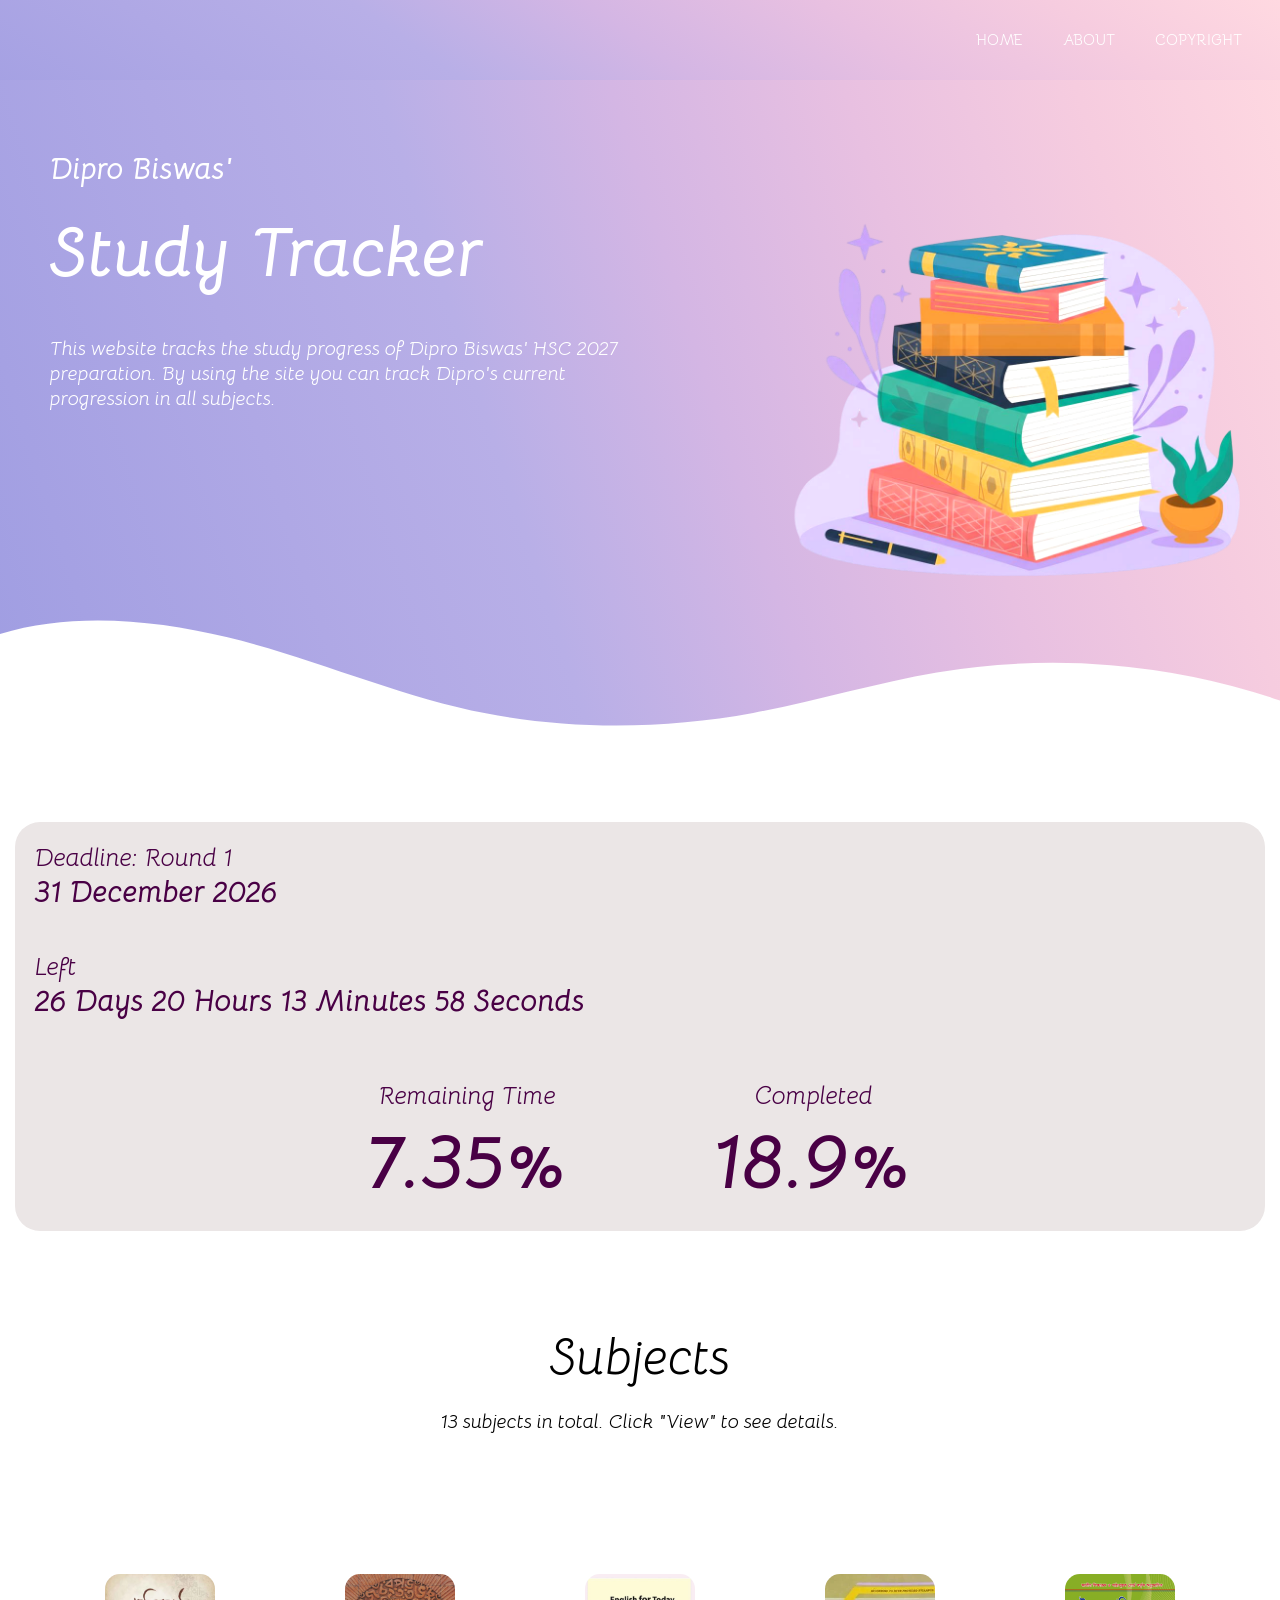
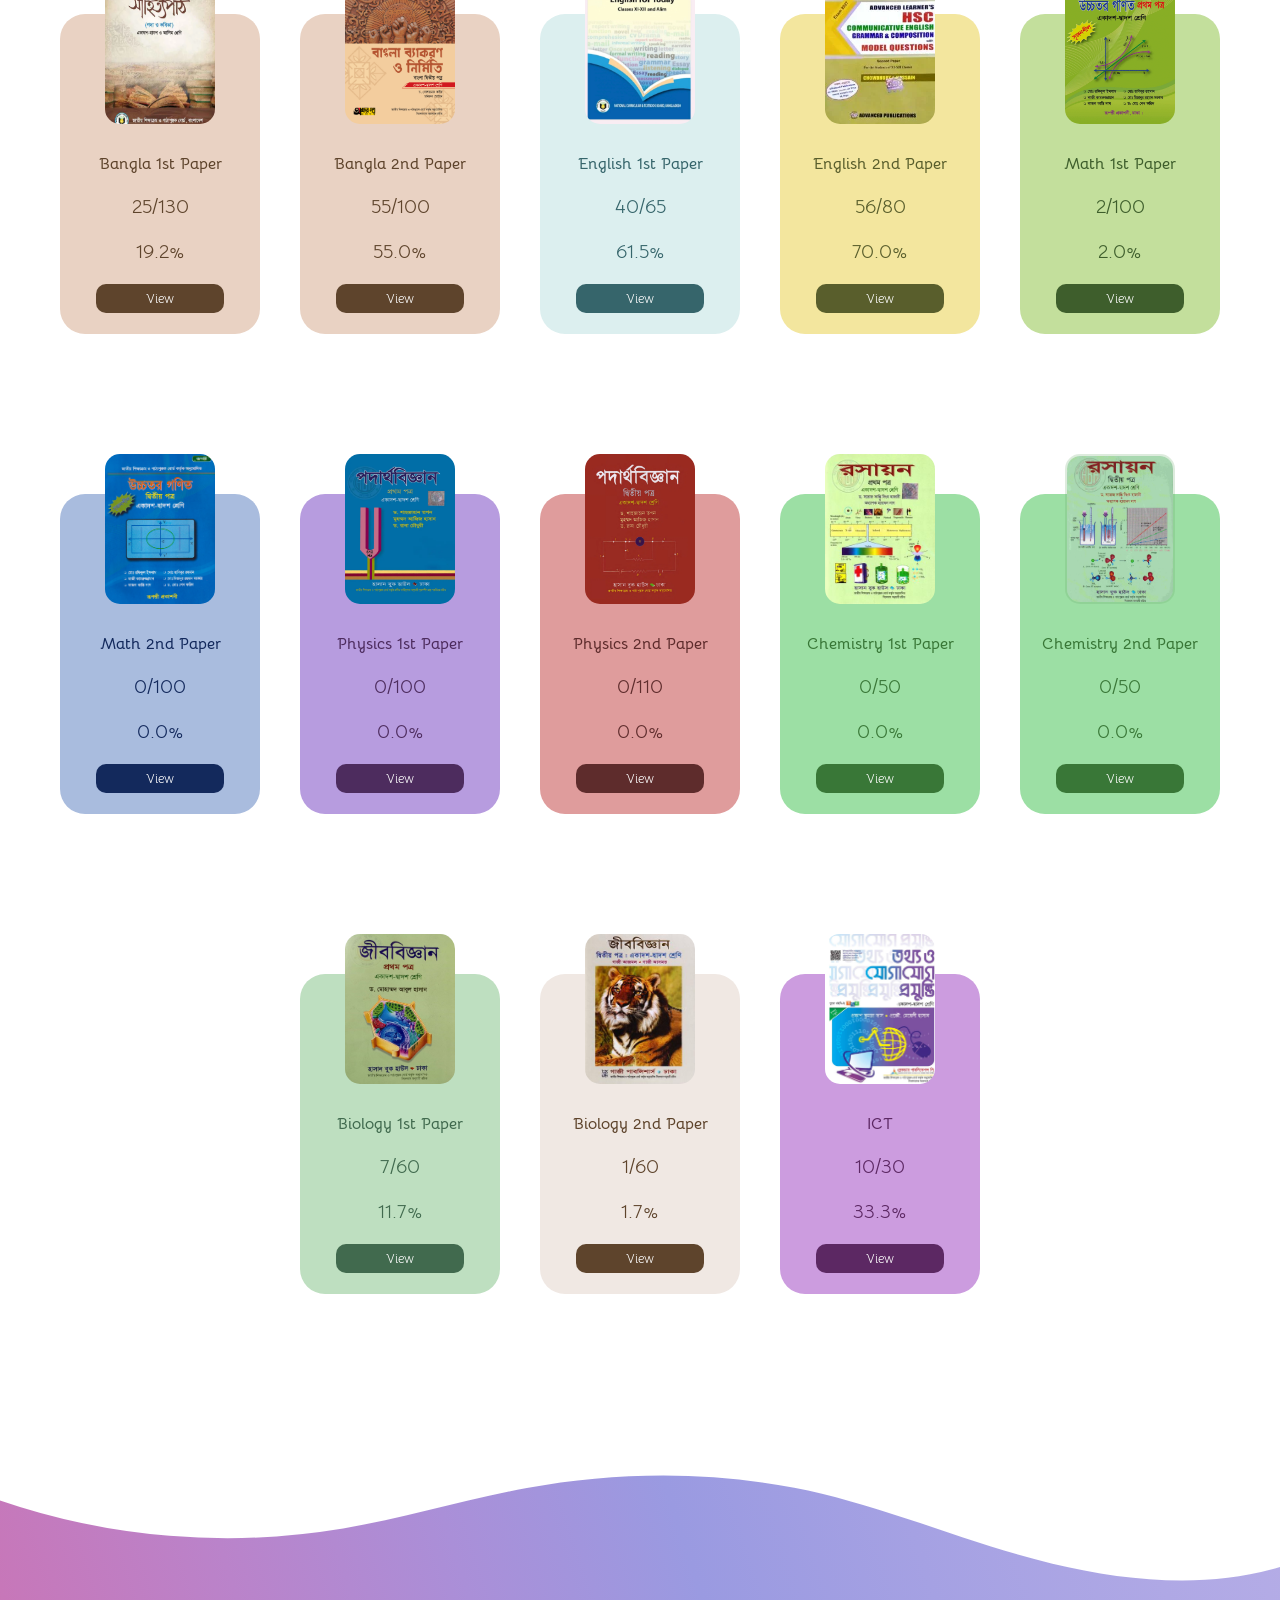
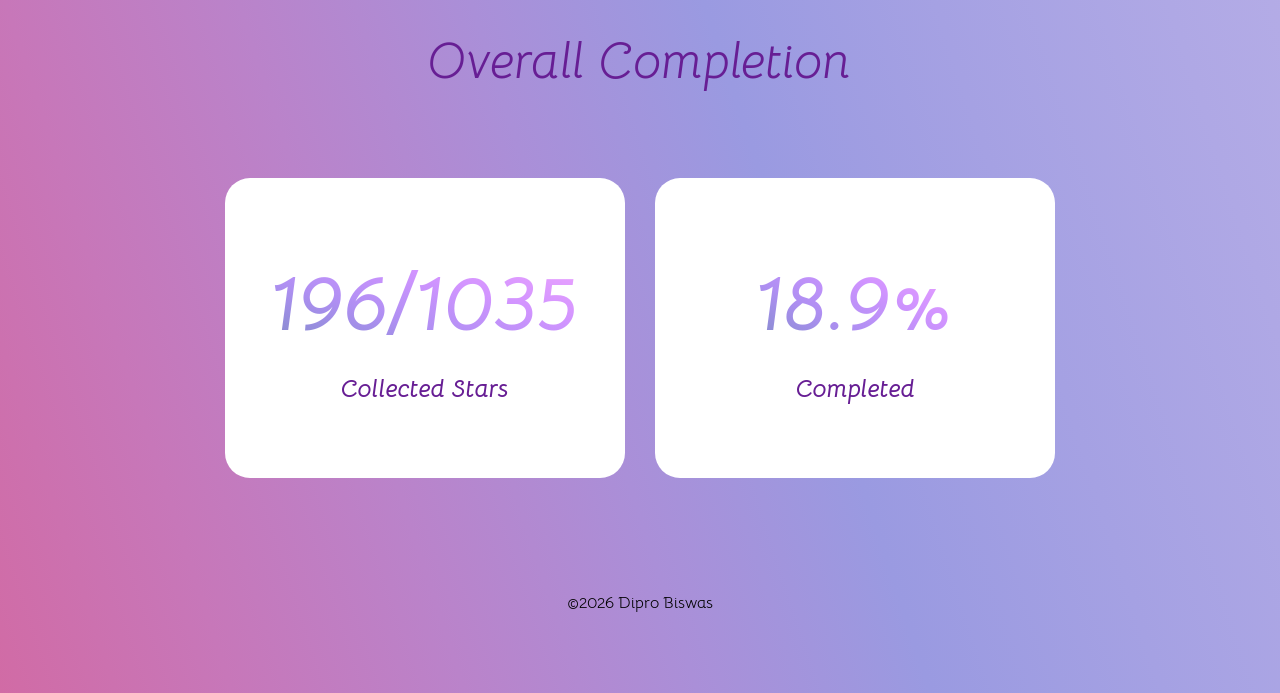
<file: index.html>
<!DOCTYPE html>
<html lang="en">
<head>
  <meta charset="UTF-8">
  <meta name="viewport" content="width=device-width, initial-scale=1.0">
  <title>Study Tracker</title>
  <link rel="preconnect" href="https://fonts.googleapis.com">
<link rel="preconnect" href="https://fonts.gstatic.com" crossorigin>
<link href="https://fonts.googleapis.com/css2?family=Bellota:ital,wght@0,400;0,700;1,400;1,700&display=swap" rel="stylesheet">
  <link rel="stylesheet" href="style.css">
  <link rel="stylesheet" 
  href="https://cdnjs.cloudflare.com/ajax/libs/font-awesome/5.15.3/css/all.min.css"/>
  
</head>

<body>

<nav>
  <input type="checkbox" id="check">

  <label for="check" class="checkbtn">
    <i class="fas fa-bars"></i>
  </label>

  <label class="logo"></label>

  <ul class="menubar">
    <li class="menulist">
      <a class="link" href="#">
        HOME
      </a>
    </li>

    <li class="menulist">
      <a class="link" href="#">ABOUT</a>
    </li>

    <li class="menulist">
      <a class="link" href="#">COPYRIGHT</a>
    </li>
    
  </ul>
</nav>





<div class="username_container">
  <span class="username">Dipro Biswas'</span>
  <span class="actual_title">Study Tracker</span>
</div>
<div class="hero_description">This website tracks the study progress of Dipro Biswas' HSC 2027 preparation. By using the site you can track Dipro's current progression in all subjects.</div>
<div class="hero_image_container">
  <img src="studytrackerimages/bookicon.png" alt="" class="hero_image">
</div>


<div class="custom-shape-divider-bottom-1772451045">
    <svg data-name="Layer 1" xmlns="http://www.w3.org/2000/svg" viewBox="0 0 1200 120" preserveAspectRatio="none">
        <path d="M321.39,56.44c58-10.79,114.16-30.13,172-41.86,82.39-16.72,168.19-17.73,250.45-.39C823.78,31,906.67,72,985.66,92.83c70.05,18.48,146.53,26.09,214.34,3V0H0V27.35A600.21,600.21,0,0,0,321.39,56.44Z" class="shape-fill"></path>
    </svg>
</div>



<div class="subject_list">
  <br><br><br><br>
<div class="timesleft">
    <div class="timesleft_heading"><i>Deadline: Round 1</i><br><b class="deadline"><i>31 December 2026</b></i></div><br><br>
    <div class="timesleft_heading"><i>Left</i><br><b class="deadline"><i><span class="datespan"></span></b></i></div><br><br><br>
    <div class="deadline_sideside">
      <div class="ttimesleft_heading"><i>Remaining Time</i><br><b class="ddeadline"><i><span class="remaining"></span></b></i></div><br>
      <div class="ttimesleft_heading"><i>Completed</i><br><b class="ddeadline"><i><span class="deqsel"></span></b></i></div><br>

    </div>
</div>
  <br><br><br><br>
  <div class="subject_list_heading"><i>Subjects</i></div><br>
  <div class="subject_list_description"><i>13 subjects in total. Click "View" to see details.</i></div>
  <div class="subject_box">

    <div class="subject_b1">
      <img src="studytrackerimages/b1.png" alt="" class="subject_photo"><br>
      <span class="subject_name">Bangla 1st Paper</span><br>
      <span class="subject_stars jshstar_b1">0/130</span><br>
      <span class="subject_completed jshper_b1">0%</span><br>
      <span class="subject_view"><button class="subject_view_link_b1" onclick="location.href='b1.html'">View</button></span>
    </div>

  <div class="subject_b2">
      <img src="studytrackerimages/b2.jpg" alt="" class="subject_photo"><br>
      <span class="subject_name">Bangla 2nd Paper</span><br>
      <span class="subject_stars jshstar_b2">0/100</span><br>
      <span class="subject_completed jshper_b2">0%</span><br>
      <span class="subject_view"><button class="subject_view_link_b2" onclick="location.href='b2.html'">View</button></span>
    </div>
     <div class="subject_e1">
      <img src="studytrackerimages/e1.webp" alt="" class="subject_photo"><br>
      <span class="subject_name">English 1st Paper</span><br>
      <span class="subject_stars jshstar_e1">0/65</span><br>
      <span class="subject_completed jshper_e1">0%</span><br>
      <span class="subject_view"><button class="subject_view_link_e1" onclick="location.href='e1.html'">View</button></span>
    </div>
     <div class="subject_e2">
      <img src="studytrackerimages/e2.webp" alt="" class="subject_photo"><br>
      <span class="subject_name">English 2nd Paper</span><br>
      <span class="subject_stars jshstar_e2">0/80</span><br>
      <span class="subject_completed jshper_e2">0%</span><br>
      <span class="subject_view"><button class="subject_view_link_e2" onclick="location.href='e2.html'">View</button></span>
    </div>
     <div class="subject_m1">
      <img src="studytrackerimages/m1.png" alt="" class="subject_photo"><br>
      <span class="subject_name">Math 1st Paper</span><br>
      <span class="subject_stars jshstar_m1">0/50</span><br>
      <span class="subject_completed jshper_m1">0%</span><br>
      <span class="subject_view"><button class="subject_view_link_m1" onclick="location.href='m1.html'">View</button></span>
    </div>
     <div class="subject_m2">
      <img src="studytrackerimages/m2.jpg" alt="" class="subject_photo"><br>
      <span class="subject_name">Math 2nd Paper</span><br>
      <span class="subject_stars jshstar_m2">0/50</span><br>
      <span class="subject_completed jshper_m2">0%</span><br>
      <span class="subject_view"><button class="subject_view_link_m2" onclick="location.href='m2.html'">View</button></span>
    </div>
     <div class="subject_p1">
      <img src="studytrackerimages/p1.webp" alt="" class="subject_photo"><br>
      <span class="subject_name">Physics 1st Paper</span><br>
      <span class="subject_stars jshstar_p1">0/100</span><br>
      <span class="subject_completed jshper_p1">0%</span><br>
      <span class="subject_view"><button class="subject_view_link_p1" onclick="location.href='p1.html'">View</button></span>
    </div>
     <div class="subject_p2">
      <img src="studytrackerimages/p2.webp" alt="" class="subject_photo"><br>
      <span class="subject_name">Physics 2nd Paper</span><br>
      <span class="subject_stars jshstar_p2">0/110</span><br>
      <span class="subject_completed jshper_p2">0%</span><br>
      <span class="subject_view"><button class="subject_view_link_p2" onclick="location.href='p2.html'">View</button></span>
    </div>
     <div class="subject_c1">
      <img src="studytrackerimages/c1.jpg" alt="" class="subject_photo"><br>
      <span class="subject_name">Chemistry 1st Paper</span><br>
      <span class="subject_stars jshstar_c1">0/50</span><br>
      <span class="subject_completed jshper_c1">0%</span><br>
      <span class="subject_view"><button class="subject_view_link_c1" onclick="location.href='c1.html'">View</button></span>
    </div>
     <div class="subject_c2">
      <img src="studytrackerimages/c2.png" alt="" class="subject_photo" style="border: 2px solid rgba(105, 165, 105, 0.223);"><br>
      <span class="subject_name">Chemistry 2nd Paper</span><br>
      <span class="subject_stars jshstar_c2">0/50</span><br>
      <span class="subject_completed jshper_c2">0%</span><br>
      <span class="subject_view"><button class="subject_view_link_c2" onclick="location.href='c2.html'">View</button></span>
    </div>
     <div class="subject_bi1">
      <img src="studytrackerimages/bi1.jpg" alt="" class="subject_photo"><br>
      <span class="subject_name">Biology 1st Paper</span><br>
      <span class="subject_stars jshstar_bi1">0/60</span><br>
      <span class="subject_completed jshper_bi1">0%</span><br>
      <span class="subject_view"><button class="subject_view_link_bi1" onclick="location.href='bi1.html'">View</button></span>
    </div>
     <div class="subject_bi2">
      <img src="studytrackerimages/bi2.jpg" alt="" class="subject_photo"><br>
      <span class="subject_name">Biology 2nd Paper</span><br>
      <span class="subject_stars jshstar_bi2">0/60</span><br>
      <span class="subject_completed jshper_bi2">0%</span><br>
      <span class="subject_view"><button class="subject_view_link_bi2" onclick="location.href='bi2.html'">View</button></span>
    </div>
      <div class="subject_ict">
      <img src="studytrackerimages/ict.jpg" alt="" class="subject_photo"><br>
      <span class="subject_name">ICT</span><br>
      <span class="subject_stars jshstar_ict">0/30</span><br>
      <span class="subject_completed jshper_ict">0%</span><br>
      <span class="subject_view"><button class="subject_view_link_ict" onclick="location.href='ict.html'">View</button></span>
    </div>

  </div>
  
</div>


  <div class="custom-shape-divider-bottom-test">
    <svg data-name="Layer 1" xmlns="http://www.w3.org/2000/svg" viewBox="0 0 1200 120" preserveAspectRatio="none">
        <path d="M321.39,56.44c58-10.79,114.16-30.13,172-41.86,82.39-16.72,168.19-17.73,250.45-.39C823.78,31,906.67,72,985.66,92.83c70.05,18.48,146.53,26.09,214.34,3V0H0V27.35A600.21,600.21,0,0,0,321.39,56.44Z" class="shape-fill"></path>
    </svg>
</div>

<div class="completion">
  <br><br>
  <div class="completion_heading"><i>Overall Completion</i></div><br>
  <div class="completion_card_box">
  <div class="completion_card">
    <span class="big_digit"></span><br>
    <span class="big_digit_name"><i>Collected Stars</i></span>
  </div>
  <div class="completion_card">
    <span class="big_percentage"></span><br>
    <span class="big_digit_name"><i>Completed</i></span>
  </div>
  </div>
</div>

<div class="footer">©2026 Dipro Biswas</div>



<script src="script.js?v=5"></script>

</body>

</html>
</file>
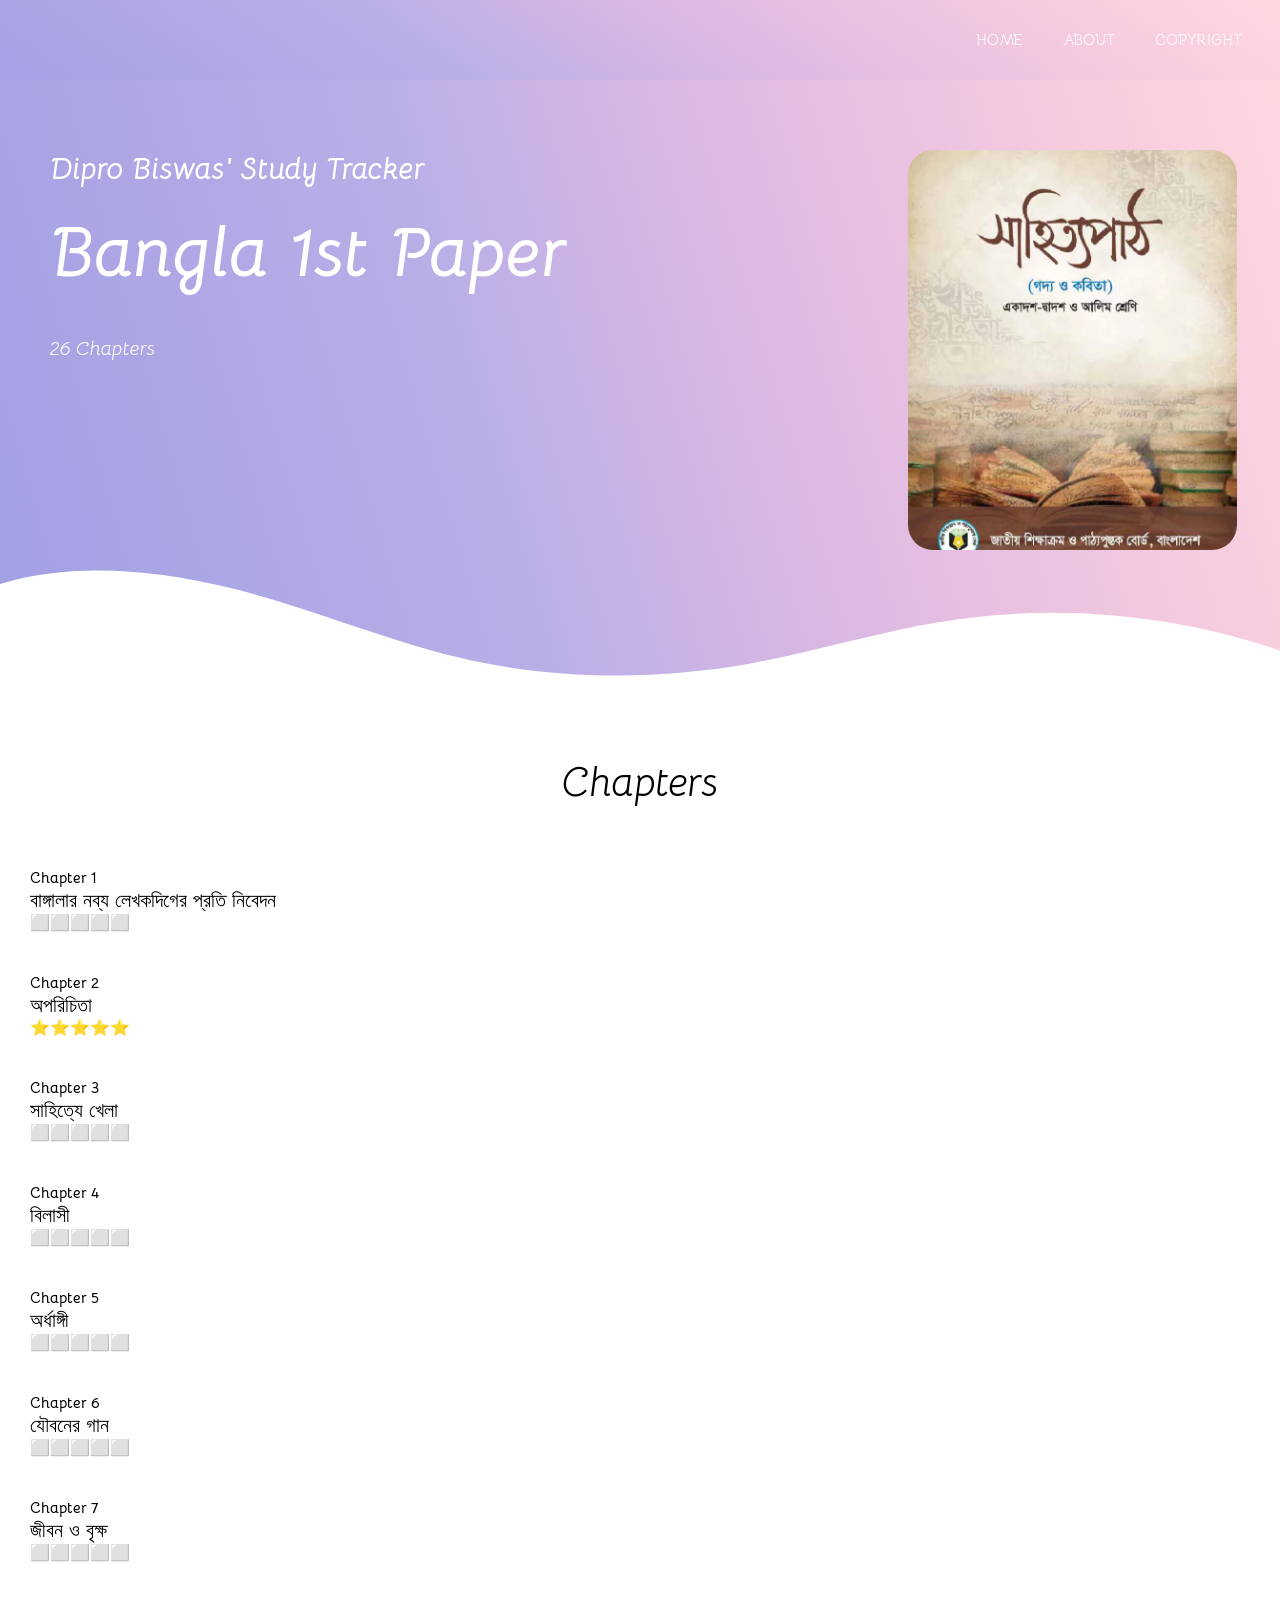
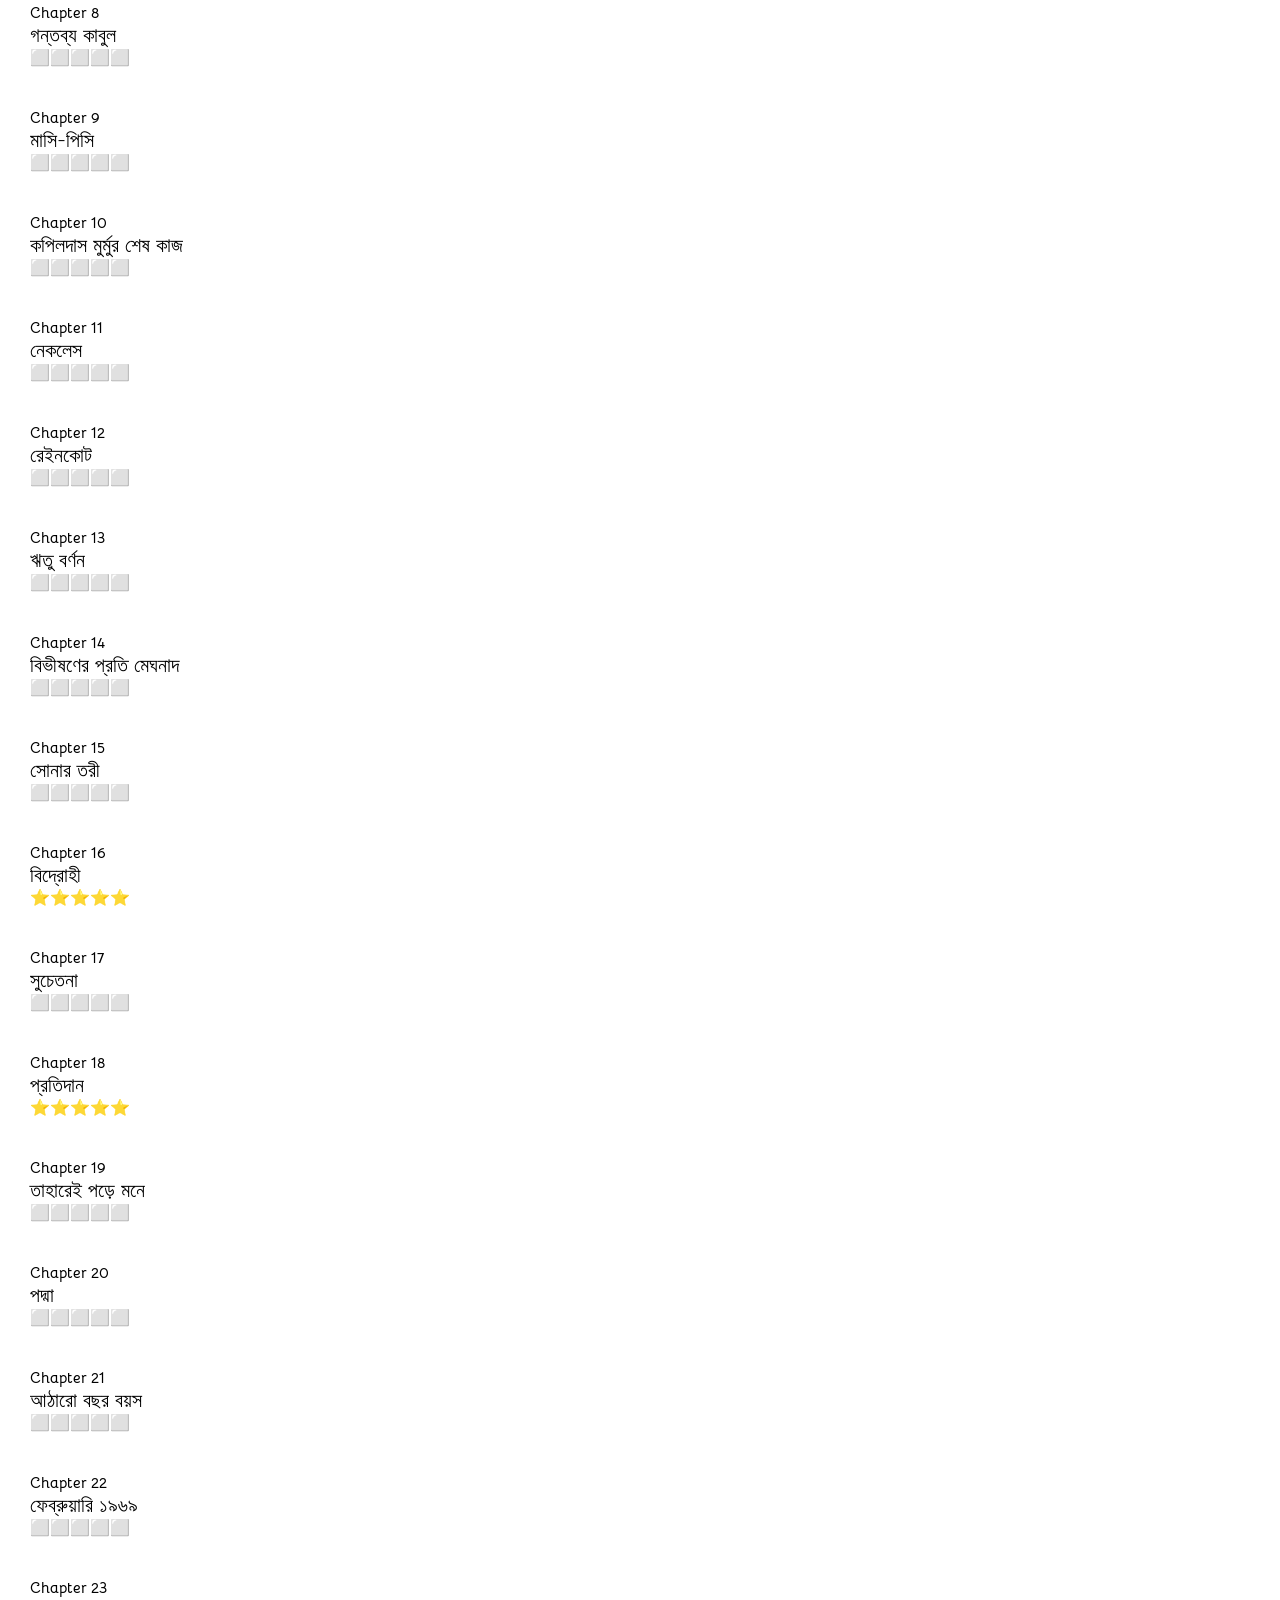
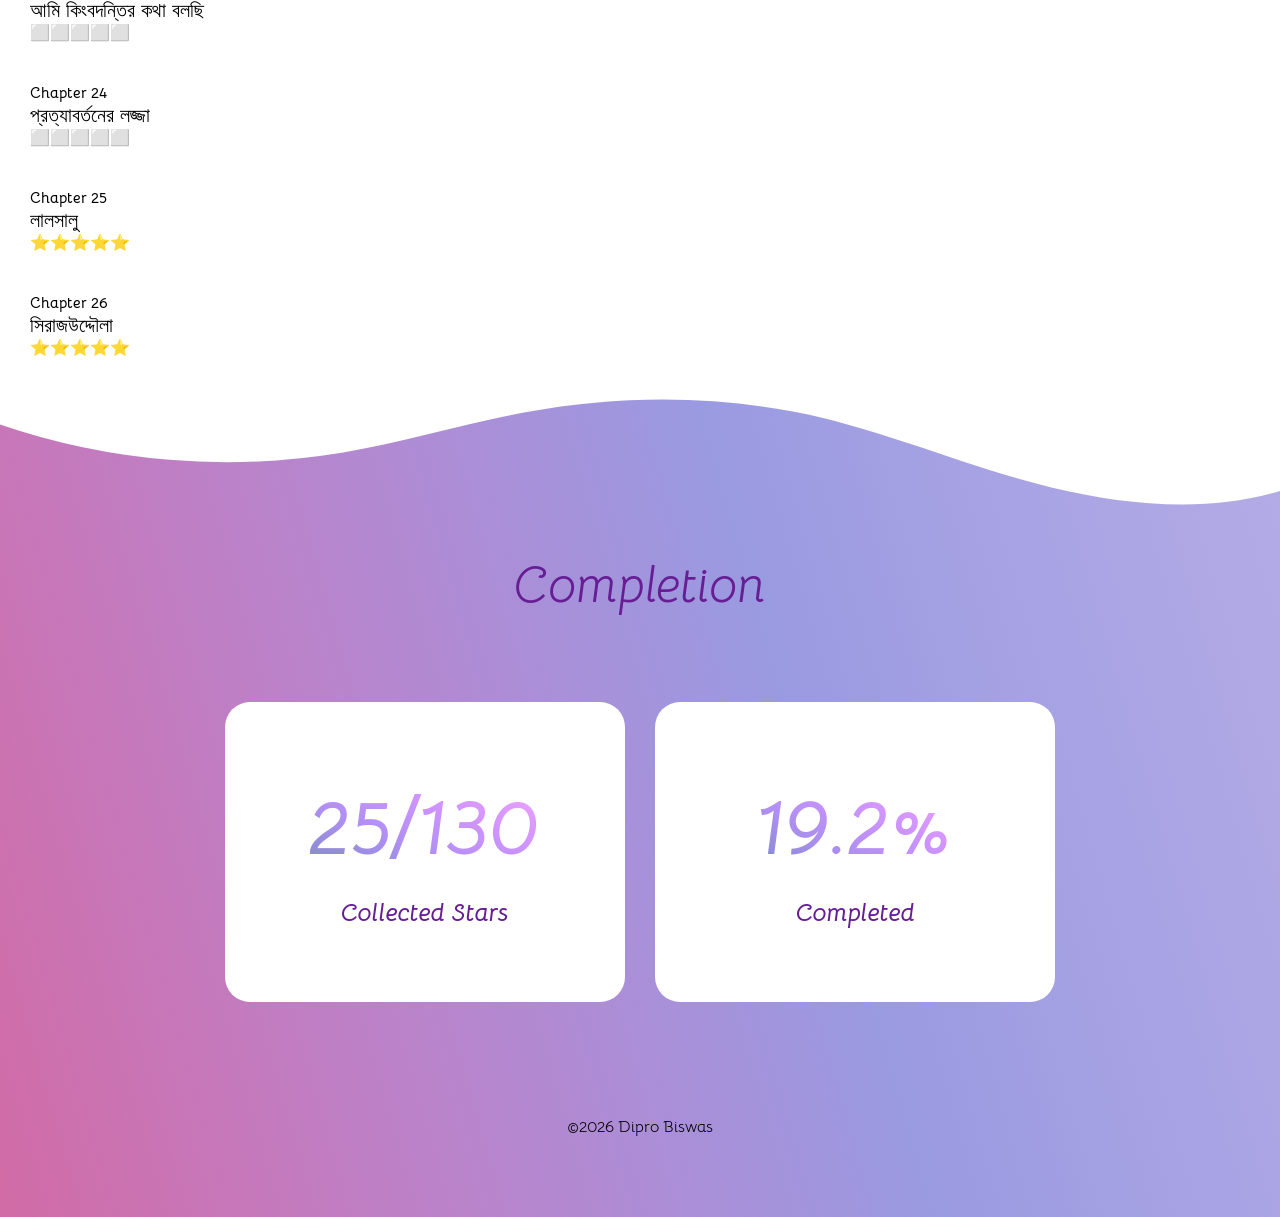
<file: b1.html>
<!DOCTYPE html>
<html lang="en">
<head>
  <meta charset="UTF-8">
  <meta name="viewport" content="width=device-width, initial-scale=1.0">
  <title>Study Tracker</title>
  <link rel="preconnect" href="https://fonts.googleapis.com">
<link rel="preconnect" href="https://fonts.gstatic.com" crossorigin>
<link href="https://fonts.googleapis.com/css2?family=Bellota:ital,wght@0,400;0,700;1,400;1,700&display=swap" rel="stylesheet">
  <link rel="stylesheet" href="style.css">
  <link rel="stylesheet" 
  href="https://cdnjs.cloudflare.com/ajax/libs/font-awesome/5.15.3/css/all.min.css"/>

</head>

<body>

<nav>
  <input type="checkbox" id="check">

  <label for="check" class="checkbtn">
    <i class="fas fa-bars"></i>
  </label>

  <label class="logo"></label>

  <ul class="menubar">
    <li class="menulist">
      <a class="link" href="index.html">
        HOME
      </a>
    </li>

    <li class="menulist">
      <a class="link" href="#">ABOUT</a>
    </li>

    <li class="menulist">
      <a class="link" href="#">COPYRIGHT</a>
    </li>
    
  </ul>
</nav>





<div class="username_container">
  <span class="username">Dipro Biswas' Study Tracker</span>
  <span class="actual_title">Bangla 1st Paper</span>
</div>
<div class="hero_description">26 Chapters</div>
<div class="hero_image_container">
  <img src="studytrackerimages/b1.png" alt="" class="subject_page_hero_image">
</div>


<div class="custom-shape-divider-bottom-1772451045">
    <svg data-name="Layer 1" xmlns="http://www.w3.org/2000/svg" viewBox="0 0 1200 120" preserveAspectRatio="none">
        <path d="M321.39,56.44c58-10.79,114.16-30.13,172-41.86,82.39-16.72,168.19-17.73,250.45-.39C823.78,31,906.67,72,985.66,92.83c70.05,18.48,146.53,26.09,214.34,3V0H0V27.35A600.21,600.21,0,0,0,321.39,56.44Z" class="shape-fill"></path>
    </svg>
</div>


<div class="subject_list">
  <br><br><br><br>
  <div class="chapter_list_heading">Chapters</div><br><br><br>
  <div class="chapter_list">
    
    <span class="chapter_number">Chapter 1</span><br>
    <span class="chapter_name">বাঙ্গালার নব্য লেখকদিগের প্রতি নিবেদন</span><br>
    <span class="chapter_stars">⬜⬜⬜⬜⬜</span><br><br><br>
    <span class="chapter_number">Chapter 2</span><br>
    <span class="chapter_name">অপরিচিতা</span><br>
    <span class="chapter_stars">⭐⭐⭐⭐⭐</span><br><br><br>
    <span class="chapter_number">Chapter 3</span><br>
    <span class="chapter_name">সাহিত্যে খেলা</span><br>
    <span class="chapter_stars">⬜⬜⬜⬜⬜</span><br><br><br>
    <span class="chapter_number">Chapter 4</span><br>
    <span class="chapter_name">বিলাসী</span><br>
    <span class="chapter_stars">⬜⬜⬜⬜⬜</span><br><br><br>
    <span class="chapter_number">Chapter 5</span><br>
    <span class="chapter_name">অর্ধাঙ্গী</span><br>
    <span class="chapter_stars">⬜⬜⬜⬜⬜</span><br><br><br>
    <span class="chapter_number">Chapter 6</span><br>
    <span class="chapter_name">যৌবনের গান</span><br>
    <span class="chapter_stars">⬜⬜⬜⬜⬜</span><br><br><br>
    <span class="chapter_number">Chapter 7</span><br>
    <span class="chapter_name">জীবন ও বৃক্ষ</span><br>
    <span class="chapter_stars">⬜⬜⬜⬜⬜</span><br><br><br>
    <span class="chapter_number">Chapter 8</span><br>
    <span class="chapter_name">গন্তব্য কাবুল</span><br>
    <span class="chapter_stars">⬜⬜⬜⬜⬜</span><br><br><br>
    <span class="chapter_number">Chapter 9</span><br>
    <span class="chapter_name">মাসি-পিসি</span><br>
    <span class="chapter_stars">⬜⬜⬜⬜⬜</span><br><br><br>
    <span class="chapter_number">Chapter 10</span><br>
    <span class="chapter_name">কপিলদাস মুর্মুর শেষ কাজ</span><br>
    <span class="chapter_stars">⬜⬜⬜⬜⬜</span><br><br><br>
    <span class="chapter_number">Chapter 11</span><br>
    <span class="chapter_name">নেকলেস</span><br>
    <span class="chapter_stars">⬜⬜⬜⬜⬜</span><br><br><br>
    <span class="chapter_number">Chapter 12</span><br>
    <span class="chapter_name">রেইনকোট</span><br>
    <span class="chapter_stars">⬜⬜⬜⬜⬜</span><br><br><br>
   <span class="chapter_number">Chapter 13</span><br>
    <span class="chapter_name">ঋতু বর্ণন</span><br>
    <span class="chapter_stars">⬜⬜⬜⬜⬜</span><br><br><br>
    <span class="chapter_number">Chapter 14</span><br>
    <span class="chapter_name">বিভীষণের প্রতি মেঘনাদ</span><br>
    <span class="chapter_stars">⬜⬜⬜⬜⬜</span><br><br><br>
    <span class="chapter_number">Chapter 15</span><br>
    <span class="chapter_name">সোনার তরী</span><br>
    <span class="chapter_stars">⬜⬜⬜⬜⬜</span><br><br><br>
    <span class="chapter_number">Chapter 16</span><br>
    <span class="chapter_name">বিদ্রোহী</span><br>
    <span class="chapter_stars">⭐⭐⭐⭐⭐</span><br><br><br>
    <span class="chapter_number">Chapter 17</span><br>
    <span class="chapter_name">সুচেতনা</span><br>
    <span class="chapter_stars">⬜⬜⬜⬜⬜</span><br><br><br>
    <span class="chapter_number">Chapter 18</span><br>
    <span class="chapter_name">প্রতিদান</span><br>
    <span class="chapter_stars">⭐⭐⭐⭐⭐</span><br><br><br>
    <span class="chapter_number">Chapter 19</span><br>
    <span class="chapter_name">তাহারেই পড়ে মনে</span><br>
    <span class="chapter_stars">⬜⬜⬜⬜⬜</span><br><br><br>
    <span class="chapter_number">Chapter 20</span><br>
    <span class="chapter_name">পদ্মা</span><br>
    <span class="chapter_stars">⬜⬜⬜⬜⬜</span><br><br><br>
    <span class="chapter_number">Chapter 21</span><br>
    <span class="chapter_name">আঠারো বছর বয়স</span><br>
    <span class="chapter_stars">⬜⬜⬜⬜⬜</span><br><br><br>
    <span class="chapter_number">Chapter 22</span><br>
    <span class="chapter_name">ফেব্রুয়ারি ১৯৬৯</span><br>
    <span class="chapter_stars">⬜⬜⬜⬜⬜</span><br><br><br>
    <span class="chapter_number">Chapter 23</span><br>
    <span class="chapter_name">আমি কিংবদন্তির কথা বলছি</span><br>
    <span class="chapter_stars">⬜⬜⬜⬜⬜</span><br><br><br>
    <span class="chapter_number">Chapter 24</span><br>
    <span class="chapter_name">প্রত্যাবর্তনের লজ্জা</span><br>
    <span class="chapter_stars">⬜⬜⬜⬜⬜</span><br><br><br>
    <span class="chapter_number">Chapter 25</span><br>
    <span class="chapter_name">লালসালু</span><br>
    <span class="chapter_stars">⭐⭐⭐⭐⭐</span><br><br><br>
    <span class="chapter_number">Chapter 26</span><br>
    <span class="chapter_name">সিরাজউদ্দৌলা</span><br>
    <span class="chapter_stars">⭐⭐⭐⭐⭐</span><br><br><br>
  
           
    
  </div>
  
  
</div>


  <div class="custom-shape-divider-bottom-test">
    <svg data-name="Layer 1" xmlns="http://www.w3.org/2000/svg" viewBox="0 0 1200 120" preserveAspectRatio="none">
        <path d="M321.39,56.44c58-10.79,114.16-30.13,172-41.86,82.39-16.72,168.19-17.73,250.45-.39C823.78,31,906.67,72,985.66,92.83c70.05,18.48,146.53,26.09,214.34,3V0H0V27.35A600.21,600.21,0,0,0,321.39,56.44Z" class="shape-fill"></path>
    </svg>
</div>

<div class="completion">
  <br><br>
  <div class="completion_heading"><i>Completion</i></div><br>
  <div class="completion_card_box">
  <div class="completion_card">
    <span class="big_digit_b1"></span><br>
    <span class="big_digit_name"><i>Collected Stars</i></span>
  </div>
  <div class="completion_card">
    <span class="big_percentage_b1"></span><br>
    <span class="big_digit_name"><i>Completed</i></span>
  </div>
  </div>
</div>

<div class="footer">©2026 Dipro Biswas</div>



<script src="script.js"></script>
</body>
</html>
</file>
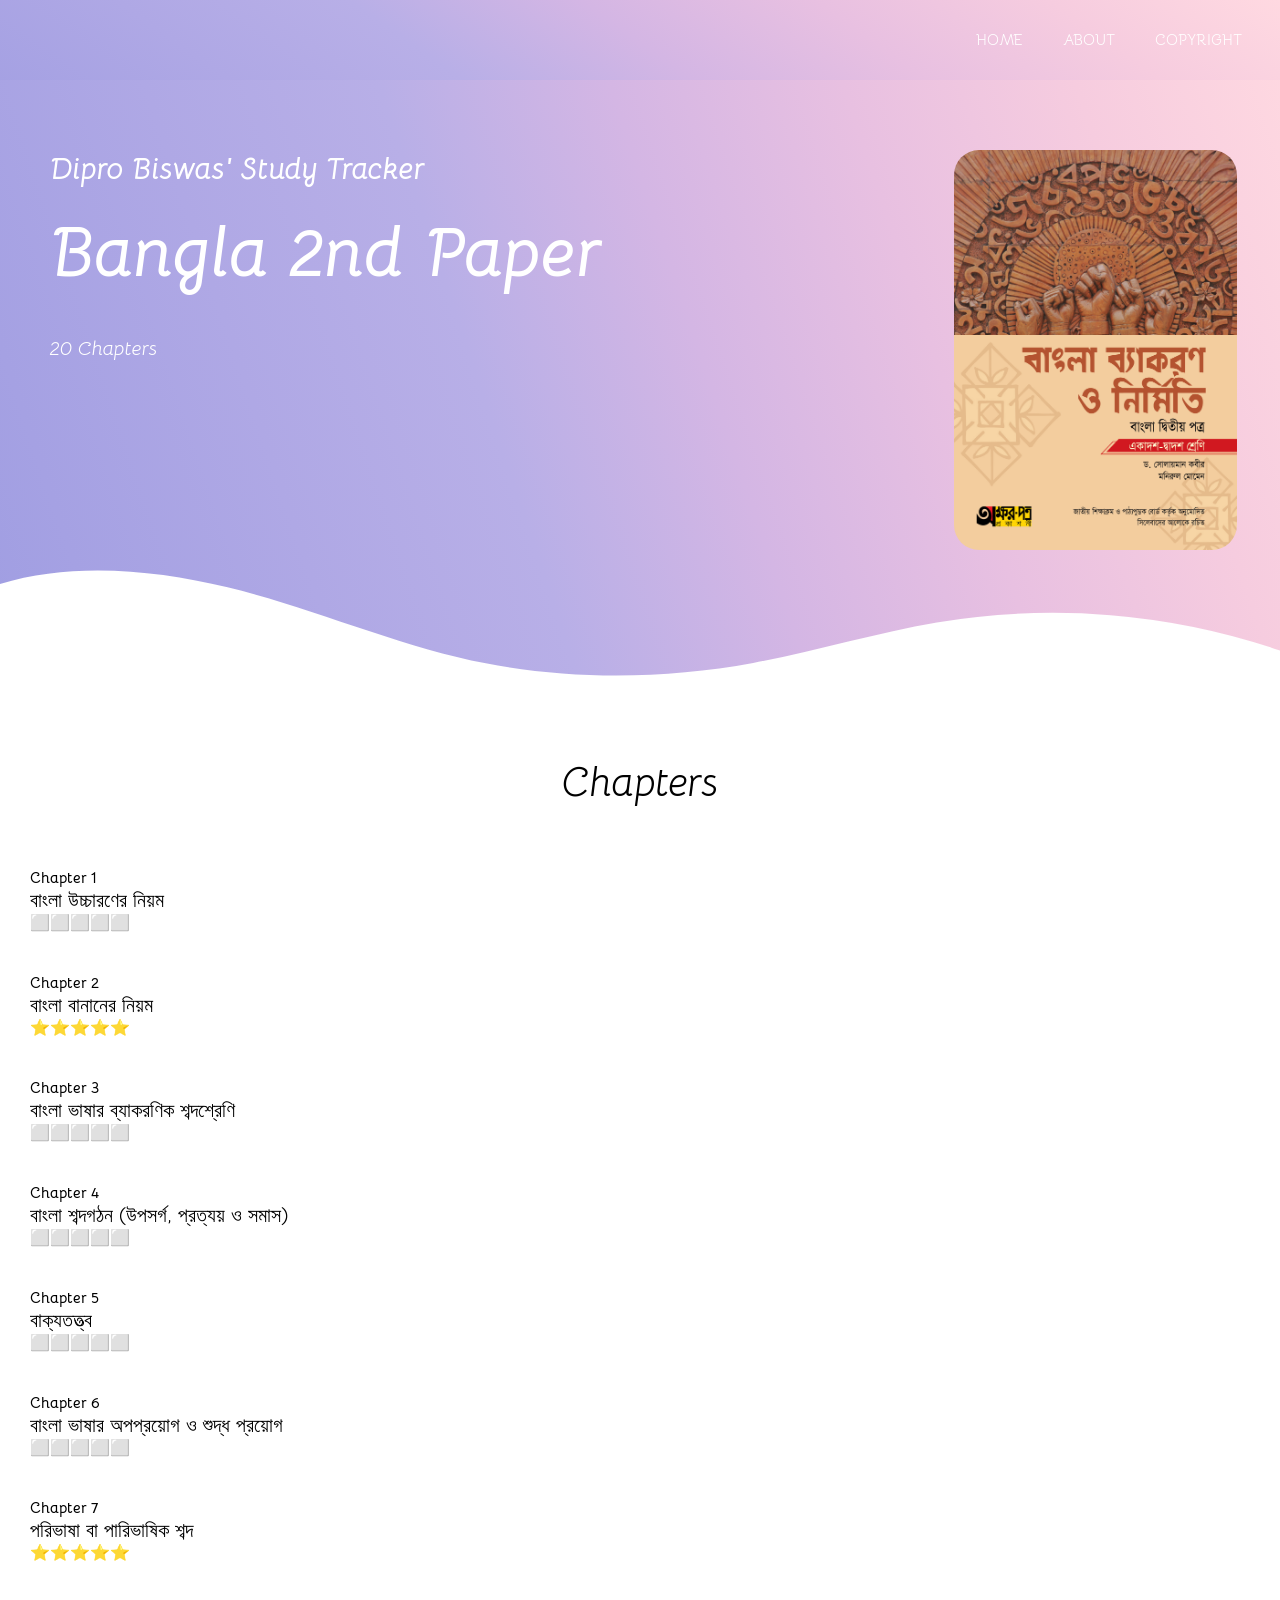
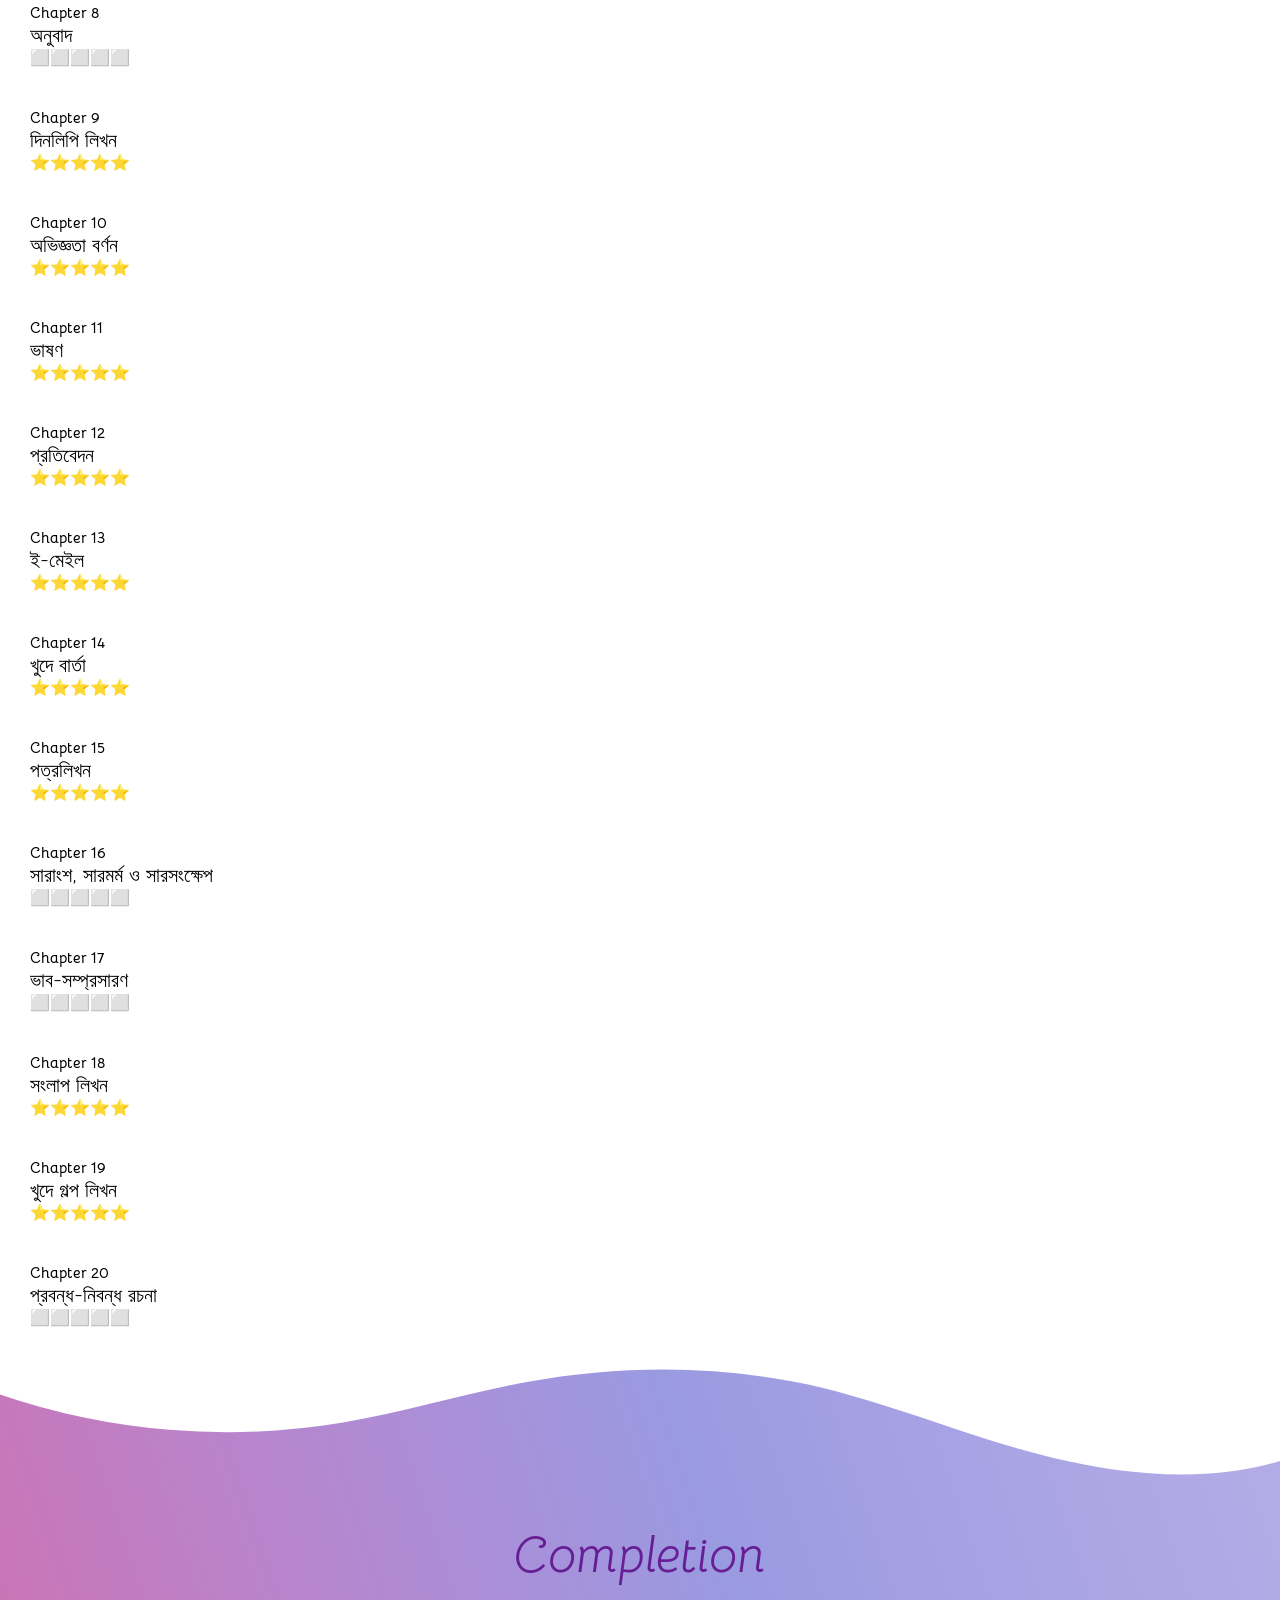
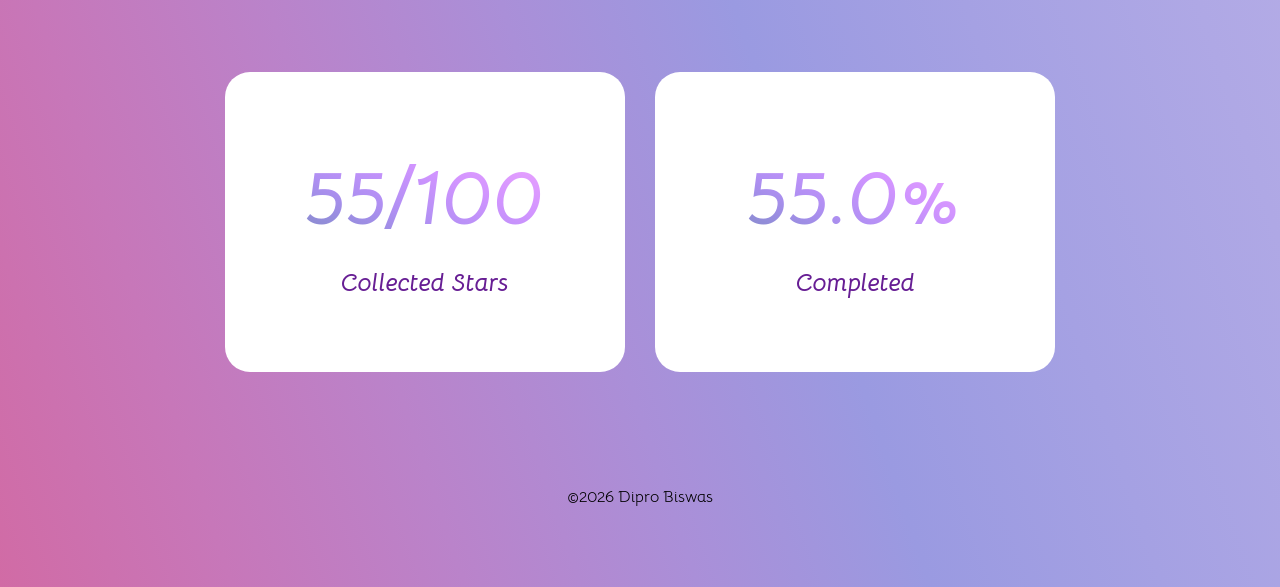
<file: b2.html>
<!DOCTYPE html>
<html lang="en">
<head>
  <meta charset="UTF-8">
  <meta name="viewport" content="width=device-width, initial-scale=1.0">
  <title>Study Tracker</title>
  <link rel="preconnect" href="https://fonts.googleapis.com">
<link rel="preconnect" href="https://fonts.gstatic.com" crossorigin>
<link href="https://fonts.googleapis.com/css2?family=Bellota:ital,wght@0,400;0,700;1,400;1,700&display=swap" rel="stylesheet">
  <link rel="stylesheet" href="style.css">
  <link rel="stylesheet" 
  href="https://cdnjs.cloudflare.com/ajax/libs/font-awesome/5.15.3/css/all.min.css"/>

</head>

<body>

<nav>
  <input type="checkbox" id="check">

  <label for="check" class="checkbtn">
    <i class="fas fa-bars"></i>
  </label>

  <label class="logo"></label>

  <ul class="menubar">
    <li class="menulist">
      <a class="link" href="index.html">
        HOME
      </a>
    </li>

    <li class="menulist">
      <a class="link" href="#">ABOUT</a>
    </li>

    <li class="menulist">
      <a class="link" href="#">COPYRIGHT</a>
    </li>
    
  </ul>
</nav>





<div class="username_container">
  <span class="username">Dipro Biswas' Study Tracker</span>
  <span class="actual_title">Bangla 2nd Paper</span>
</div>
<div class="hero_description">20 Chapters</div>
<div class="hero_image_container">
  <img src="studytrackerimages/b2.jpg" alt="" class="subject_page_hero_image">
</div>


<div class="custom-shape-divider-bottom-1772451045">
    <svg data-name="Layer 1" xmlns="http://www.w3.org/2000/svg" viewBox="0 0 1200 120" preserveAspectRatio="none">
        <path d="M321.39,56.44c58-10.79,114.16-30.13,172-41.86,82.39-16.72,168.19-17.73,250.45-.39C823.78,31,906.67,72,985.66,92.83c70.05,18.48,146.53,26.09,214.34,3V0H0V27.35A600.21,600.21,0,0,0,321.39,56.44Z" class="shape-fill"></path>
    </svg>
</div>


<div class="subject_list">
  <br><br><br><br>
  <div class="chapter_list_heading">Chapters</div><br><br><br>
  <div class="chapter_list">
    
    <span class="chapter_number">Chapter 1</span><br>
<span class="chapter_name">বাংলা উচ্চারণের নিয়ম</span><br>
<span class="chapter_stars">⬜⬜⬜⬜⬜</span><br><br><br>

<span class="chapter_number">Chapter 2</span><br>
<span class="chapter_name">বাংলা বানানের নিয়ম</span><br>
<span class="chapter_stars">⭐⭐⭐⭐⭐</span><br><br><br>

<span class="chapter_number">Chapter 3</span><br>
<span class="chapter_name">বাংলা ভাষার ব্যাকরণিক শব্দশ্রেণি</span><br>
<span class="chapter_stars">⬜⬜⬜⬜⬜</span><br><br><br>

<span class="chapter_number">Chapter 4</span><br>
<span class="chapter_name">বাংলা শব্দগঠন (উপসর্গ, প্রত্যয় ও সমাস)</span><br>
<span class="chapter_stars">⬜⬜⬜⬜⬜</span><br><br><br>

<span class="chapter_number">Chapter 5</span><br>
<span class="chapter_name">বাক্যতত্ত্ব</span><br>
<span class="chapter_stars">⬜⬜⬜⬜⬜</span><br><br><br>

<span class="chapter_number">Chapter 6</span><br>
<span class="chapter_name">বাংলা ভাষার অপপ্রয়োগ ও শুদ্ধ প্রয়োগ</span><br>
<span class="chapter_stars">⬜⬜⬜⬜⬜</span><br><br><br>

<span class="chapter_number">Chapter 7</span><br>
<span class="chapter_name">পরিভাষা বা পারিভাষিক শব্দ</span><br>
<span class="chapter_stars">⭐⭐⭐⭐⭐</span><br><br><br>

<span class="chapter_number">Chapter 8</span><br>
<span class="chapter_name">অনুবাদ</span><br>
<span class="chapter_stars">⬜⬜⬜⬜⬜</span><br><br><br>

<span class="chapter_number">Chapter 9</span><br>
<span class="chapter_name">দিনলিপি লিখন</span><br>
<span class="chapter_stars">⭐⭐⭐⭐⭐</span><br><br><br>

<span class="chapter_number">Chapter 10</span><br>
<span class="chapter_name">অভিজ্ঞতা বর্ণন</span><br>
<span class="chapter_stars">⭐⭐⭐⭐⭐</span><br><br><br>

<span class="chapter_number">Chapter 11</span><br>
<span class="chapter_name">ভাষণ</span><br>
<span class="chapter_stars">⭐⭐⭐⭐⭐</span><br><br><br>

<span class="chapter_number">Chapter 12</span><br>
<span class="chapter_name">প্রতিবেদন</span><br>
<span class="chapter_stars">⭐⭐⭐⭐⭐</span><br><br><br>

<span class="chapter_number">Chapter 13</span><br>
<span class="chapter_name">ই-মেইল</span><br>
<span class="chapter_stars">⭐⭐⭐⭐⭐</span><br><br><br>

<span class="chapter_number">Chapter 14</span><br>
<span class="chapter_name">খুদে বার্তা</span><br>
<span class="chapter_stars">⭐⭐⭐⭐⭐</span><br><br><br>

<span class="chapter_number">Chapter 15</span><br>
<span class="chapter_name">পত্রলিখন</span><br>
<span class="chapter_stars">⭐⭐⭐⭐⭐</span><br><br><br>

<span class="chapter_number">Chapter 16</span><br>
<span class="chapter_name">সারাংশ, সারমর্ম ও সারসংক্ষেপ</span><br>
<span class="chapter_stars">⬜⬜⬜⬜⬜</span><br><br><br>

<span class="chapter_number">Chapter 17</span><br>
<span class="chapter_name">ভাব-সম্প্রসারণ</span><br>
<span class="chapter_stars">⬜⬜⬜⬜⬜</span><br><br><br>

<span class="chapter_number">Chapter 18</span><br>
<span class="chapter_name">সংলাপ লিখন</span><br>
<span class="chapter_stars">⭐⭐⭐⭐⭐</span><br><br><br>

<span class="chapter_number">Chapter 19</span><br>
<span class="chapter_name">খুদে গল্প লিখন</span><br>
<span class="chapter_stars">⭐⭐⭐⭐⭐</span><br><br><br>

<span class="chapter_number">Chapter 20</span><br>
<span class="chapter_name">প্রবন্ধ-নিবন্ধ রচনা</span><br>
<span class="chapter_stars">⬜⬜⬜⬜⬜</span><br><br><br>
  
    
  </div>
  
  
</div>


  <div class="custom-shape-divider-bottom-test">
    <svg data-name="Layer 1" xmlns="http://www.w3.org/2000/svg" viewBox="0 0 1200 120" preserveAspectRatio="none">
        <path d="M321.39,56.44c58-10.79,114.16-30.13,172-41.86,82.39-16.72,168.19-17.73,250.45-.39C823.78,31,906.67,72,985.66,92.83c70.05,18.48,146.53,26.09,214.34,3V0H0V27.35A600.21,600.21,0,0,0,321.39,56.44Z" class="shape-fill"></path>
    </svg>
</div>

<div class="completion">
  <br><br>
  <div class="completion_heading"><i>Completion</i></div><br>
  <div class="completion_card_box">
  <div class="completion_card">
    <span class="big_digit_b2"></span><br>
    <span class="big_digit_name"><i>Collected Stars</i></span>
  </div>
  <div class="completion_card">
    <span class="big_percentage_b2"></span><br>
    <span class="big_digit_name"><i>Completed</i></span>
  </div>
  </div>
</div>

<div class="footer">©2026 Dipro Biswas</div>



<script src="script.js"></script>
</body>
</html>
</file>
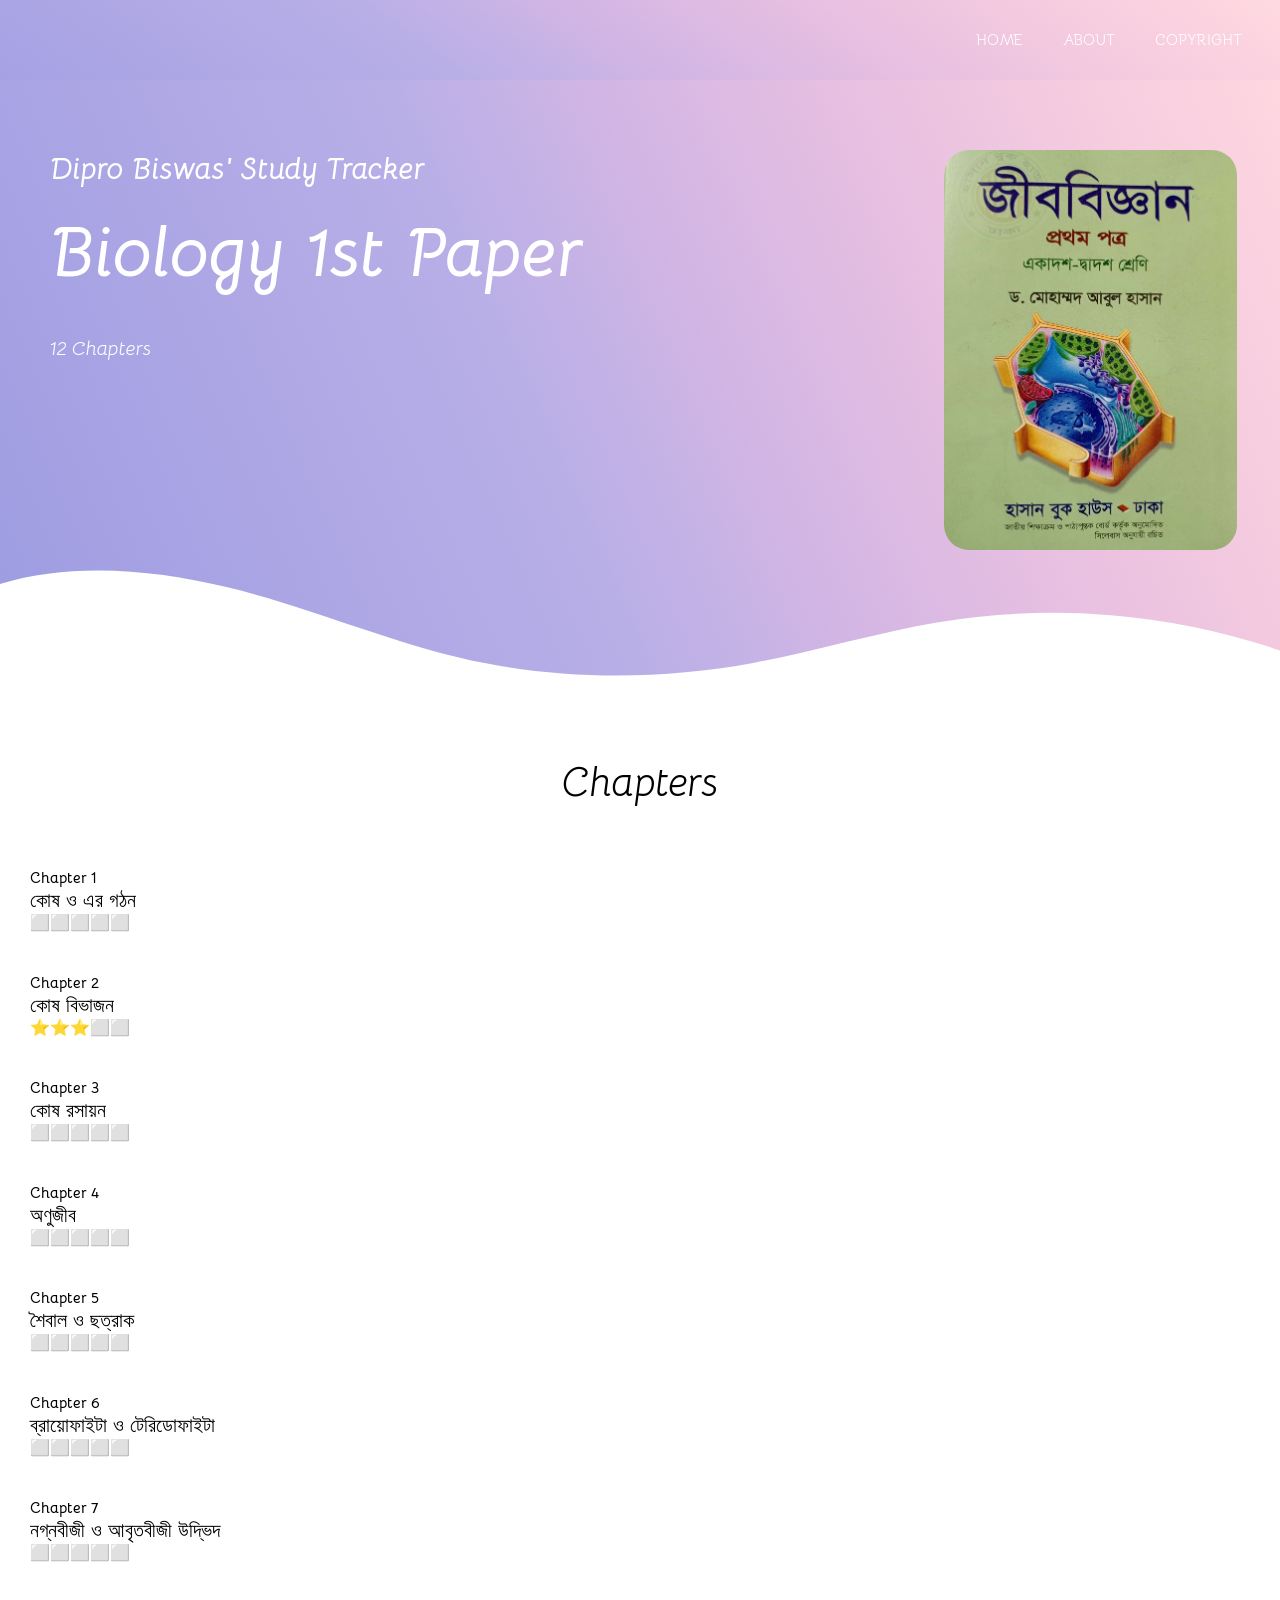
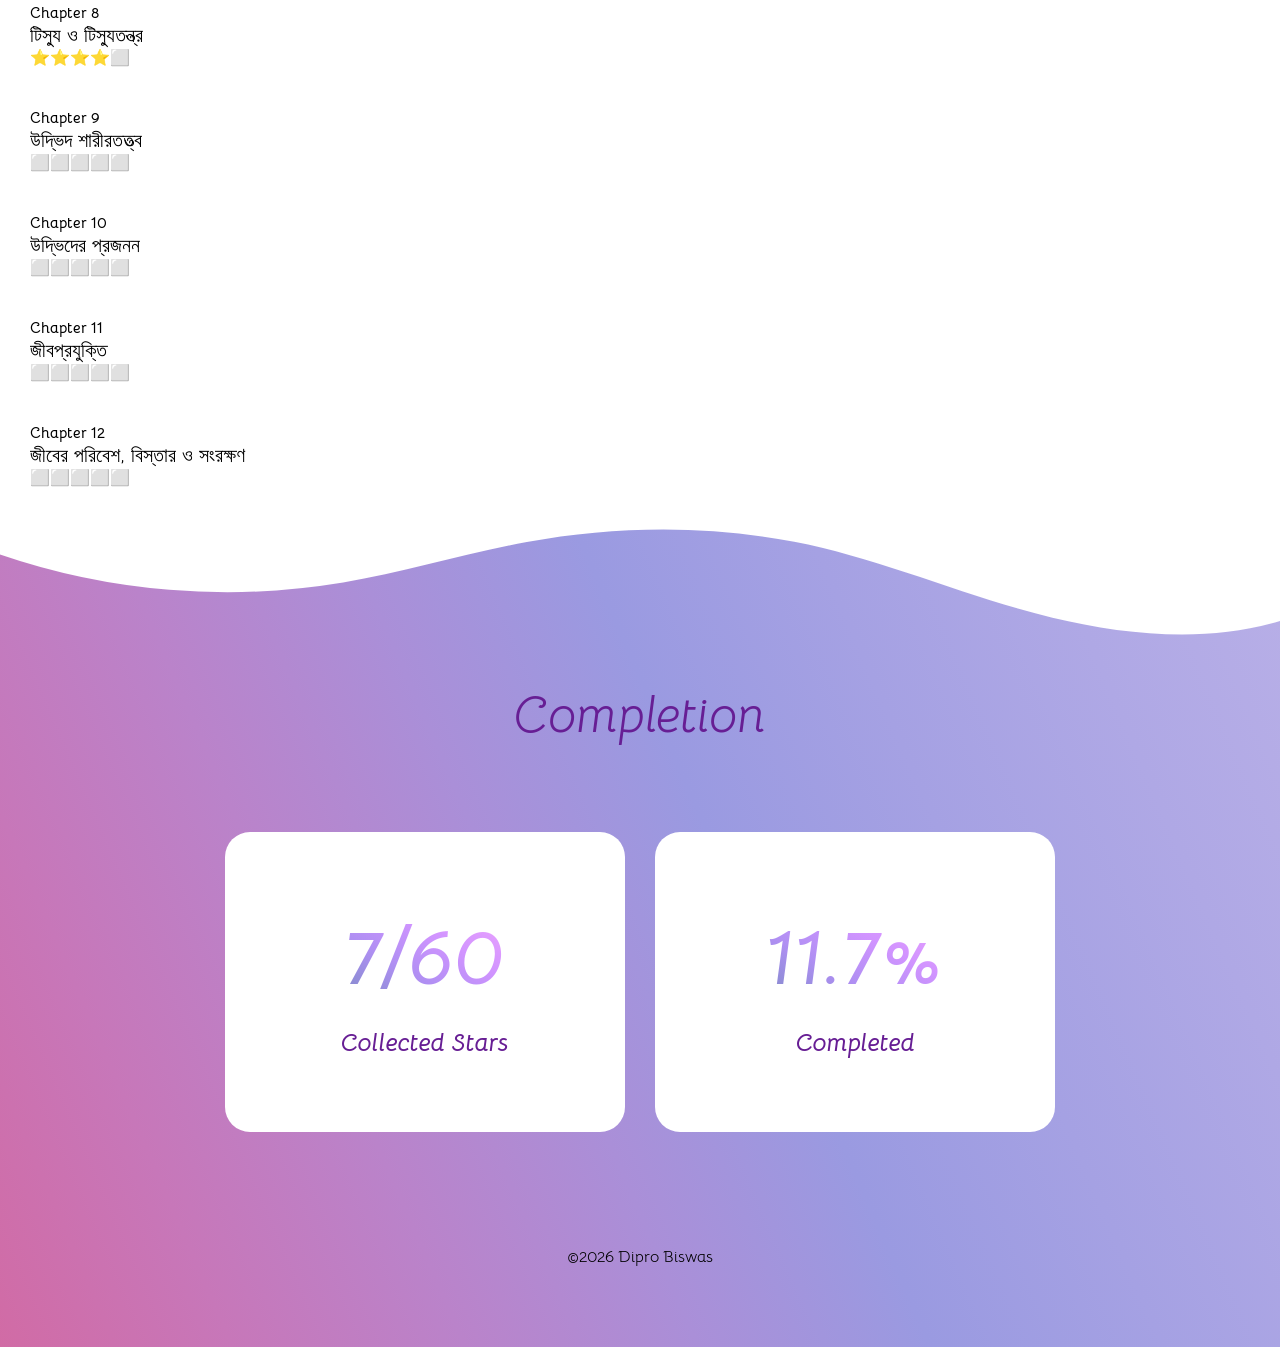
<file: bi1.html>
<!DOCTYPE html>
<html lang="en">
<head>
  <meta charset="UTF-8">
  <meta name="viewport" content="width=device-width, initial-scale=1.0">
  <title>Study Tracker</title>
  <link rel="preconnect" href="https://fonts.googleapis.com">
<link rel="preconnect" href="https://fonts.gstatic.com" crossorigin>
<link href="https://fonts.googleapis.com/css2?family=Bellota:ital,wght@0,400;0,700;1,400;1,700&display=swap" rel="stylesheet">
  <link rel="stylesheet" href="style.css">
  <link rel="stylesheet" 
  href="https://cdnjs.cloudflare.com/ajax/libs/font-awesome/5.15.3/css/all.min.css"/>

</head>

<body>

<nav>
  <input type="checkbox" id="check">

  <label for="check" class="checkbtn">
    <i class="fas fa-bars"></i>
  </label>

  <label class="logo"></label>

  <ul class="menubar">
    <li class="menulist">
      <a class="link" href="index.html">
        HOME
      </a>
    </li>

    <li class="menulist">
      <a class="link" href="#">ABOUT</a>
    </li>

    <li class="menulist">
      <a class="link" href="#">COPYRIGHT</a>
    </li>
    
  </ul>
</nav>





<div class="username_container">
  <span class="username">Dipro Biswas' Study Tracker</span>
  <span class="actual_title">Biology 1st Paper</span>
</div>
<div class="hero_description">12 Chapters</div>
<div class="hero_image_container">
  <img src="studytrackerimages/bi1.jpg" alt="" class="subject_page_hero_image">
</div>


<div class="custom-shape-divider-bottom-1772451045">
    <svg data-name="Layer 1" xmlns="http://www.w3.org/2000/svg" viewBox="0 0 1200 120" preserveAspectRatio="none">
        <path d="M321.39,56.44c58-10.79,114.16-30.13,172-41.86,82.39-16.72,168.19-17.73,250.45-.39C823.78,31,906.67,72,985.66,92.83c70.05,18.48,146.53,26.09,214.34,3V0H0V27.35A600.21,600.21,0,0,0,321.39,56.44Z" class="shape-fill"></path>
    </svg>
</div>


<div class="subject_list">
  <br><br><br><br>
  <div class="chapter_list_heading">Chapters</div><br><br><br>
  <div class="chapter_list">
    
    <span class="chapter_number">Chapter 1</span><br>
<span class="chapter_name">কোষ ও এর গঠন</span><br>
<span class="chapter_stars">⬜⬜⬜⬜⬜</span><br><br><br>

<span class="chapter_number">Chapter 2</span><br>
<span class="chapter_name">কোষ বিভাজন</span><br>
<span class="chapter_stars">⭐⭐⭐⬜⬜</span><br><br><br>

<span class="chapter_number">Chapter 3</span><br>
<span class="chapter_name">কোষ রসায়ন</span><br>
<span class="chapter_stars">⬜⬜⬜⬜⬜</span><br><br><br>

<span class="chapter_number">Chapter 4</span><br>
<span class="chapter_name">অণুজীব</span><br>
<span class="chapter_stars">⬜⬜⬜⬜⬜</span><br><br><br>

<span class="chapter_number">Chapter 5</span><br>
<span class="chapter_name">শৈবাল ও ছত্রাক</span><br>
<span class="chapter_stars">⬜⬜⬜⬜⬜</span><br><br><br>

<span class="chapter_number">Chapter 6</span><br>
<span class="chapter_name">ব্রায়োফাইটা ও টেরিডোফাইটা</span><br>
<span class="chapter_stars">⬜⬜⬜⬜⬜</span><br><br><br>

<span class="chapter_number">Chapter 7</span><br>
<span class="chapter_name">নগ্নবীজী ও আবৃতবীজী উদ্ভিদ</span><br>
<span class="chapter_stars">⬜⬜⬜⬜⬜</span><br><br><br>

<span class="chapter_number">Chapter 8</span><br>
<span class="chapter_name">টিস্যু ও টিস্যুতন্ত্র</span><br>
<span class="chapter_stars">⭐⭐⭐⭐⬜</span><br><br><br>

<span class="chapter_number">Chapter 9</span><br>
<span class="chapter_name">উদ্ভিদ শারীরতত্ত্ব</span><br>
<span class="chapter_stars">⬜⬜⬜⬜⬜</span><br><br><br>

<span class="chapter_number">Chapter 10</span><br>
<span class="chapter_name">উদ্ভিদের প্রজনন</span><br>
<span class="chapter_stars">⬜⬜⬜⬜⬜</span><br><br><br>

<span class="chapter_number">Chapter 11</span><br>
<span class="chapter_name">জীবপ্রযুক্তি</span><br>
<span class="chapter_stars">⬜⬜⬜⬜⬜</span><br><br><br>

<span class="chapter_number">Chapter 12</span><br>
<span class="chapter_name">জীবের পরিবেশ, বিস্তার ও সংরক্ষণ</span><br>
<span class="chapter_stars">⬜⬜⬜⬜⬜</span><br><br><br>
  </div>
  
  
</div>


  <div class="custom-shape-divider-bottom-test">
    <svg data-name="Layer 1" xmlns="http://www.w3.org/2000/svg" viewBox="0 0 1200 120" preserveAspectRatio="none">
        <path d="M321.39,56.44c58-10.79,114.16-30.13,172-41.86,82.39-16.72,168.19-17.73,250.45-.39C823.78,31,906.67,72,985.66,92.83c70.05,18.48,146.53,26.09,214.34,3V0H0V27.35A600.21,600.21,0,0,0,321.39,56.44Z" class="shape-fill"></path>
    </svg>
</div>

<div class="completion">
  <br><br>
  <div class="completion_heading"><i>Completion</i></div><br>
  <div class="completion_card_box">
  <div class="completion_card">
    <span class="big_digit_bi1"></span><br>
    <span class="big_digit_name"><i>Collected Stars</i></span>
  </div>
  <div class="completion_card">
    <span class="big_percentage_bi1"></span><br>
    <span class="big_digit_name"><i>Completed</i></span>
  </div>
  </div>
</div>

<div class="footer">©2026 Dipro Biswas</div>



<script src="script.js"></script>
</body>

</html>
</file>
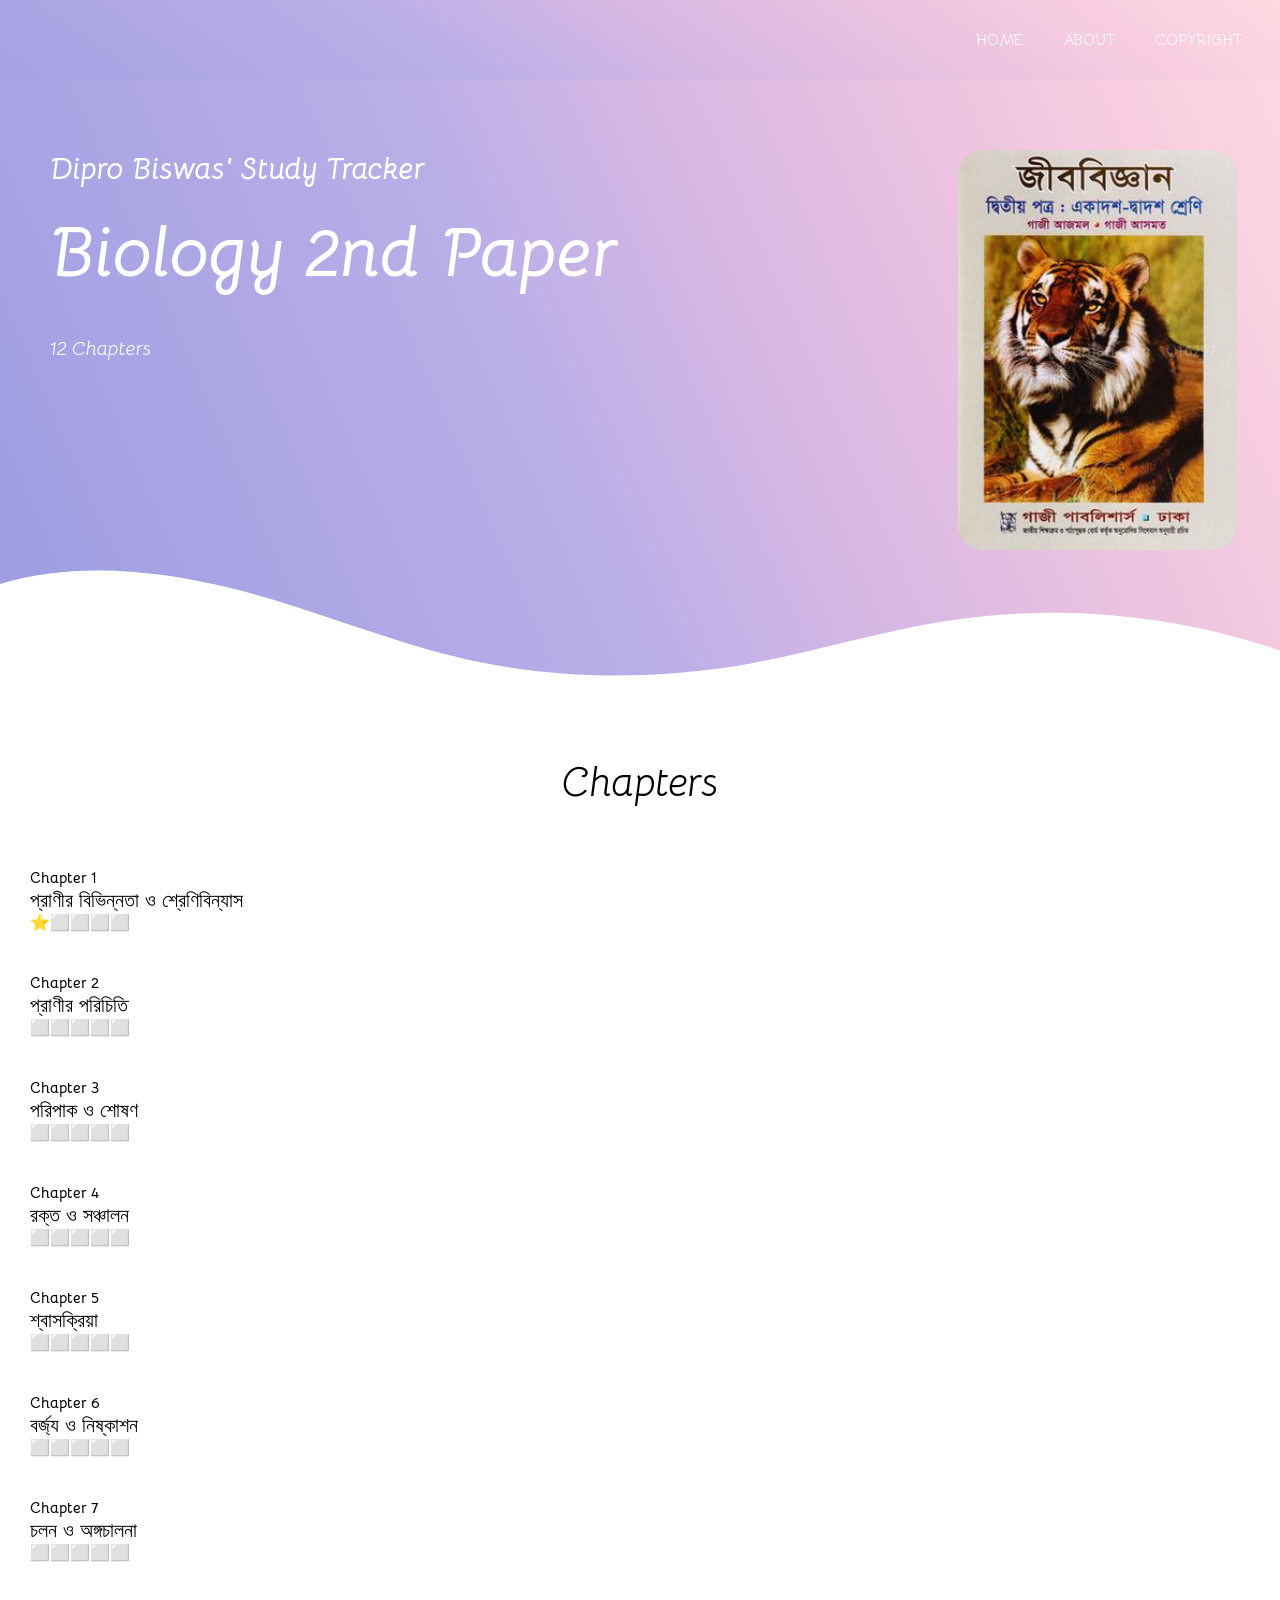
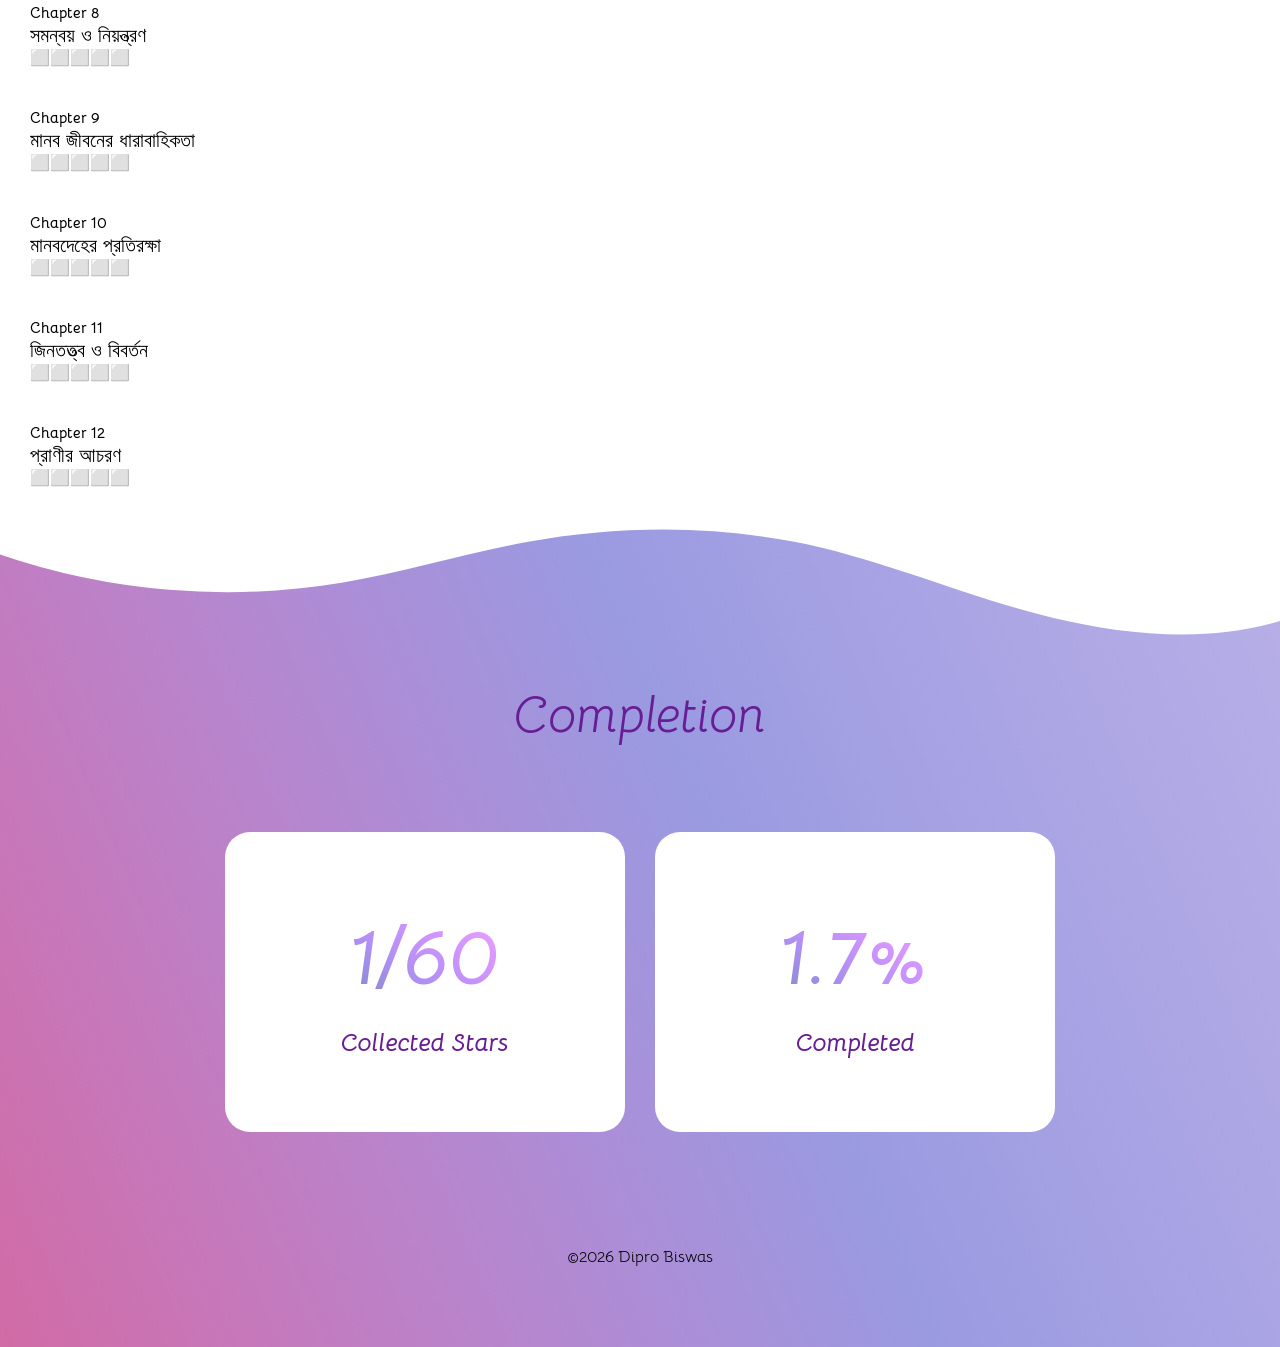
<file: bi2.html>
<!DOCTYPE html>
<html lang="en">
<head>
  <meta charset="UTF-8">
  <meta name="viewport" content="width=device-width, initial-scale=1.0">
  <title>Study Tracker</title>
  <link rel="preconnect" href="https://fonts.googleapis.com">
<link rel="preconnect" href="https://fonts.gstatic.com" crossorigin>
<link href="https://fonts.googleapis.com/css2?family=Bellota:ital,wght@0,400;0,700;1,400;1,700&display=swap" rel="stylesheet">
  <link rel="stylesheet" href="style.css">
  <link rel="stylesheet" 
  href="https://cdnjs.cloudflare.com/ajax/libs/font-awesome/5.15.3/css/all.min.css"/>

</head>

<body>

<nav>
  <input type="checkbox" id="check">

  <label for="check" class="checkbtn">
    <i class="fas fa-bars"></i>
  </label>

  <label class="logo"></label>

  <ul class="menubar">
    <li class="menulist">
      <a class="link" href="index.html">
        HOME
      </a>
    </li>

    <li class="menulist">
      <a class="link" href="#">ABOUT</a>
    </li>

    <li class="menulist">
      <a class="link" href="#">COPYRIGHT</a>
    </li>
    
  </ul>
</nav>





<div class="username_container">
  <span class="username">Dipro Biswas' Study Tracker</span>
  <span class="actual_title">Biology 2nd Paper</span>
</div>
<div class="hero_description">12 Chapters</div>
<div class="hero_image_container">
  <img src="studytrackerimages/bi2.jpg" alt="" class="subject_page_hero_image">
</div>


<div class="custom-shape-divider-bottom-1772451045">
    <svg data-name="Layer 1" xmlns="http://www.w3.org/2000/svg" viewBox="0 0 1200 120" preserveAspectRatio="none">
        <path d="M321.39,56.44c58-10.79,114.16-30.13,172-41.86,82.39-16.72,168.19-17.73,250.45-.39C823.78,31,906.67,72,985.66,92.83c70.05,18.48,146.53,26.09,214.34,3V0H0V27.35A600.21,600.21,0,0,0,321.39,56.44Z" class="shape-fill"></path>
    </svg>
</div>


<div class="subject_list">
  <br><br><br><br>
  <div class="chapter_list_heading">Chapters</div><br><br><br>
  <div class="chapter_list">
    
   <span class="chapter_number">Chapter 1</span><br>
<span class="chapter_name">প্রাণীর বিভিন্নতা ও শ্রেণিবিন্যাস</span><br>
<span class="chapter_stars">⭐⬜⬜⬜⬜</span><br><br><br>

<span class="chapter_number">Chapter 2</span><br>
<span class="chapter_name">প্রাণীর পরিচিতি</span><br>
<span class="chapter_stars">⬜⬜⬜⬜⬜</span><br><br><br>

<span class="chapter_number">Chapter 3</span><br>
<span class="chapter_name">পরিপাক ও শোষণ</span><br>
<span class="chapter_stars">⬜⬜⬜⬜⬜</span><br><br><br>

<span class="chapter_number">Chapter 4</span><br>
<span class="chapter_name">রক্ত ও সঞ্চালন</span><br>
<span class="chapter_stars">⬜⬜⬜⬜⬜</span><br><br><br>

<span class="chapter_number">Chapter 5</span><br>
<span class="chapter_name">শ্বাসক্রিয়া</span><br>
<span class="chapter_stars">⬜⬜⬜⬜⬜</span><br><br><br>

<span class="chapter_number">Chapter 6</span><br>
<span class="chapter_name">বর্জ্য ও নিষ্কাশন</span><br>
<span class="chapter_stars">⬜⬜⬜⬜⬜</span><br><br><br>

<span class="chapter_number">Chapter 7</span><br>
<span class="chapter_name">চলন ও অঙ্গচালনা</span><br>
<span class="chapter_stars">⬜⬜⬜⬜⬜</span><br><br><br>

<span class="chapter_number">Chapter 8</span><br>
<span class="chapter_name">সমন্বয় ও নিয়ন্ত্রণ</span><br>
<span class="chapter_stars">⬜⬜⬜⬜⬜</span><br><br><br>

<span class="chapter_number">Chapter 9</span><br>
<span class="chapter_name">মানব জীবনের ধারাবাহিকতা</span><br>
<span class="chapter_stars">⬜⬜⬜⬜⬜</span><br><br><br>

<span class="chapter_number">Chapter 10</span><br>
<span class="chapter_name">মানবদেহের প্রতিরক্ষা</span><br>
<span class="chapter_stars">⬜⬜⬜⬜⬜</span><br><br><br>

<span class="chapter_number">Chapter 11</span><br>
<span class="chapter_name">জিনতত্ত্ব ও বিবর্তন</span><br>
<span class="chapter_stars">⬜⬜⬜⬜⬜</span><br><br><br>

<span class="chapter_number">Chapter 12</span><br>
<span class="chapter_name">প্রাণীর আচরণ</span><br>
<span class="chapter_stars">⬜⬜⬜⬜⬜</span><br><br><br>
  </div>
  
  
</div>


  <div class="custom-shape-divider-bottom-test">
    <svg data-name="Layer 1" xmlns="http://www.w3.org/2000/svg" viewBox="0 0 1200 120" preserveAspectRatio="none">
        <path d="M321.39,56.44c58-10.79,114.16-30.13,172-41.86,82.39-16.72,168.19-17.73,250.45-.39C823.78,31,906.67,72,985.66,92.83c70.05,18.48,146.53,26.09,214.34,3V0H0V27.35A600.21,600.21,0,0,0,321.39,56.44Z" class="shape-fill"></path>
    </svg>
</div>

<div class="completion">
  <br><br>
  <div class="completion_heading"><i>Completion</i></div><br>
  <div class="completion_card_box">
  <div class="completion_card">
    <span class="big_digit_bi2"></span><br>
    <span class="big_digit_name"><i>Collected Stars</i></span>
  </div>
  <div class="completion_card">
    <span class="big_percentage_bi2"></span><br>
    <span class="big_digit_name"><i>Completed</i></span>
  </div>
  </div>
</div>

<div class="footer">©2026 Dipro Biswas</div>



<script src="script.js"></script>
</body>

</html>
</file>
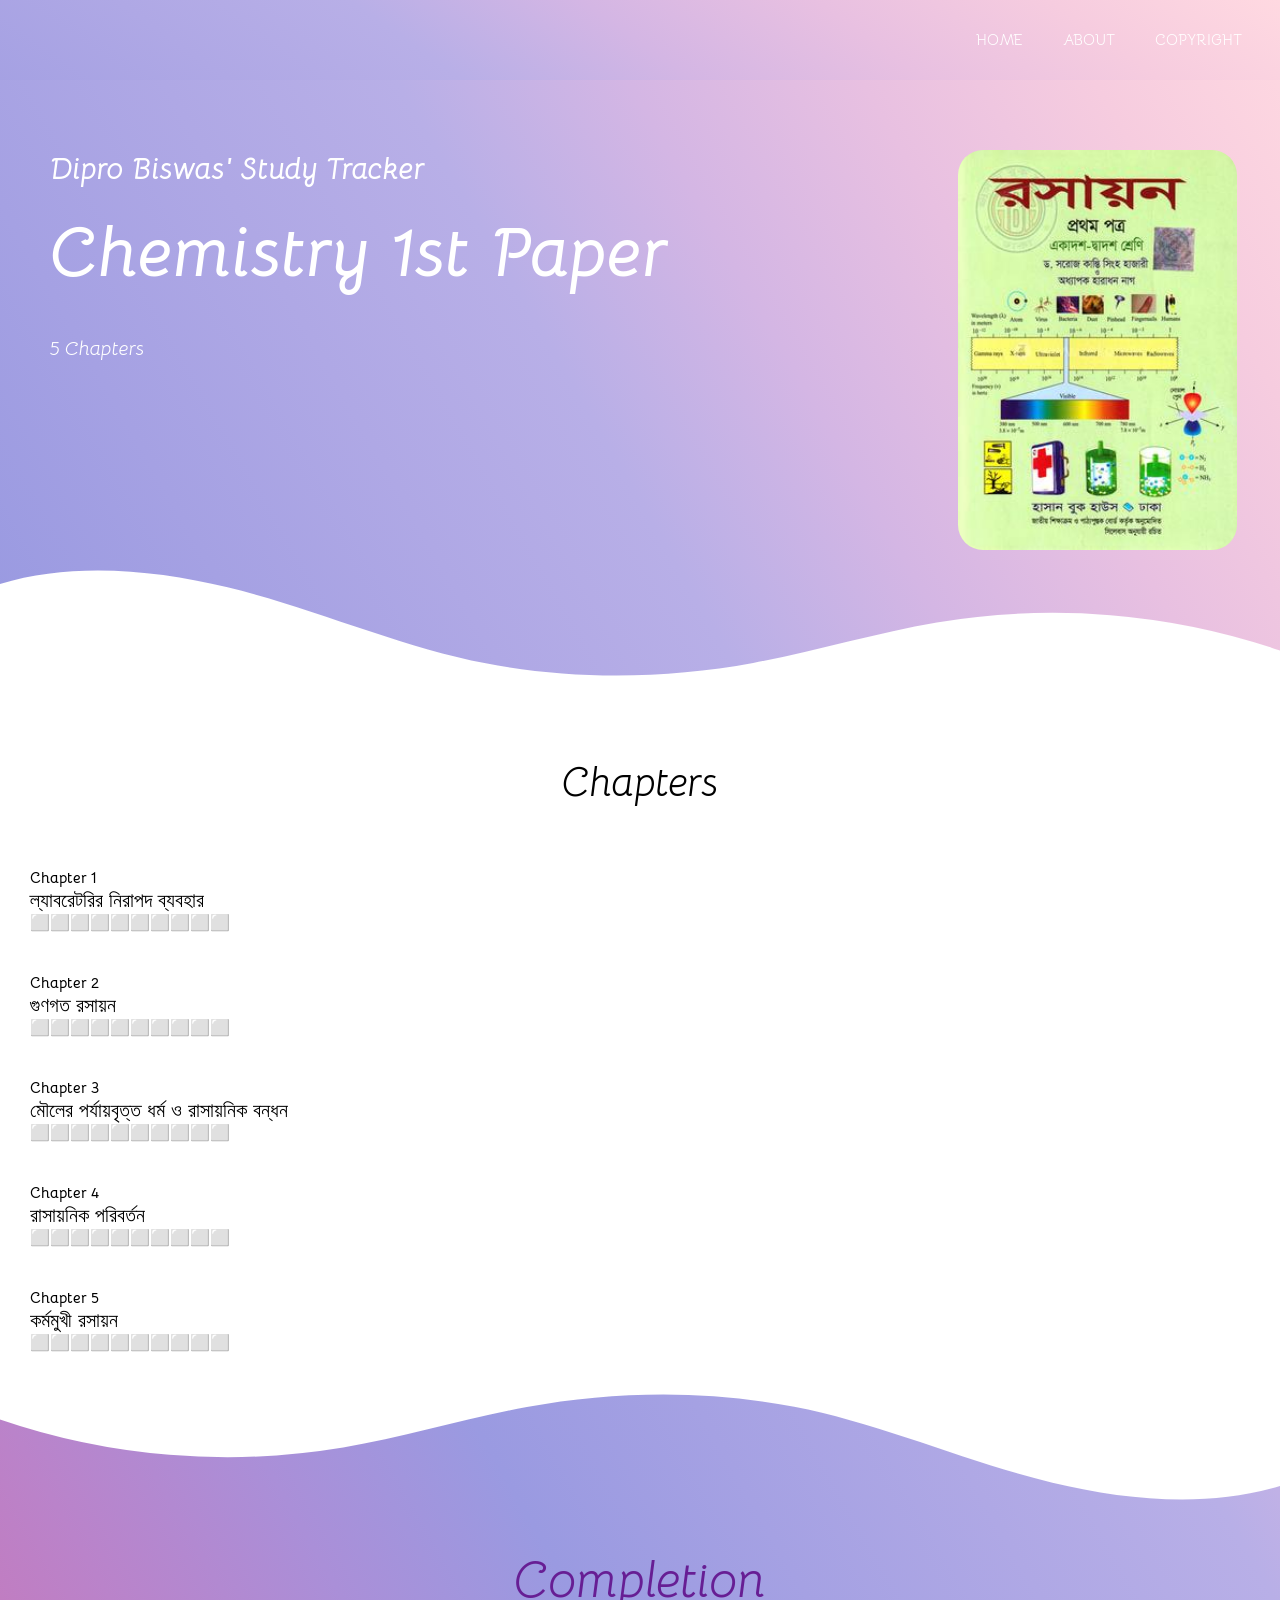
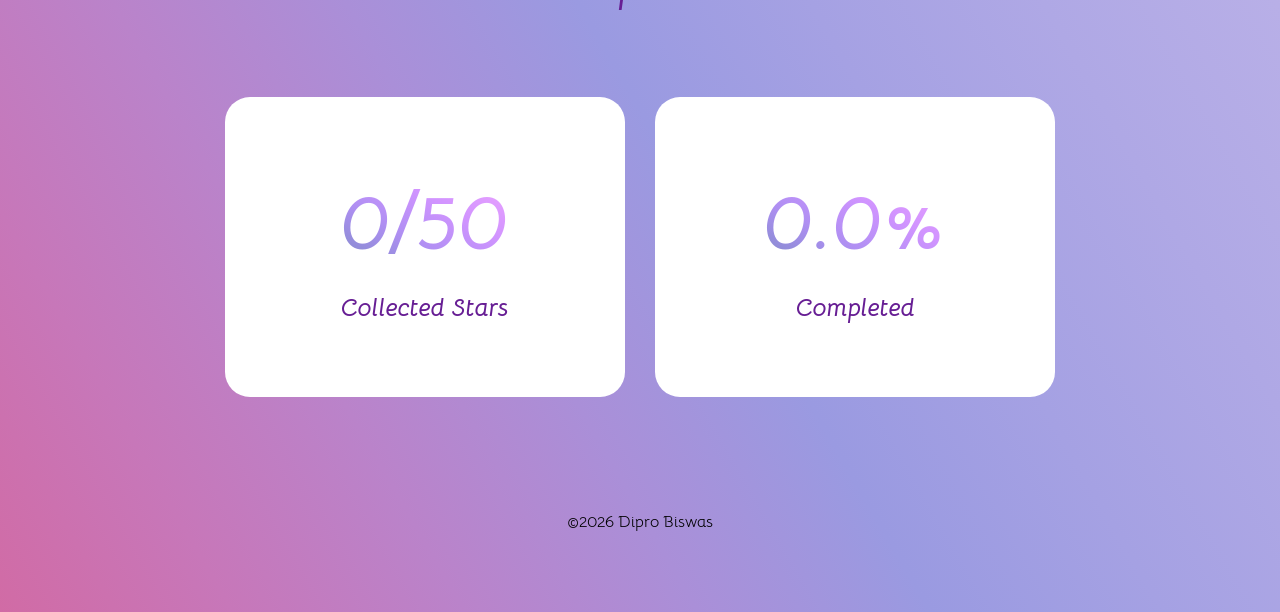
<file: c1.html>
<!DOCTYPE html>
<html lang="en">
<head>
  <meta charset="UTF-8">
  <meta name="viewport" content="width=device-width, initial-scale=1.0">
  <title>Study Tracker</title>
  <link rel="preconnect" href="https://fonts.googleapis.com">
<link rel="preconnect" href="https://fonts.gstatic.com" crossorigin>
<link href="https://fonts.googleapis.com/css2?family=Bellota:ital,wght@0,400;0,700;1,400;1,700&display=swap" rel="stylesheet">
  <link rel="stylesheet" href="style.css">
  <link rel="stylesheet" 
  href="https://cdnjs.cloudflare.com/ajax/libs/font-awesome/5.15.3/css/all.min.css"/>

</head>

<body>

<nav>
  <input type="checkbox" id="check">

  <label for="check" class="checkbtn">
    <i class="fas fa-bars"></i>
  </label>

  <label class="logo"></label>

  <ul class="menubar">
    <li class="menulist">
      <a class="link" href="index.html">
        HOME
      </a>
    </li>

    <li class="menulist">
      <a class="link" href="#">ABOUT</a>
    </li>

    <li class="menulist">
      <a class="link" href="#">COPYRIGHT</a>
    </li>
    
  </ul>
</nav>





<div class="username_container">
  <span class="username">Dipro Biswas' Study Tracker</span>
  <span class="actual_title">Chemistry 1st Paper</span>
</div>
<div class="hero_description">5 Chapters</div>
<div class="hero_image_container">
  <img src="studytrackerimages/c1.jpg" alt="" class="subject_page_hero_image">
</div>


<div class="custom-shape-divider-bottom-1772451045">
    <svg data-name="Layer 1" xmlns="http://www.w3.org/2000/svg" viewBox="0 0 1200 120" preserveAspectRatio="none">
        <path d="M321.39,56.44c58-10.79,114.16-30.13,172-41.86,82.39-16.72,168.19-17.73,250.45-.39C823.78,31,906.67,72,985.66,92.83c70.05,18.48,146.53,26.09,214.34,3V0H0V27.35A600.21,600.21,0,0,0,321.39,56.44Z" class="shape-fill"></path>
    </svg>
</div>


<div class="subject_list">
  <br><br><br><br>
  <div class="chapter_list_heading">Chapters</div><br><br><br>
  <div class="chapter_list">
    
    <span class="chapter_number">Chapter 1</span><br>
<span class="chapter_name">ল্যাবরেটরির নিরাপদ ব্যবহার</span><br>
<span class="chapter_stars">⬜⬜⬜⬜⬜⬜⬜⬜⬜⬜</span><br><br><br>

<span class="chapter_number">Chapter 2</span><br>
<span class="chapter_name">গুণগত রসায়ন</span><br>
<span class="chapter_stars">⬜⬜⬜⬜⬜⬜⬜⬜⬜⬜</span><br><br><br>

<span class="chapter_number">Chapter 3</span><br>
<span class="chapter_name">মৌলের পর্যায়বৃত্ত ধর্ম ও রাসায়নিক বন্ধন</span><br>
<span class="chapter_stars">⬜⬜⬜⬜⬜⬜⬜⬜⬜⬜</span><br><br><br>

<span class="chapter_number">Chapter 4</span><br>
<span class="chapter_name">রাসায়নিক পরিবর্তন</span><br>
<span class="chapter_stars">⬜⬜⬜⬜⬜⬜⬜⬜⬜⬜</span><br><br><br>

<span class="chapter_number">Chapter 5</span><br>
<span class="chapter_name">কর্মমুখী রসায়ন</span><br>
<span class="chapter_stars">⬜⬜⬜⬜⬜⬜⬜⬜⬜⬜</span><br><br><br>
  </div>
  
  
</div>


  <div class="custom-shape-divider-bottom-test">
    <svg data-name="Layer 1" xmlns="http://www.w3.org/2000/svg" viewBox="0 0 1200 120" preserveAspectRatio="none">
        <path d="M321.39,56.44c58-10.79,114.16-30.13,172-41.86,82.39-16.72,168.19-17.73,250.45-.39C823.78,31,906.67,72,985.66,92.83c70.05,18.48,146.53,26.09,214.34,3V0H0V27.35A600.21,600.21,0,0,0,321.39,56.44Z" class="shape-fill"></path>
    </svg>
</div>

<div class="completion">
  <br><br>
  <div class="completion_heading"><i>Completion</i></div><br>
  <div class="completion_card_box">
  <div class="completion_card">
    <span class="big_digit_c1"></span><br>
    <span class="big_digit_name"><i>Collected Stars</i></span>
  </div>
  <div class="completion_card">
    <span class="big_percentage_c1"></span><br>
    <span class="big_digit_name"><i>Completed</i></span>
  </div>
  </div>
</div>

<div class="footer">©2026 Dipro Biswas</div>



<script src="script.js"></script>
</body>
</html>
</file>
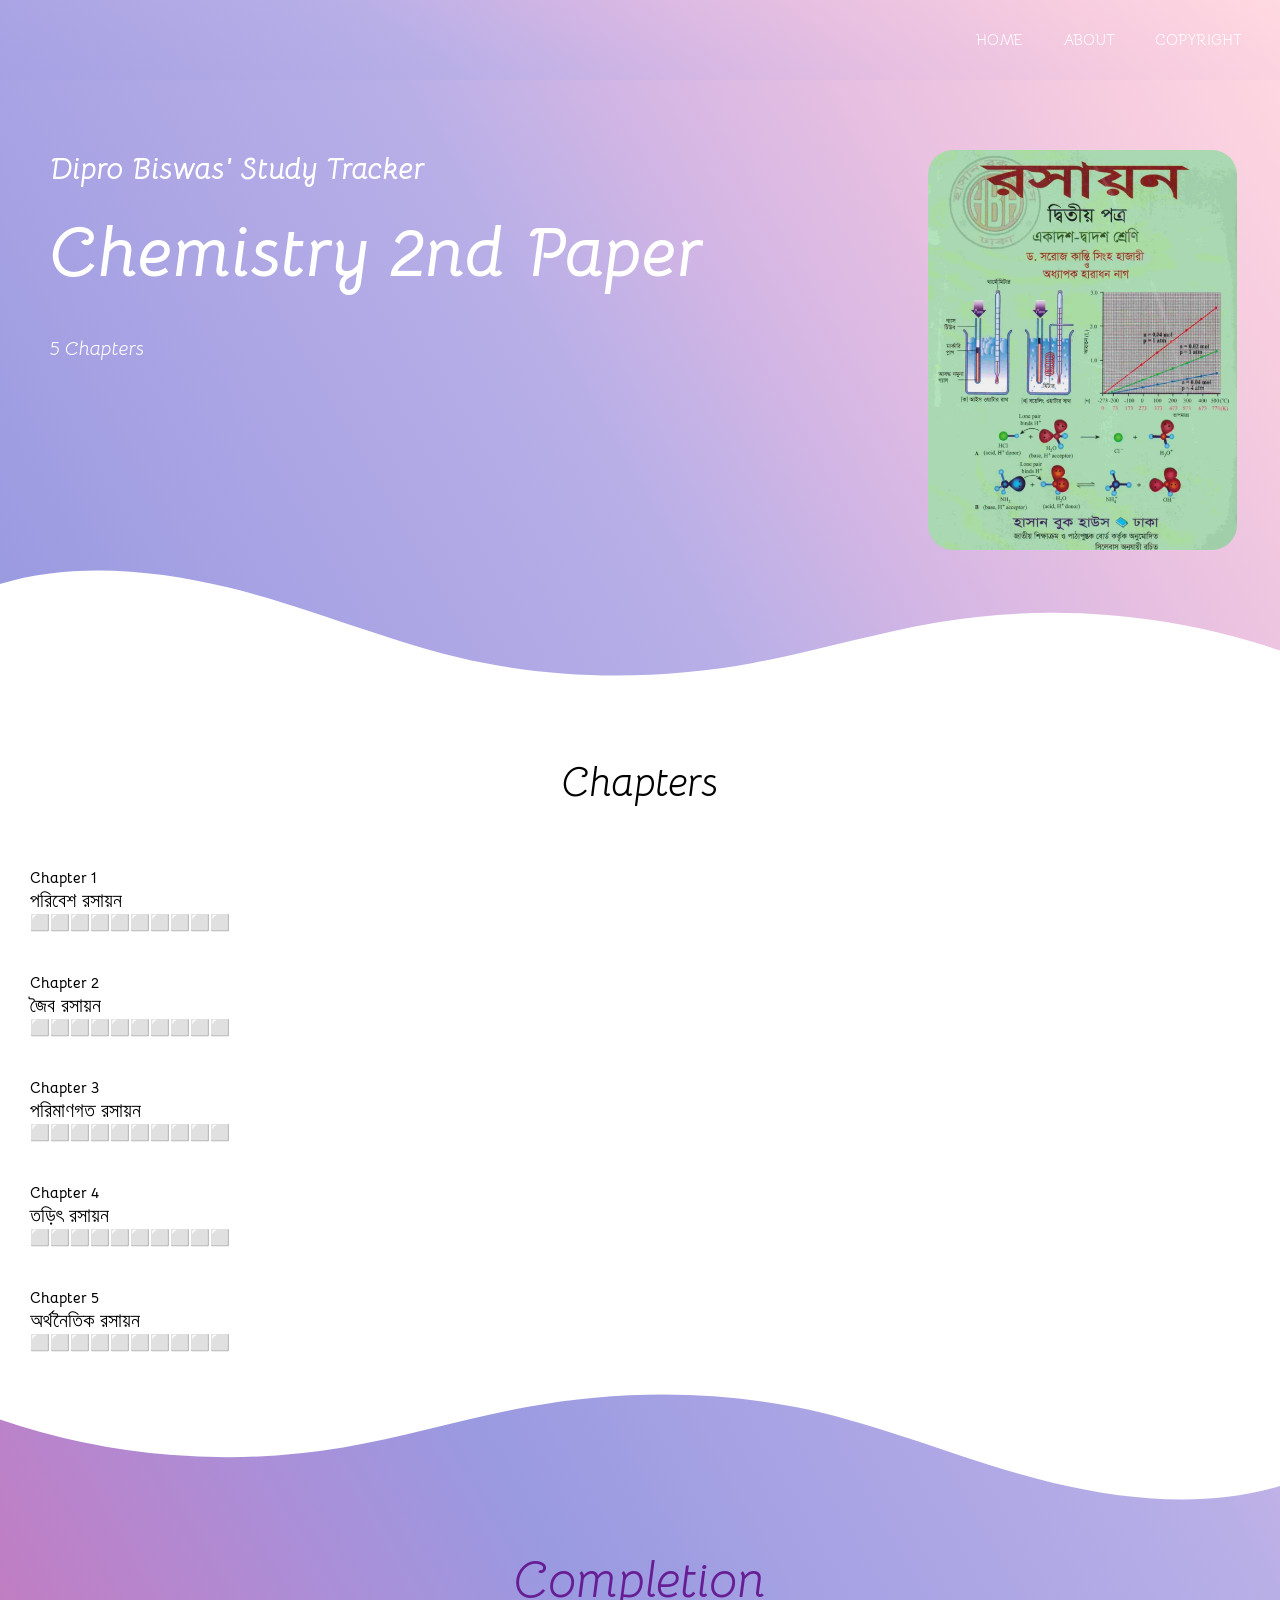
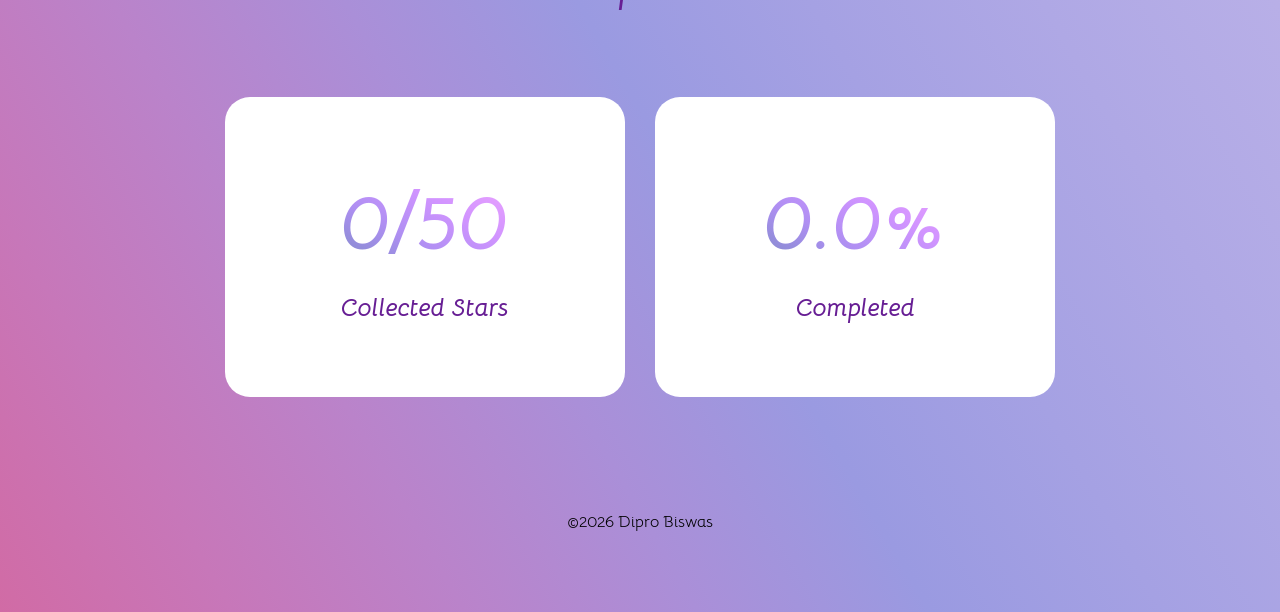
<file: c2.html>
<!DOCTYPE html>
<html lang="en">
<head>
  <meta charset="UTF-8">
  <meta name="viewport" content="width=device-width, initial-scale=1.0">
  <title>Study Tracker</title>
  <link rel="preconnect" href="https://fonts.googleapis.com">
<link rel="preconnect" href="https://fonts.gstatic.com" crossorigin>
<link href="https://fonts.googleapis.com/css2?family=Bellota:ital,wght@0,400;0,700;1,400;1,700&display=swap" rel="stylesheet">
  <link rel="stylesheet" href="style.css">
  <link rel="stylesheet" 
  href="https://cdnjs.cloudflare.com/ajax/libs/font-awesome/5.15.3/css/all.min.css"/>

</head>

<body>

<nav>
  <input type="checkbox" id="check">

  <label for="check" class="checkbtn">
    <i class="fas fa-bars"></i>
  </label>

  <label class="logo"></label>

  <ul class="menubar">
    <li class="menulist">
      <a class="link" href="index.html">
        HOME
      </a>
    </li>

    <li class="menulist">
      <a class="link" href="#">ABOUT</a>
    </li>

    <li class="menulist">
      <a class="link" href="#">COPYRIGHT</a>
    </li>
    
  </ul>
</nav>





<div class="username_container">
  <span class="username">Dipro Biswas' Study Tracker</span>
  <span class="actual_title">Chemistry 2nd Paper</span>
</div>
<div class="hero_description">5 Chapters</div>
<div class="hero_image_container">
  <img src="studytrackerimages/c2.png" alt="" class="subject_page_hero_image">
</div>


<div class="custom-shape-divider-bottom-1772451045">
    <svg data-name="Layer 1" xmlns="http://www.w3.org/2000/svg" viewBox="0 0 1200 120" preserveAspectRatio="none">
        <path d="M321.39,56.44c58-10.79,114.16-30.13,172-41.86,82.39-16.72,168.19-17.73,250.45-.39C823.78,31,906.67,72,985.66,92.83c70.05,18.48,146.53,26.09,214.34,3V0H0V27.35A600.21,600.21,0,0,0,321.39,56.44Z" class="shape-fill"></path>
    </svg>
</div>


<div class="subject_list">
  <br><br><br><br>
  <div class="chapter_list_heading">Chapters</div><br><br><br>
  <div class="chapter_list">
    
    <span class="chapter_number">Chapter 1</span><br>
<span class="chapter_name">পরিবেশ রসায়ন</span><br>
<span class="chapter_stars">⬜⬜⬜⬜⬜⬜⬜⬜⬜⬜</span><br><br><br>

<span class="chapter_number">Chapter 2</span><br>
<span class="chapter_name">জৈব রসায়ন</span><br>
<span class="chapter_stars">⬜⬜⬜⬜⬜⬜⬜⬜⬜⬜</span><br><br><br>

<span class="chapter_number">Chapter 3</span><br>
<span class="chapter_name">পরিমাণগত রসায়ন</span><br>
<span class="chapter_stars">⬜⬜⬜⬜⬜⬜⬜⬜⬜⬜</span><br><br><br>

<span class="chapter_number">Chapter 4</span><br>
<span class="chapter_name">তড়িৎ রসায়ন</span><br>
<span class="chapter_stars">⬜⬜⬜⬜⬜⬜⬜⬜⬜⬜</span><br><br><br>

<span class="chapter_number">Chapter 5</span><br>
<span class="chapter_name">অর্থনৈতিক রসায়ন</span><br>
<span class="chapter_stars">⬜⬜⬜⬜⬜⬜⬜⬜⬜⬜</span><br><br><br>
  </div>
  
  
</div>


  <div class="custom-shape-divider-bottom-test">
    <svg data-name="Layer 1" xmlns="http://www.w3.org/2000/svg" viewBox="0 0 1200 120" preserveAspectRatio="none">
        <path d="M321.39,56.44c58-10.79,114.16-30.13,172-41.86,82.39-16.72,168.19-17.73,250.45-.39C823.78,31,906.67,72,985.66,92.83c70.05,18.48,146.53,26.09,214.34,3V0H0V27.35A600.21,600.21,0,0,0,321.39,56.44Z" class="shape-fill"></path>
    </svg>
</div>

<div class="completion">
  <br><br>
  <div class="completion_heading"><i>Completion</i></div><br>
  <div class="completion_card_box">
  <div class="completion_card">
    <span class="big_digit_c2"></span><br>
    <span class="big_digit_name"><i>Collected Stars</i></span>
  </div>
  <div class="completion_card">
    <span class="big_percentage_c2"></span><br>
    <span class="big_digit_name"><i>Completed</i></span>
  </div>
  </div>
</div>

<div class="footer">©2026 Dipro Biswas</div>



<script src="script.js"></script>
</body>
</html>
</file>
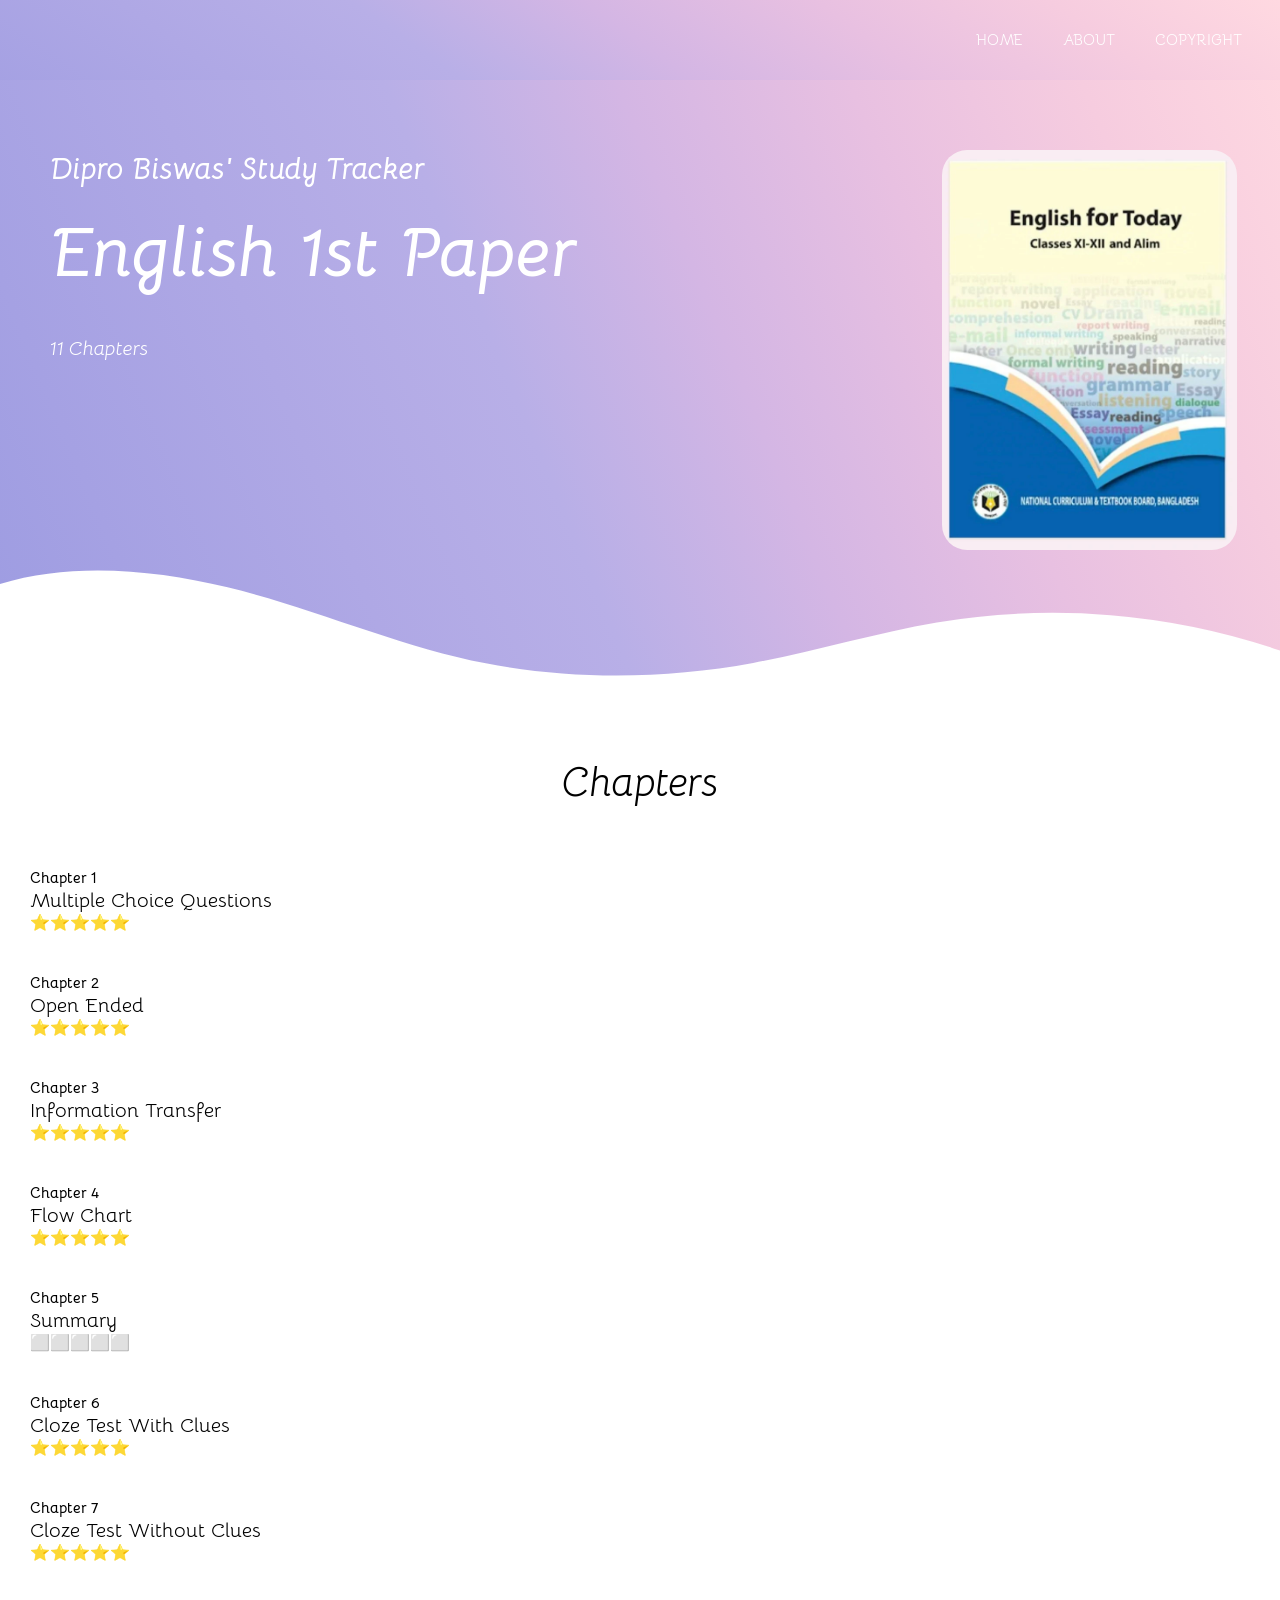
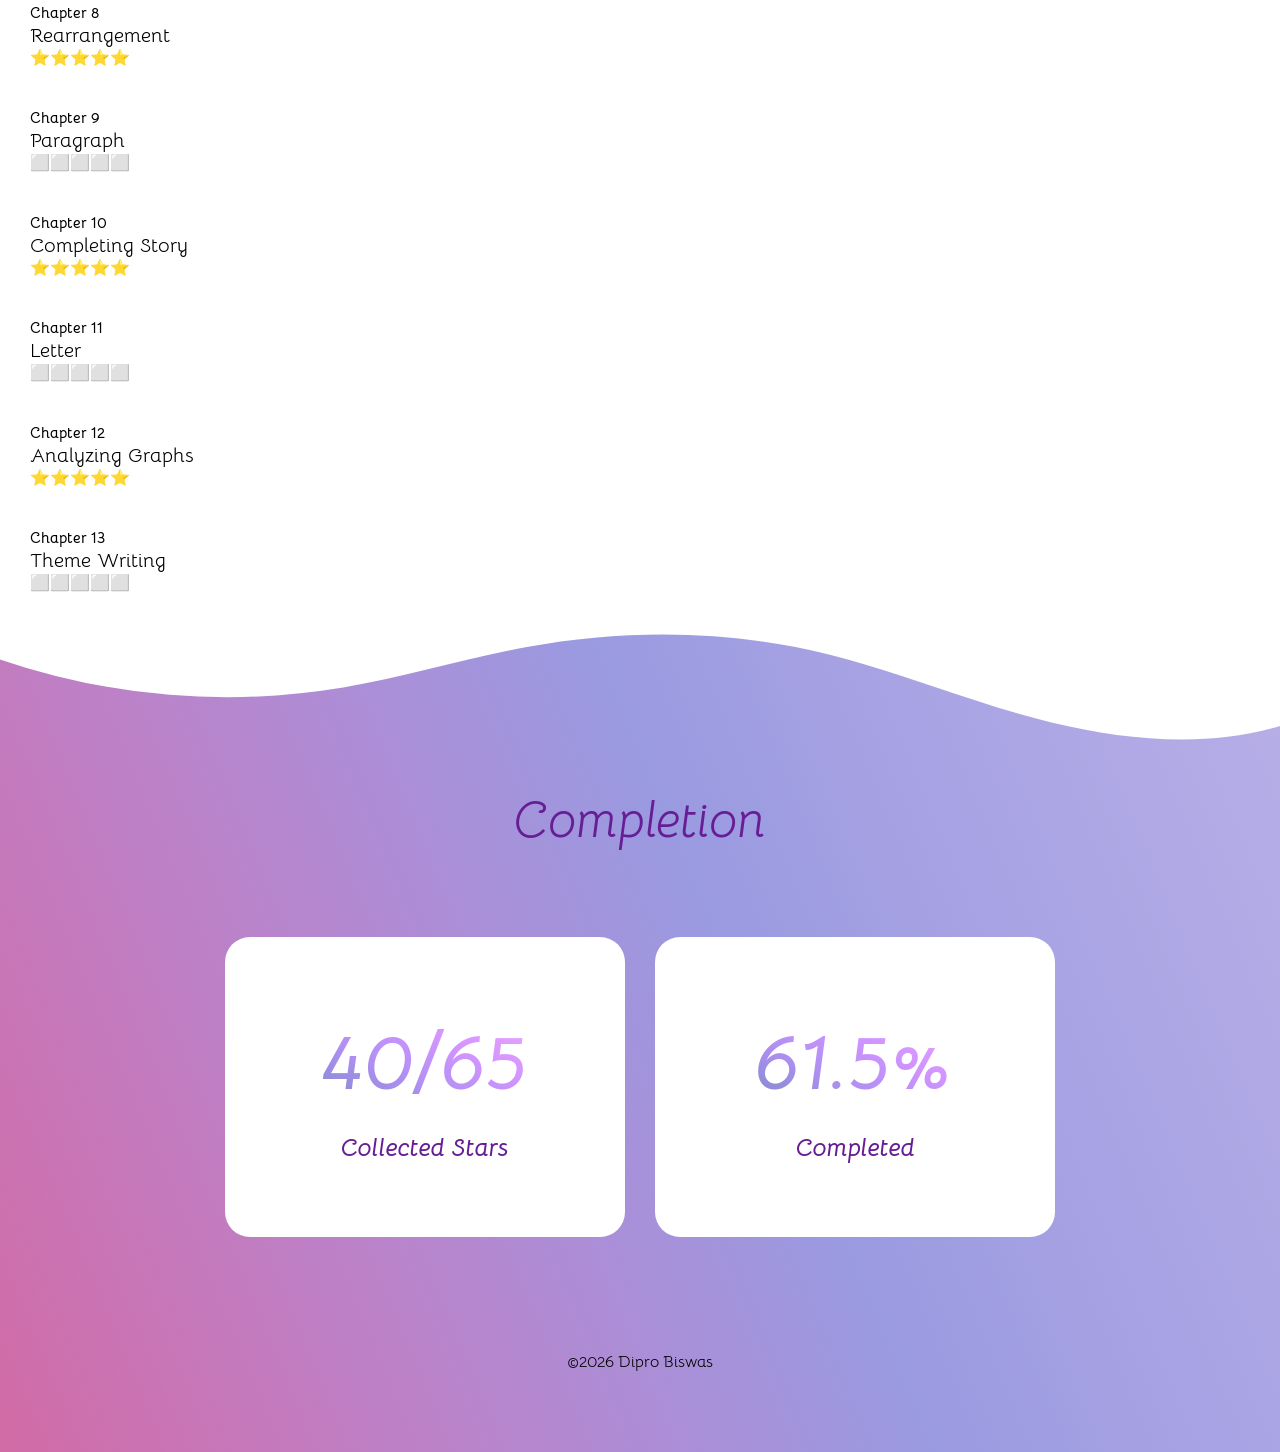
<file: e1.html>
<!DOCTYPE html>
<html lang="en">
<head>
  <meta charset="UTF-8">
  <meta name="viewport" content="width=device-width, initial-scale=1.0">
  <title>Study Tracker</title>
  <link rel="preconnect" href="https://fonts.googleapis.com">
<link rel="preconnect" href="https://fonts.gstatic.com" crossorigin>
<link href="https://fonts.googleapis.com/css2?family=Bellota:ital,wght@0,400;0,700;1,400;1,700&display=swap" rel="stylesheet">
  <link rel="stylesheet" href="style.css">
  <link rel="stylesheet" 
  href="https://cdnjs.cloudflare.com/ajax/libs/font-awesome/5.15.3/css/all.min.css"/>

</head>

<body>

<nav>
  <input type="checkbox" id="check">

  <label for="check" class="checkbtn">
    <i class="fas fa-bars"></i>
  </label>

  <label class="logo"></label>

  <ul class="menubar">
    <li class="menulist">
      <a class="link" href="index.html">
        HOME
      </a>
    </li>

    <li class="menulist">
      <a class="link" href="#">ABOUT</a>
    </li>

    <li class="menulist">
      <a class="link" href="#">COPYRIGHT</a>
    </li>
    
  </ul>
</nav>





<div class="username_container">
  <span class="username">Dipro Biswas' Study Tracker</span>
  <span class="actual_title">English 1st Paper</span>
</div>
<div class="hero_description">11 Chapters</div>
<div class="hero_image_container">
  <img src="studytrackerimages/e1.webp" alt="" class="subject_page_hero_image">
</div>


<div class="custom-shape-divider-bottom-1772451045">
    <svg data-name="Layer 1" xmlns="http://www.w3.org/2000/svg" viewBox="0 0 1200 120" preserveAspectRatio="none">
        <path d="M321.39,56.44c58-10.79,114.16-30.13,172-41.86,82.39-16.72,168.19-17.73,250.45-.39C823.78,31,906.67,72,985.66,92.83c70.05,18.48,146.53,26.09,214.34,3V0H0V27.35A600.21,600.21,0,0,0,321.39,56.44Z" class="shape-fill"></path>
    </svg>
</div>


<div class="subject_list">
  <br><br><br><br>
  <div class="chapter_list_heading">Chapters</div><br><br><br>
  <div class="chapter_list">
    
    <span class="chapter_number">Chapter 1</span><br>
<span class="chapter_name">Multiple Choice Questions</span><br>
<span class="chapter_stars">⭐⭐⭐⭐⭐</span><br><br><br>

<span class="chapter_number">Chapter 2</span><br>
<span class="chapter_name">Open Ended</span><br>
<span class="chapter_stars">⭐⭐⭐⭐⭐</span><br><br><br>

<span class="chapter_number">Chapter 3</span><br>
<span class="chapter_name">Information Transfer</span><br>
<span class="chapter_stars">⭐⭐⭐⭐⭐</span><br><br><br>

<span class="chapter_number">Chapter 4</span><br>
<span class="chapter_name">Flow Chart</span><br>
<span class="chapter_stars">⭐⭐⭐⭐⭐</span><br><br><br>

<span class="chapter_number">Chapter 5</span><br>
<span class="chapter_name">Summary</span><br>
<span class="chapter_stars">⬜⬜⬜⬜⬜</span><br><br><br>

<span class="chapter_number">Chapter 6</span><br>
<span class="chapter_name">Cloze Test With Clues</span><br>
<span class="chapter_stars">⭐⭐⭐⭐⭐</span><br><br><br>

<span class="chapter_number">Chapter 7</span><br>
<span class="chapter_name">Cloze Test Without Clues</span><br>
<span class="chapter_stars">⭐⭐⭐⭐⭐</span><br><br><br>

<span class="chapter_number">Chapter 8</span><br>
<span class="chapter_name">Rearrangement</span><br>
<span class="chapter_stars">⭐⭐⭐⭐⭐</span><br><br><br>

<span class="chapter_number">Chapter 9</span><br>
<span class="chapter_name">Paragraph</span><br>
<span class="chapter_stars">⬜⬜⬜⬜⬜</span><br><br><br>

<span class="chapter_number">Chapter 10</span><br>
<span class="chapter_name">Completing Story</span><br>
<span class="chapter_stars">⭐⭐⭐⭐⭐</span><br><br><br>

<span class="chapter_number">Chapter 11</span><br>
<span class="chapter_name">Letter</span><br>
<span class="chapter_stars">⬜⬜⬜⬜⬜</span><br><br><br>
 
<span class="chapter_number">Chapter 12</span><br>
<span class="chapter_name">Analyzing Graphs</span><br>
<span class="chapter_stars">⭐⭐⭐⭐⭐</span><br><br><br>

<span class="chapter_number">Chapter 13</span><br>
<span class="chapter_name">Theme Writing</span><br>
<span class="chapter_stars">⬜⬜⬜⬜⬜</span><br><br><br>
 
  
  </div>
  
  
</div>


  <div class="custom-shape-divider-bottom-test">
    <svg data-name="Layer 1" xmlns="http://www.w3.org/2000/svg" viewBox="0 0 1200 120" preserveAspectRatio="none">
        <path d="M321.39,56.44c58-10.79,114.16-30.13,172-41.86,82.39-16.72,168.19-17.73,250.45-.39C823.78,31,906.67,72,985.66,92.83c70.05,18.48,146.53,26.09,214.34,3V0H0V27.35A600.21,600.21,0,0,0,321.39,56.44Z" class="shape-fill"></path>
    </svg>
</div>

<div class="completion">
  <br><br>
  <div class="completion_heading"><i>Completion</i></div><br>
  <div class="completion_card_box">
  <div class="completion_card">
    <span class="big_digit_e1"></span><br>
    <span class="big_digit_name"><i>Collected Stars</i></span>
  </div>
  <div class="completion_card">
    <span class="big_percentage_e1"></span><br>
    <span class="big_digit_name"><i>Completed</i></span>
  </div>
  </div>
</div>

<div class="footer">©2026 Dipro Biswas</div>



<script src="script.js"></script>
</body>
</html>
</file>
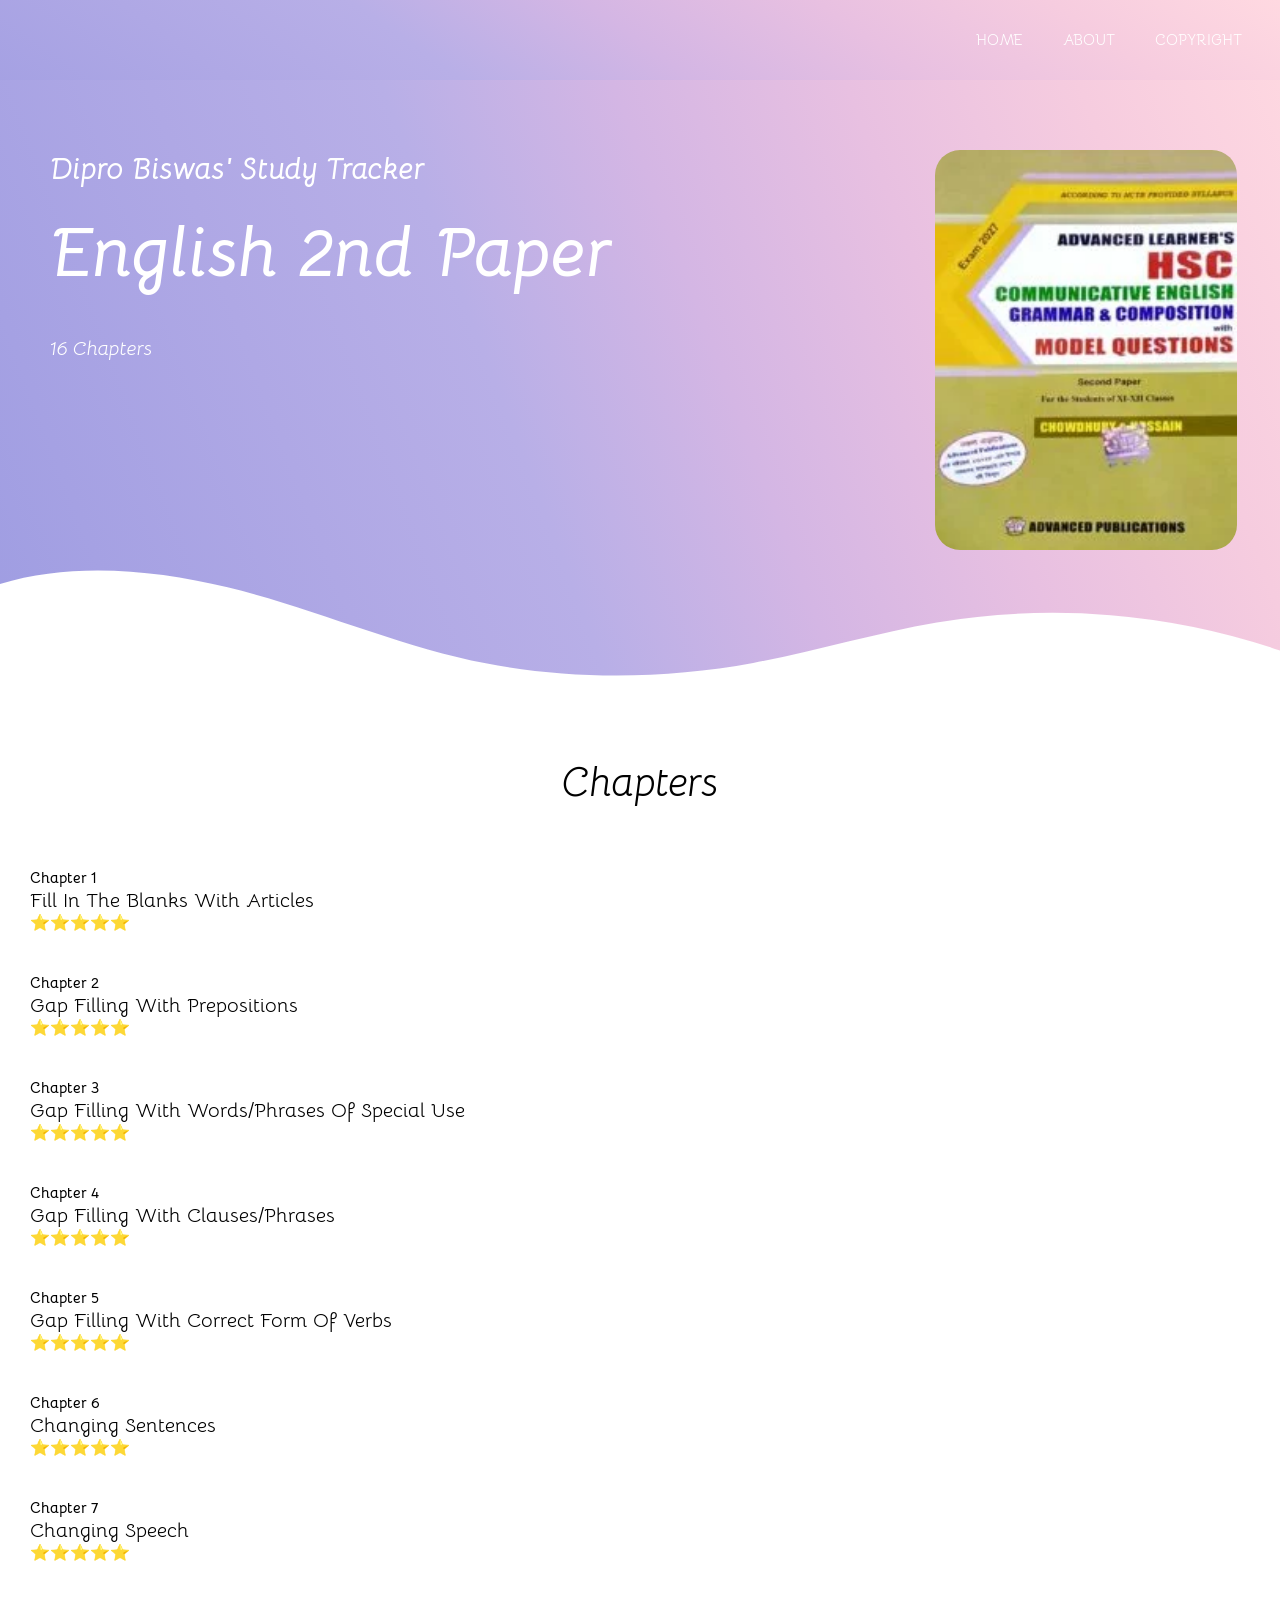
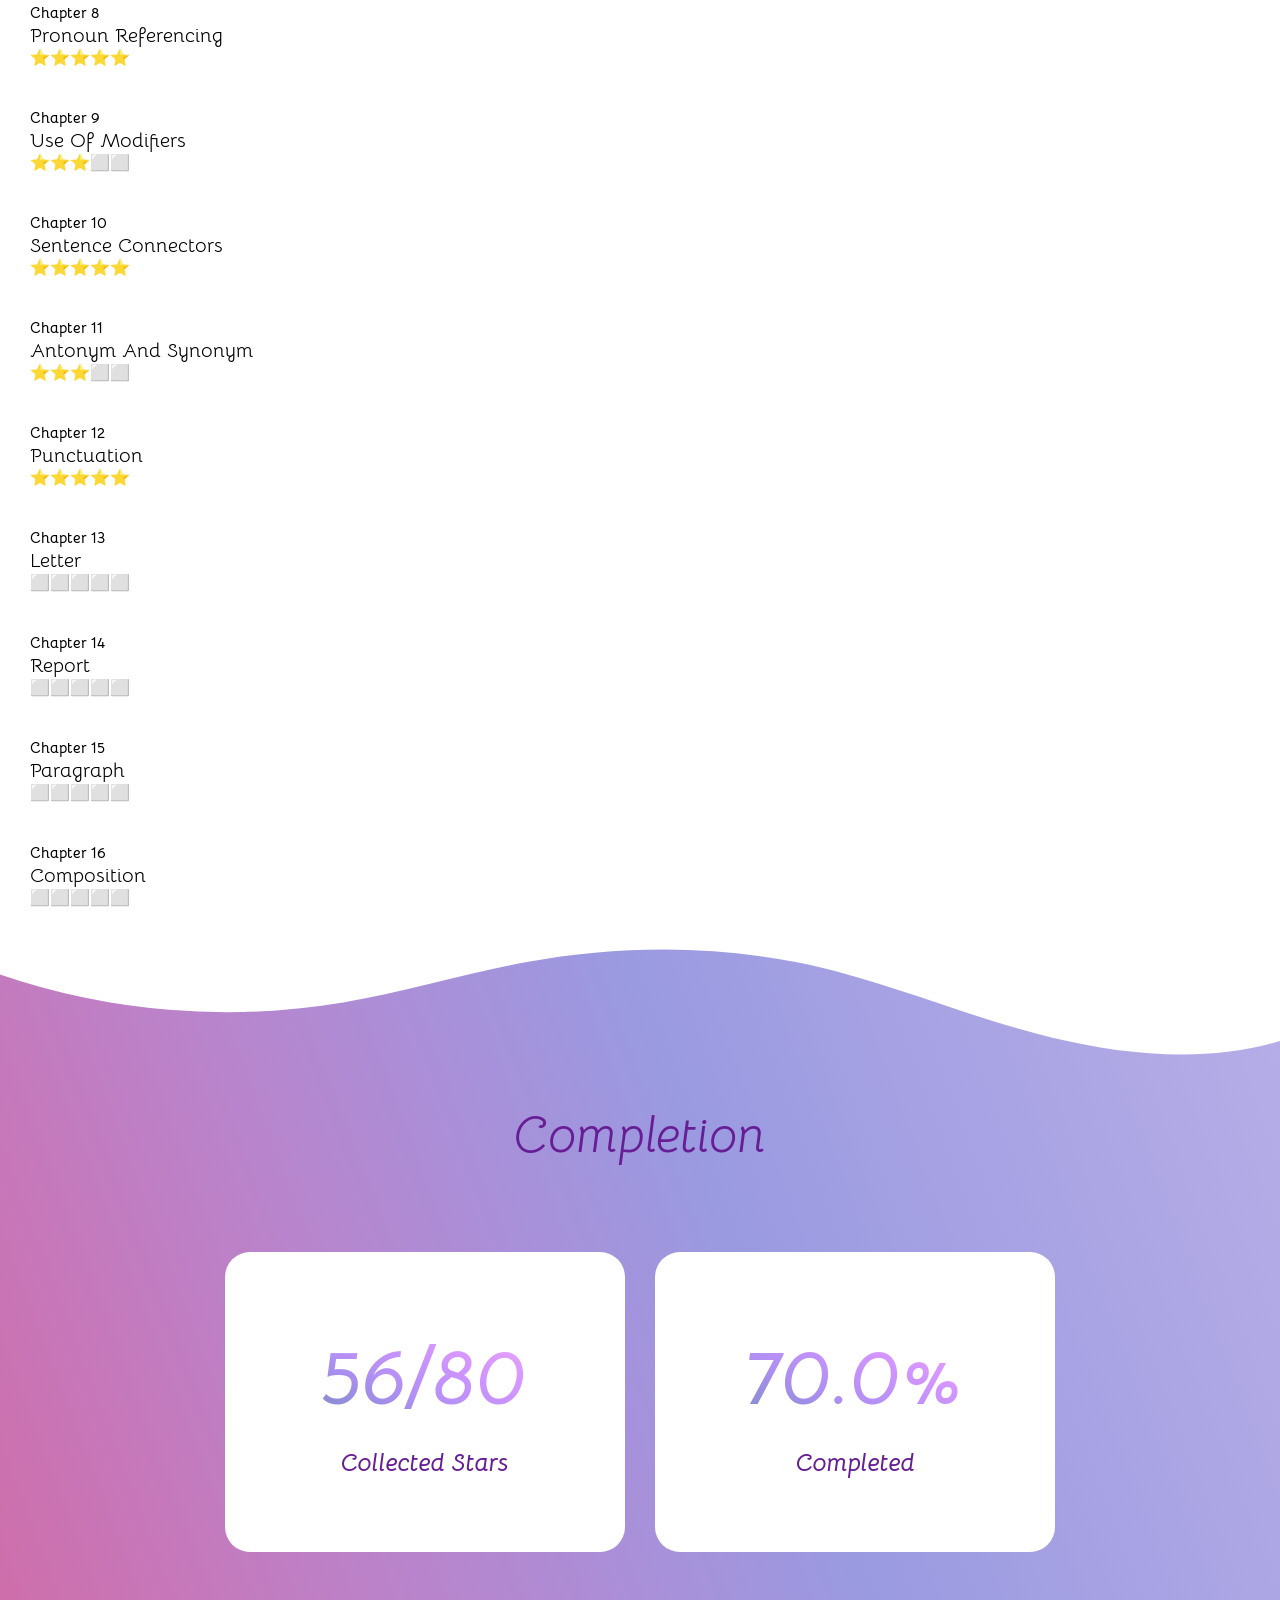
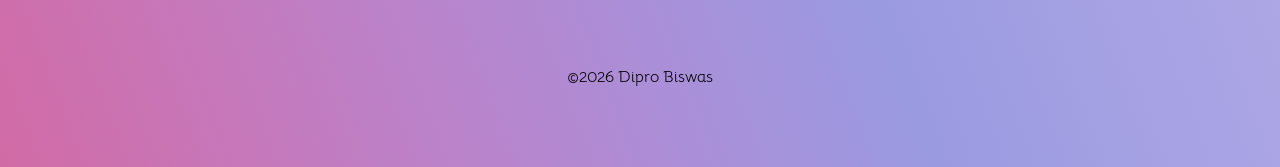
<file: e2.html>
<!DOCTYPE html>
<html lang="en">
<head>
  <meta charset="UTF-8">
  <meta name="viewport" content="width=device-width, initial-scale=1.0">
  <title>Study Tracker</title>
  <link rel="preconnect" href="https://fonts.googleapis.com">
<link rel="preconnect" href="https://fonts.gstatic.com" crossorigin>
<link href="https://fonts.googleapis.com/css2?family=Bellota:ital,wght@0,400;0,700;1,400;1,700&display=swap" rel="stylesheet">
  <link rel="stylesheet" href="style.css">
  <link rel="stylesheet" 
  href="https://cdnjs.cloudflare.com/ajax/libs/font-awesome/5.15.3/css/all.min.css"/>

</head>

<body>

<nav>
  <input type="checkbox" id="check">

  <label for="check" class="checkbtn">
    <i class="fas fa-bars"></i>
  </label>

  <label class="logo"></label>

  <ul class="menubar">
    <li class="menulist">
      <a class="link" href="index.html">
        HOME
      </a>
    </li>

    <li class="menulist">
      <a class="link" href="#">ABOUT</a>
    </li>

    <li class="menulist">
      <a class="link" href="#">COPYRIGHT</a>
    </li>
    
  </ul>
</nav>





<div class="username_container">
  <span class="username">Dipro Biswas' Study Tracker</span>
  <span class="actual_title">English 2nd Paper</span>
</div>
<div class="hero_description">16 Chapters</div>
<div class="hero_image_container">
  <img src="studytrackerimages/e2.webp" alt="" class="subject_page_hero_image">
</div>


<div class="custom-shape-divider-bottom-1772451045">
    <svg data-name="Layer 1" xmlns="http://www.w3.org/2000/svg" viewBox="0 0 1200 120" preserveAspectRatio="none">
        <path d="M321.39,56.44c58-10.79,114.16-30.13,172-41.86,82.39-16.72,168.19-17.73,250.45-.39C823.78,31,906.67,72,985.66,92.83c70.05,18.48,146.53,26.09,214.34,3V0H0V27.35A600.21,600.21,0,0,0,321.39,56.44Z" class="shape-fill"></path>
    </svg>
</div>


<div class="subject_list">
  <br><br><br><br>
  <div class="chapter_list_heading">Chapters</div><br><br><br>
  <div class="chapter_list">
    
<span class="chapter_number">Chapter 1</span><br>
<span class="chapter_name">Fill In The Blanks With Articles</span><br>
<span class="chapter_stars">⭐⭐⭐⭐⭐</span><br><br><br>

<span class="chapter_number">Chapter 2</span><br>
<span class="chapter_name">Gap Filling With Prepositions</span><br>
<span class="chapter_stars">⭐⭐⭐⭐⭐</span><br><br><br>

<span class="chapter_number">Chapter 3</span><br>
<span class="chapter_name">Gap Filling With Words/Phrases Of Special Use</span><br>
<span class="chapter_stars">⭐⭐⭐⭐⭐</span><br><br><br>

<span class="chapter_number">Chapter 4</span><br>
<span class="chapter_name">Gap Filling With Clauses/Phrases</span><br>
<span class="chapter_stars">⭐⭐⭐⭐⭐</span><br><br><br>

<span class="chapter_number">Chapter 5</span><br>
<span class="chapter_name">Gap Filling With Correct Form Of Verbs</span><br>
<span class="chapter_stars">⭐⭐⭐⭐⭐</span><br><br><br>

<span class="chapter_number">Chapter 6</span><br>
<span class="chapter_name">Changing Sentences</span><br>
<span class="chapter_stars">⭐⭐⭐⭐⭐</span><br><br><br>

<span class="chapter_number">Chapter 7</span><br>
<span class="chapter_name">Changing Speech</span><br>
<span class="chapter_stars">⭐⭐⭐⭐⭐</span><br><br><br>

<span class="chapter_number">Chapter 8</span><br>
<span class="chapter_name">Pronoun Referencing</span><br>
<span class="chapter_stars">⭐⭐⭐⭐⭐</span><br><br><br>

<span class="chapter_number">Chapter 9</span><br>
<span class="chapter_name">Use Of Modifiers</span><br>
<span class="chapter_stars">⭐⭐⭐⬜⬜</span><br><br><br>

<span class="chapter_number">Chapter 10</span><br>
<span class="chapter_name">Sentence Connectors</span><br>
<span class="chapter_stars">⭐⭐⭐⭐⭐</span><br><br><br>

<span class="chapter_number">Chapter 11</span><br>
<span class="chapter_name">Antonym And Synonym</span><br>
<span class="chapter_stars">⭐⭐⭐⬜⬜</span><br><br><br>

<span class="chapter_number">Chapter 12</span><br>
<span class="chapter_name">Punctuation</span><br>
<span class="chapter_stars">⭐⭐⭐⭐⭐</span><br><br><br>

<span class="chapter_number">Chapter 13</span><br>
<span class="chapter_name">Letter</span><br>
<span class="chapter_stars">⬜⬜⬜⬜⬜</span><br><br><br>

<span class="chapter_number">Chapter 14</span><br>
<span class="chapter_name">Report</span><br>
<span class="chapter_stars">⬜⬜⬜⬜⬜</span><br><br><br>

<span class="chapter_number">Chapter 15</span><br>
<span class="chapter_name">Paragraph</span><br>
<span class="chapter_stars">⬜⬜⬜⬜⬜</span><br><br><br>

<span class="chapter_number">Chapter 16</span><br>
<span class="chapter_name">Composition</span><br>
<span class="chapter_stars">⬜⬜⬜⬜⬜</span><br><br><br>
  </div>
  
  
</div>


  <div class="custom-shape-divider-bottom-test">
    <svg data-name="Layer 1" xmlns="http://www.w3.org/2000/svg" viewBox="0 0 1200 120" preserveAspectRatio="none">
        <path d="M321.39,56.44c58-10.79,114.16-30.13,172-41.86,82.39-16.72,168.19-17.73,250.45-.39C823.78,31,906.67,72,985.66,92.83c70.05,18.48,146.53,26.09,214.34,3V0H0V27.35A600.21,600.21,0,0,0,321.39,56.44Z" class="shape-fill"></path>
    </svg>
</div>

<div class="completion">
  <br><br>
  <div class="completion_heading"><i>Completion</i></div><br>
  <div class="completion_card_box">
  <div class="completion_card">
    <span class="big_digit_e2"></span><br>
    <span class="big_digit_name"><i>Collected Stars</i></span>
  </div>
  <div class="completion_card">
    <span class="big_percentage_e2"></span><br>
    <span class="big_digit_name"><i>Completed</i></span>
  </div>
  </div>
</div>

<div class="footer">©2026 Dipro Biswas</div>



<script src="script.js"></script>
</body>
</html>
</file>
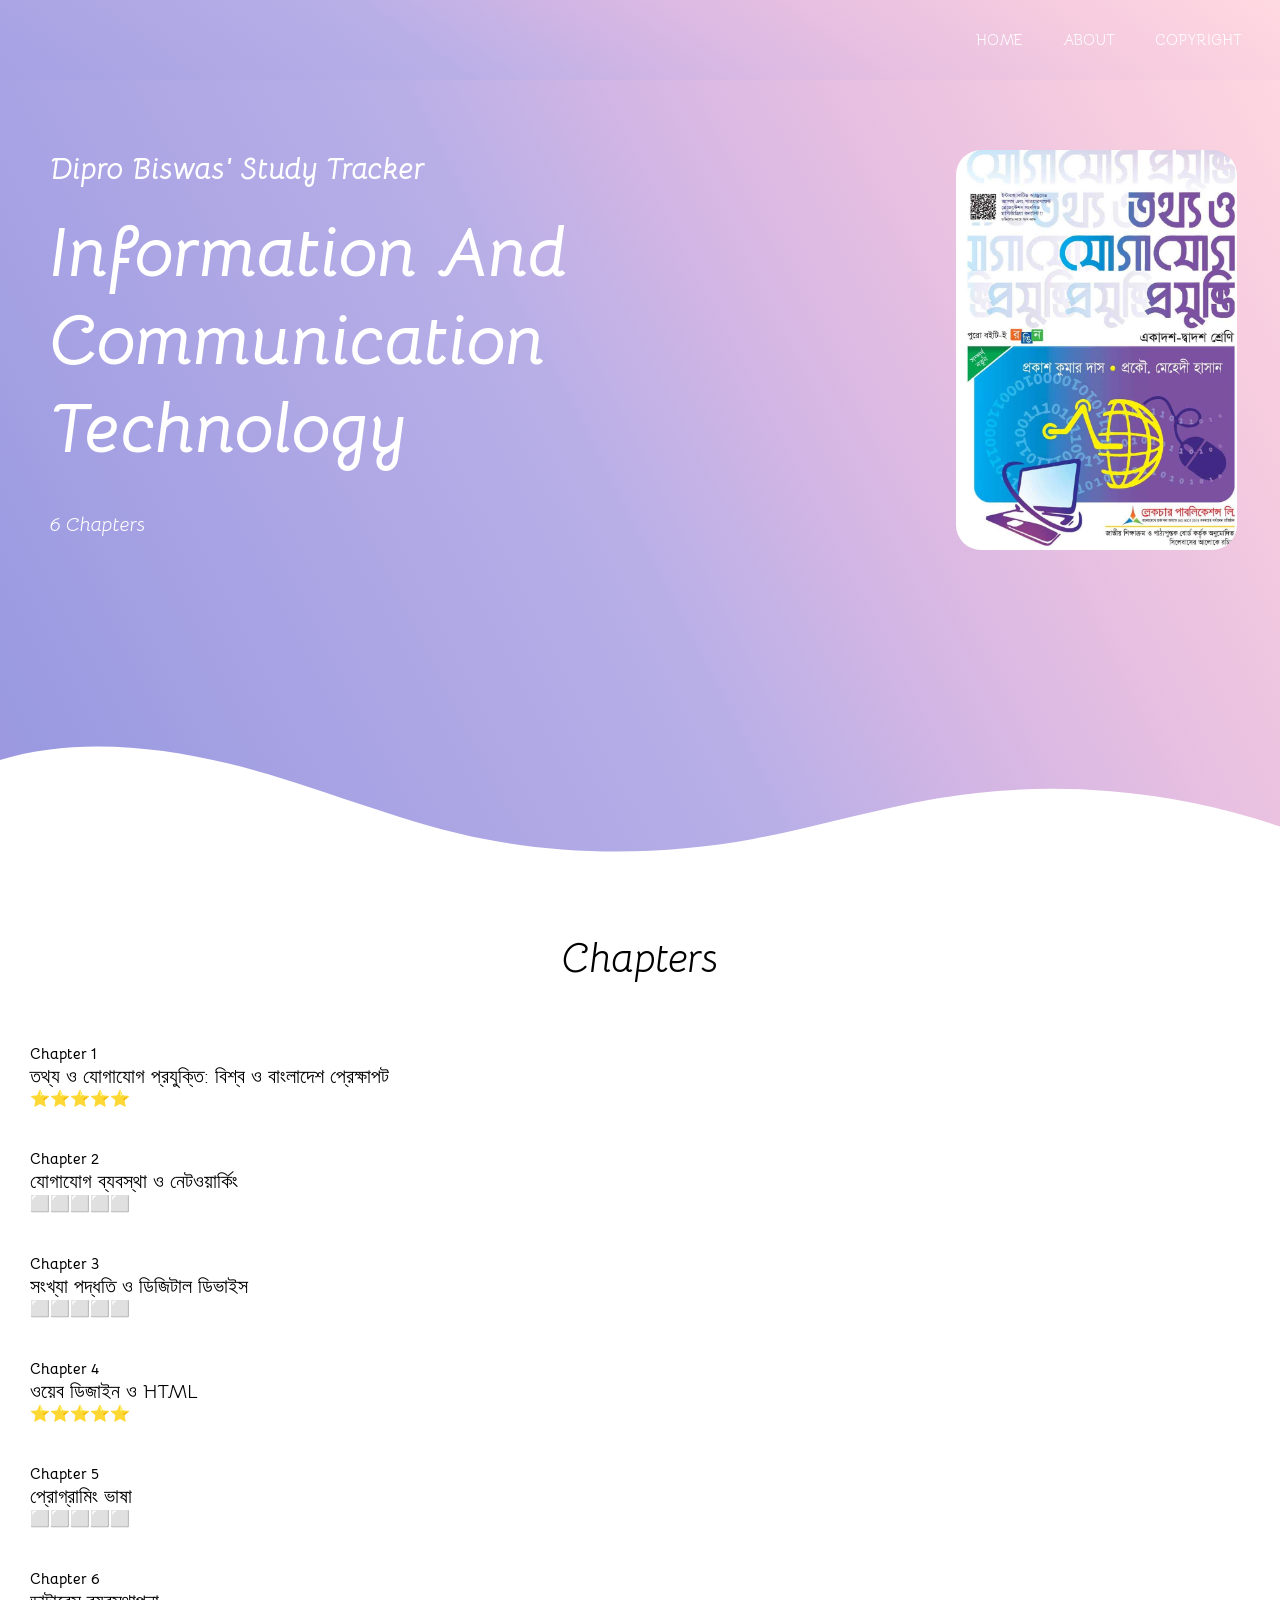
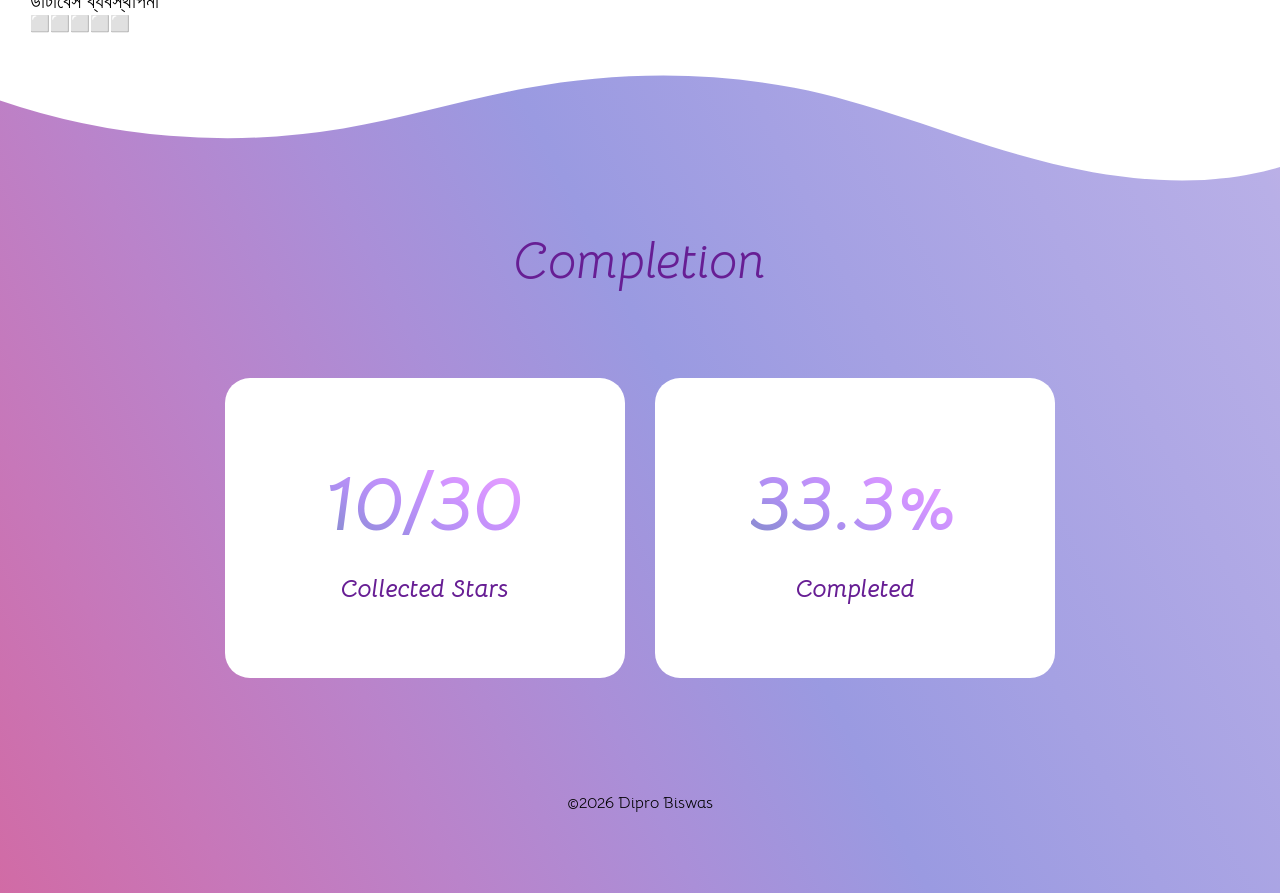
<file: ict.html>
<!DOCTYPE html>
<html lang="en">
<head>
  <meta charset="UTF-8">
  <meta name="viewport" content="width=device-width, initial-scale=1.0">
  <title>Study Tracker</title>
  <link rel="preconnect" href="https://fonts.googleapis.com">
<link rel="preconnect" href="https://fonts.gstatic.com" crossorigin>
<link href="https://fonts.googleapis.com/css2?family=Bellota:ital,wght@0,400;0,700;1,400;1,700&display=swap" rel="stylesheet">
  <link rel="stylesheet" href="style.css">
  <link rel="stylesheet" 
  href="https://cdnjs.cloudflare.com/ajax/libs/font-awesome/5.15.3/css/all.min.css"/>

</head>

<body>

<nav>
  <input type="checkbox" id="check">

  <label for="check" class="checkbtn">
    <i class="fas fa-bars"></i>
  </label>

  <label class="logo"></label>

  <ul class="menubar">
    <li class="menulist">
      <a class="link" href="index.html">
        HOME
      </a>
    </li>

    <li class="menulist">
      <a class="link" href="#">ABOUT</a>
    </li>

    <li class="menulist">
      <a class="link" href="#">COPYRIGHT</a>
    </li>
    
  </ul>
</nav>





<div class="username_container">
  <span class="username">Dipro Biswas' Study Tracker</span>
  <span class="actual_title actual_title_ict">Information And Communication Technology</span>
</div>
<div class="hero_description">6 Chapters</div>
<div class="hero_image_container">
  <img src="studytrackerimages/ict.jpg" alt="" class="subject_page_hero_image">
</div>


<div class="custom-shape-divider-bottom-1772451045">
    <svg data-name="Layer 1" xmlns="http://www.w3.org/2000/svg" viewBox="0 0 1200 120" preserveAspectRatio="none">
        <path d="M321.39,56.44c58-10.79,114.16-30.13,172-41.86,82.39-16.72,168.19-17.73,250.45-.39C823.78,31,906.67,72,985.66,92.83c70.05,18.48,146.53,26.09,214.34,3V0H0V27.35A600.21,600.21,0,0,0,321.39,56.44Z" class="shape-fill"></path>
    </svg>
</div>


<div class="subject_list">
  <br><br><br><br>
  <div class="chapter_list_heading">Chapters</div><br><br><br>
  <div class="chapter_list">
    
<span class="chapter_number">Chapter 1</span><br>
<span class="chapter_name">তথ্য ও যোগাযোগ প্রযুক্তি: বিশ্ব ও বাংলাদেশ প্রেক্ষাপট</span><br>
<span class="chapter_stars">⭐⭐⭐⭐⭐</span><br><br><br>

<span class="chapter_number">Chapter 2</span><br>
<span class="chapter_name">যোগাযোগ ব্যবস্থা ও নেটওয়ার্কিং</span><br>
<span class="chapter_stars">⬜⬜⬜⬜⬜</span><br><br><br>

<span class="chapter_number">Chapter 3</span><br>
<span class="chapter_name">সংখ্যা পদ্ধতি ও ডিজিটাল ডিভাইস</span><br>
<span class="chapter_stars">⬜⬜⬜⬜⬜</span><br><br><br>

<span class="chapter_number">Chapter 4</span><br>
<span class="chapter_name">ওয়েব ডিজাইন ও HTML</span><br>
<span class="chapter_stars">⭐⭐⭐⭐⭐</span><br><br><br>

<span class="chapter_number">Chapter 5</span><br>
<span class="chapter_name">প্রোগ্রামিং ভাষা</span><br>
<span class="chapter_stars">⬜⬜⬜⬜⬜</span><br><br><br>

<span class="chapter_number">Chapter 6</span><br>
<span class="chapter_name">ডাটাবেস ব্যবস্থাপনা</span><br>
<span class="chapter_stars">⬜⬜⬜⬜⬜</span><br><br><br>
    
  </div>
  
  
</div>


  <div class="custom-shape-divider-bottom-test">
    <svg data-name="Layer 1" xmlns="http://www.w3.org/2000/svg" viewBox="0 0 1200 120" preserveAspectRatio="none">
        <path d="M321.39,56.44c58-10.79,114.16-30.13,172-41.86,82.39-16.72,168.19-17.73,250.45-.39C823.78,31,906.67,72,985.66,92.83c70.05,18.48,146.53,26.09,214.34,3V0H0V27.35A600.21,600.21,0,0,0,321.39,56.44Z" class="shape-fill"></path>
    </svg>
</div>

<div class="completion">
  <br><br>
  <div class="completion_heading"><i>Completion</i></div><br>
  <div class="completion_card_box">
  <div class="completion_card">
    <span class="big_digit_ict"></span><br>
    <span class="big_digit_name"><i>Collected Stars</i></span>
  </div>
  <div class="completion_card">
    <span class="big_percentage_ict"></span><br>
    <span class="big_digit_name"><i>Completed</i></span>
  </div>
  </div>
</div>

<div class="footer">©2026 Dipro Biswas</div>



<script src="script.js"></script>
</body>

</html>
</file>
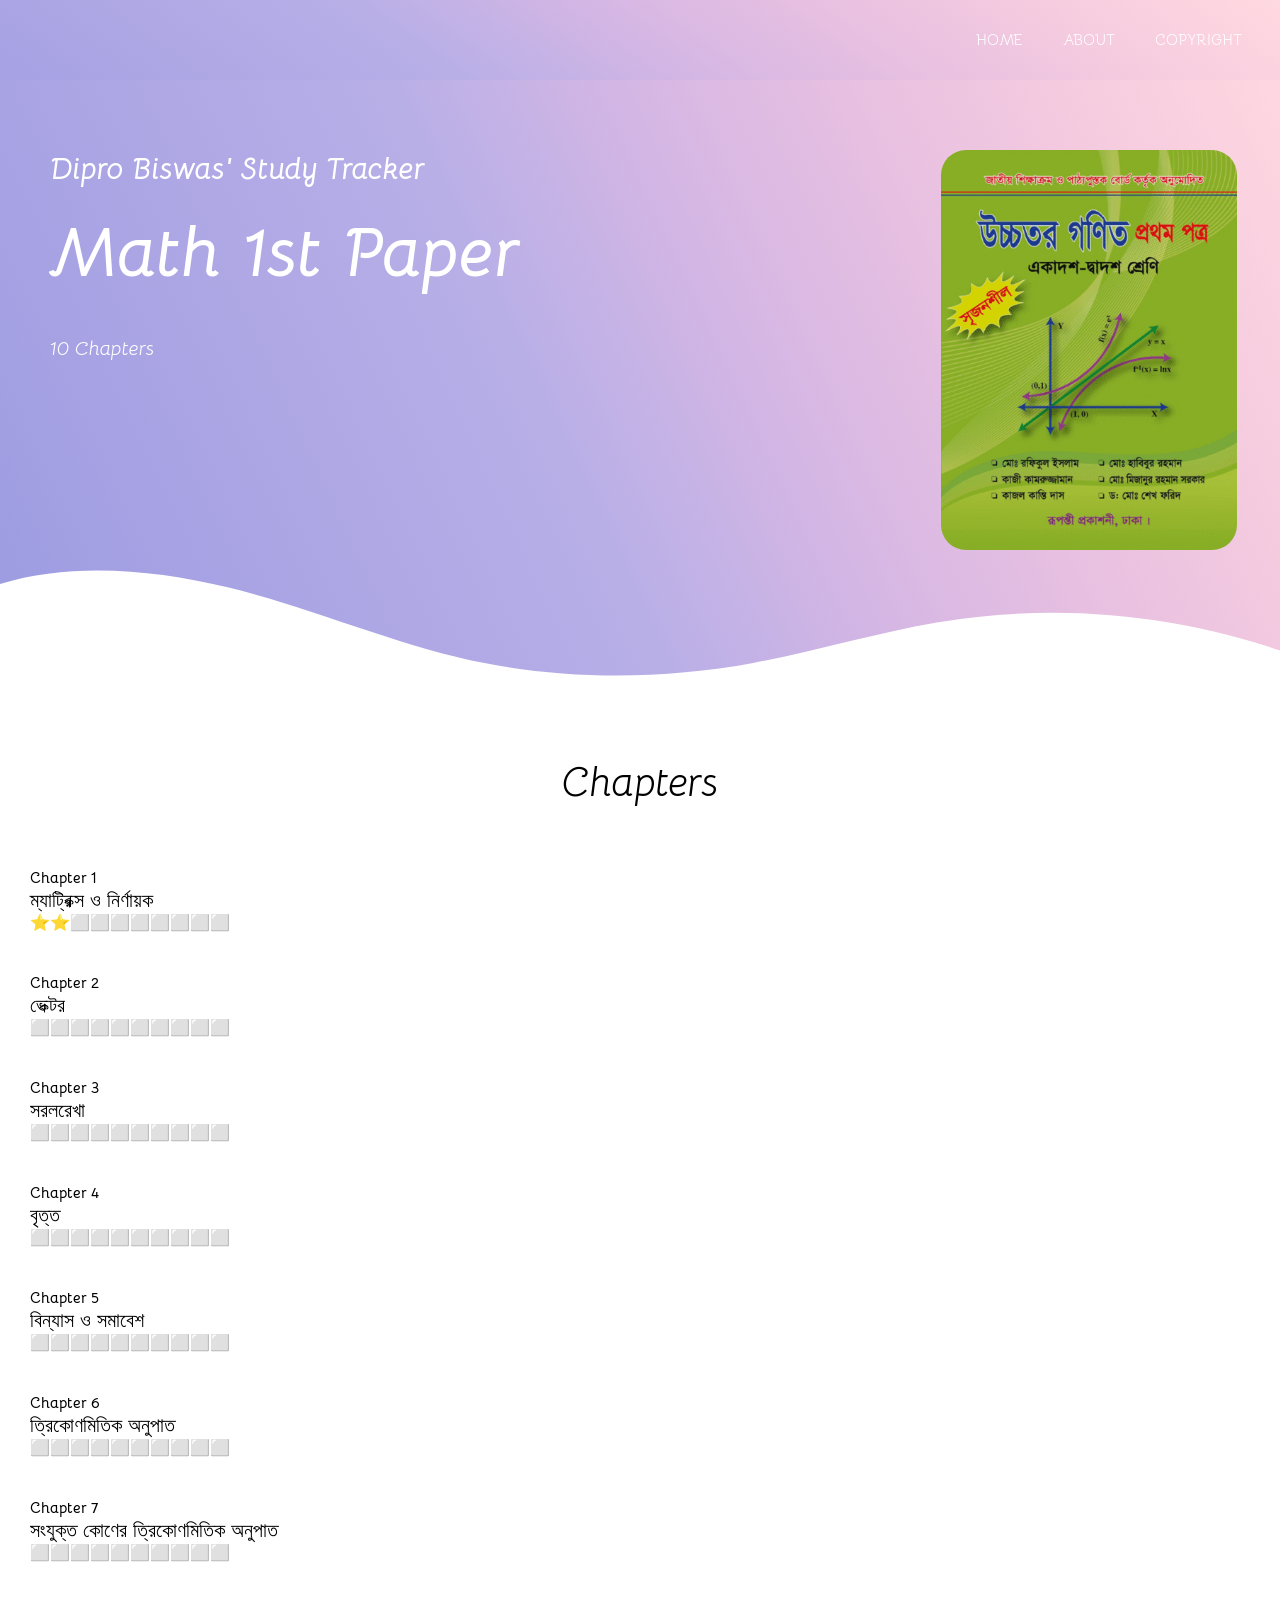
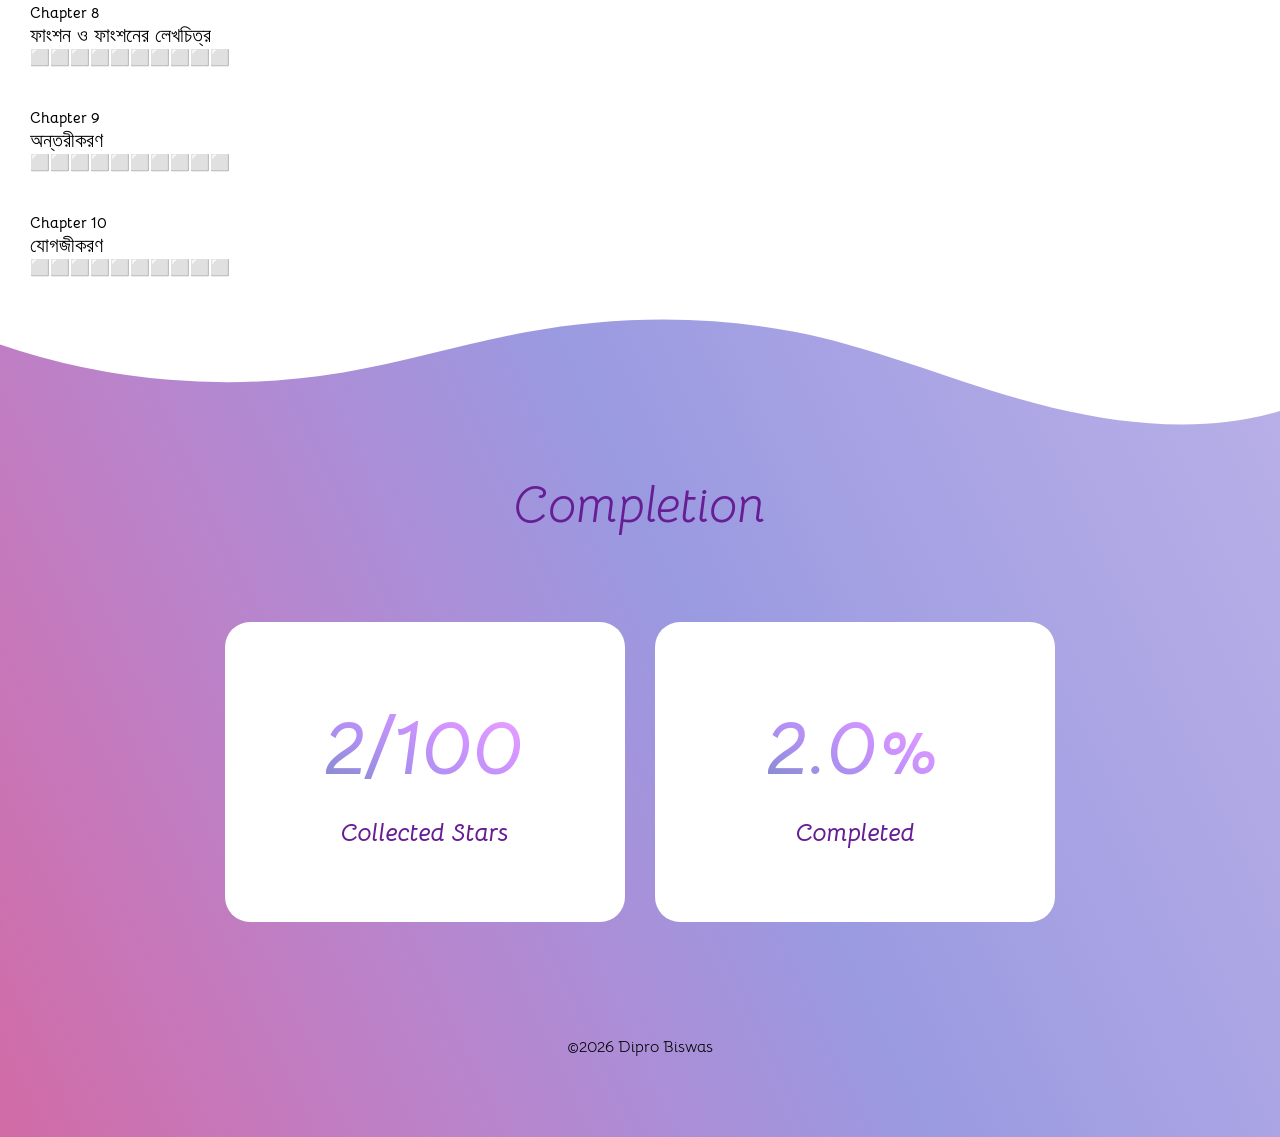
<file: m1.html>
<!DOCTYPE html>
<html lang="en">
<head>
  <meta charset="UTF-8">
  <meta name="viewport" content="width=device-width, initial-scale=1.0">
  <title>Study Tracker</title>
  <link rel="preconnect" href="https://fonts.googleapis.com">
<link rel="preconnect" href="https://fonts.gstatic.com" crossorigin>
<link href="https://fonts.googleapis.com/css2?family=Bellota:ital,wght@0,400;0,700;1,400;1,700&display=swap" rel="stylesheet">
  <link rel="stylesheet" href="style.css">
  <link rel="stylesheet" 
  href="https://cdnjs.cloudflare.com/ajax/libs/font-awesome/5.15.3/css/all.min.css"/>

</head>

<body>

<nav>
  <input type="checkbox" id="check">

  <label for="check" class="checkbtn">
    <i class="fas fa-bars"></i>
  </label>

  <label class="logo"></label>

  <ul class="menubar">
    <li class="menulist">
      <a class="link" href="#">
        HOME
      </a>
    </li>

    <li class="menulist">
      <a class="link" href="#">ABOUT</a>
    </li>

    <li class="menulist">
      <a class="link" href="#">COPYRIGHT</a>
    </li>
    
  </ul>
</nav>





<div class="username_container">
  <span class="username">Dipro Biswas' Study Tracker</span>
  <span class="actual_title">Math 1st Paper</span>
</div>
<div class="hero_description">10 Chapters</div>
<div class="hero_image_container">
  <img src="studytrackerimages/m1.png" alt="" class="subject_page_hero_image">
</div>


<div class="custom-shape-divider-bottom-1772451045">
    <svg data-name="Layer 1" xmlns="http://www.w3.org/2000/svg" viewBox="0 0 1200 120" preserveAspectRatio="none">
        <path d="M321.39,56.44c58-10.79,114.16-30.13,172-41.86,82.39-16.72,168.19-17.73,250.45-.39C823.78,31,906.67,72,985.66,92.83c70.05,18.48,146.53,26.09,214.34,3V0H0V27.35A600.21,600.21,0,0,0,321.39,56.44Z" class="shape-fill"></path>
    </svg>
</div>


<div class="subject_list">
  <br><br><br><br>
  <div class="chapter_list_heading">Chapters</div><br><br><br>
  <div class="chapter_list">
    
    <span class="chapter_number">Chapter 1</span><br>
<span class="chapter_name">ম্যাট্রিক্স ও নির্ণায়ক</span><br>
<span class="chapter_stars">⭐⭐⬜⬜⬜⬜⬜⬜⬜⬜</span><br><br><br>

<span class="chapter_number">Chapter 2</span><br>
<span class="chapter_name">ভেক্টর</span><br>
<span class="chapter_stars">⬜⬜⬜⬜⬜⬜⬜⬜⬜⬜</span><br><br><br>

<span class="chapter_number">Chapter 3</span><br>
<span class="chapter_name">সরলরেখা</span><br>
<span class="chapter_stars">⬜⬜⬜⬜⬜⬜⬜⬜⬜⬜</span><br><br><br>

<span class="chapter_number">Chapter 4</span><br>
<span class="chapter_name">বৃত্ত</span><br>
<span class="chapter_stars">⬜⬜⬜⬜⬜⬜⬜⬜⬜⬜</span><br><br><br>

<span class="chapter_number">Chapter 5</span><br>
<span class="chapter_name">বিন্যাস ও সমাবেশ</span><br>
<span class="chapter_stars">⬜⬜⬜⬜⬜⬜⬜⬜⬜⬜</span><br><br><br>

<span class="chapter_number">Chapter 6</span><br>
<span class="chapter_name">ত্রিকোণমিতিক অনুপাত</span><br>
<span class="chapter_stars">⬜⬜⬜⬜⬜⬜⬜⬜⬜⬜</span><br><br><br>

<span class="chapter_number">Chapter 7</span><br>
<span class="chapter_name">সংযুক্ত কোণের ত্রিকোণমিতিক অনুপাত</span><br>
<span class="chapter_stars">⬜⬜⬜⬜⬜⬜⬜⬜⬜⬜</span><br><br><br>

<span class="chapter_number">Chapter 8</span><br>
<span class="chapter_name">ফাংশন ও ফাংশনের লেখচিত্র</span><br>
<span class="chapter_stars">⬜⬜⬜⬜⬜⬜⬜⬜⬜⬜</span><br><br><br>

<span class="chapter_number">Chapter 9</span><br>
<span class="chapter_name">অন্তরীকরণ</span><br>
<span class="chapter_stars">⬜⬜⬜⬜⬜⬜⬜⬜⬜⬜</span><br><br><br>

<span class="chapter_number">Chapter 10</span><br>
<span class="chapter_name">যোগজীকরণ</span><br>
<span class="chapter_stars">⬜⬜⬜⬜⬜⬜⬜⬜⬜⬜</span><br><br><br>
    
  
  </div>
  
  
</div>


  <div class="custom-shape-divider-bottom-test">
    <svg data-name="Layer 1" xmlns="http://www.w3.org/2000/svg" viewBox="0 0 1200 120" preserveAspectRatio="none">
        <path d="M321.39,56.44c58-10.79,114.16-30.13,172-41.86,82.39-16.72,168.19-17.73,250.45-.39C823.78,31,906.67,72,985.66,92.83c70.05,18.48,146.53,26.09,214.34,3V0H0V27.35A600.21,600.21,0,0,0,321.39,56.44Z" class="shape-fill"></path>
    </svg>
</div>

<div class="completion">
  <br><br>
  <div class="completion_heading"><i>Completion</i></div><br>
  <div class="completion_card_box">
  <div class="completion_card">
    <span class="big_digit_m1"></span><br>
    <span class="big_digit_name"><i>Collected Stars</i></span>
  </div>
  <div class="completion_card">
    <span class="big_percentage_m1"></span><br>
    <span class="big_digit_name"><i>Completed</i></span>
  </div>
  </div>
</div>

<div class="footer">©2026 Dipro Biswas</div>



<script src="script.js"></script>
</body>

</html>
</file>
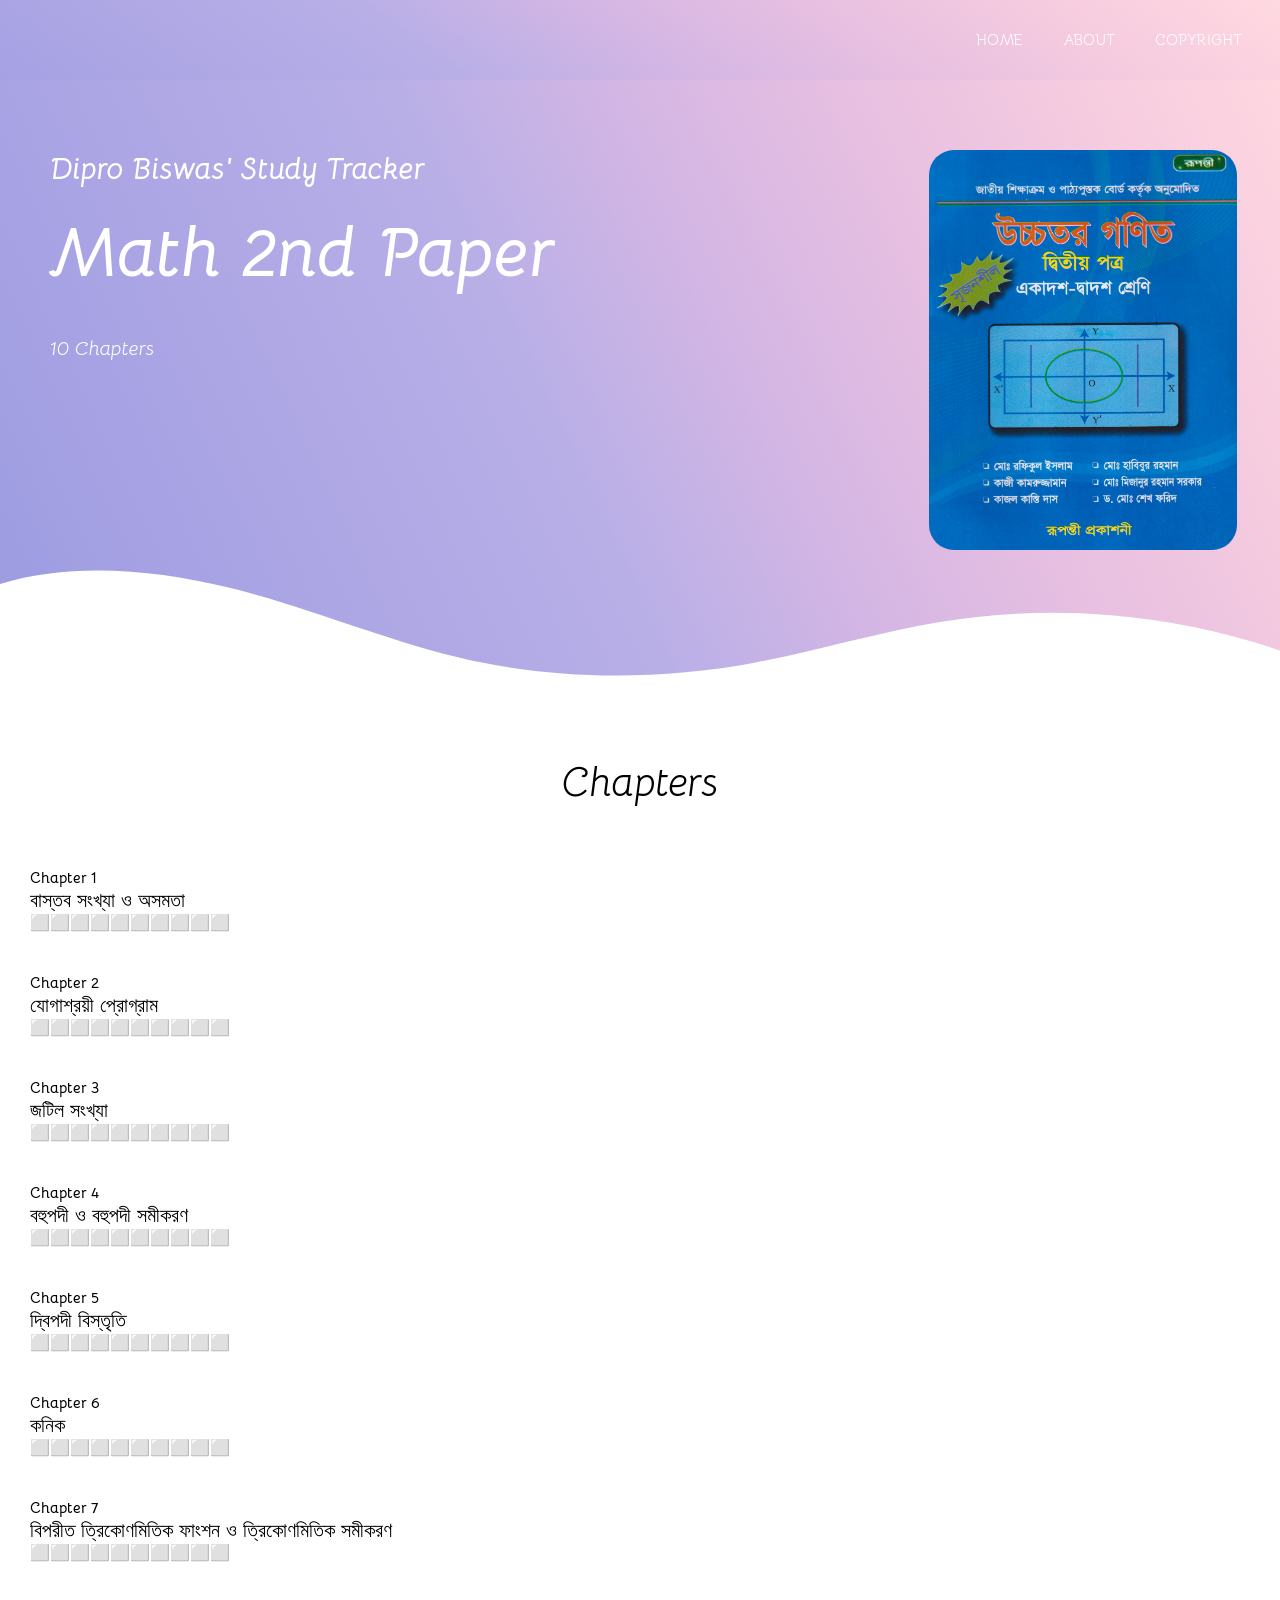
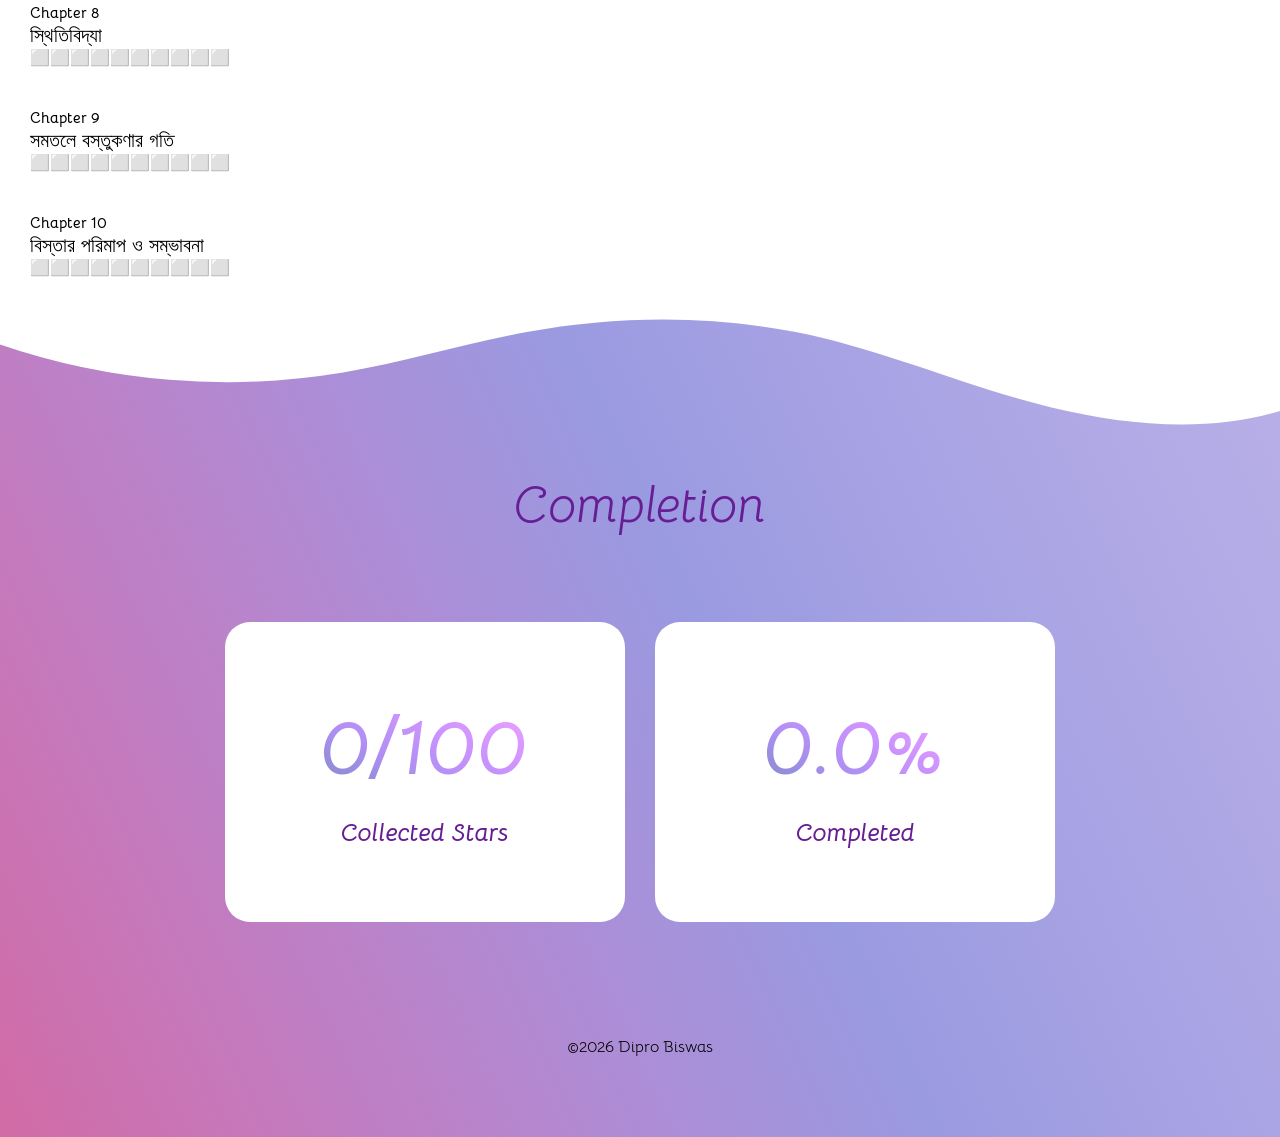
<file: m2.html>
<!DOCTYPE html>
<html lang="en">
<head>
  <meta charset="UTF-8">
  <meta name="viewport" content="width=device-width, initial-scale=1.0">
  <title>Study Tracker</title>
  <link rel="preconnect" href="https://fonts.googleapis.com">
<link rel="preconnect" href="https://fonts.gstatic.com" crossorigin>
<link href="https://fonts.googleapis.com/css2?family=Bellota:ital,wght@0,400;0,700;1,400;1,700&display=swap" rel="stylesheet">
  <link rel="stylesheet" href="style.css">
  <link rel="stylesheet" 
  href="https://cdnjs.cloudflare.com/ajax/libs/font-awesome/5.15.3/css/all.min.css"/>

</head>

<body>

<nav>
  <input type="checkbox" id="check">

  <label for="check" class="checkbtn">
    <i class="fas fa-bars"></i>
  </label>

  <label class="logo"></label>

  <ul class="menubar">
    <li class="menulist">
      <a class="link" href="#">
        HOME
      </a>
    </li>

    <li class="menulist">
      <a class="link" href="#">ABOUT</a>
    </li>

    <li class="menulist">
      <a class="link" href="#">COPYRIGHT</a>
    </li>
    
  </ul>
</nav>





<div class="username_container">
  <span class="username">Dipro Biswas' Study Tracker</span>
  <span class="actual_title">Math 2nd Paper</span>
</div>
<div class="hero_description">10 Chapters</div>
<div class="hero_image_container">
  <img src="studytrackerimages/m2.jpg" alt="" class="subject_page_hero_image">
</div>


<div class="custom-shape-divider-bottom-1772451045">
    <svg data-name="Layer 1" xmlns="http://www.w3.org/2000/svg" viewBox="0 0 1200 120" preserveAspectRatio="none">
        <path d="M321.39,56.44c58-10.79,114.16-30.13,172-41.86,82.39-16.72,168.19-17.73,250.45-.39C823.78,31,906.67,72,985.66,92.83c70.05,18.48,146.53,26.09,214.34,3V0H0V27.35A600.21,600.21,0,0,0,321.39,56.44Z" class="shape-fill"></path>
    </svg>
</div>


<div class="subject_list">
  <br><br><br><br>
  <div class="chapter_list_heading">Chapters</div><br><br><br>
  <div class="chapter_list">
    
    <span class="chapter_number">Chapter 1</span><br>
<span class="chapter_name">বাস্তব সংখ্যা ও অসমতা</span><br>
<span class="chapter_stars">⬜⬜⬜⬜⬜⬜⬜⬜⬜⬜</span><br><br><br>

<span class="chapter_number">Chapter 2</span><br>
<span class="chapter_name">যোগাশ্রয়ী প্রোগ্রাম</span><br>
<span class="chapter_stars">⬜⬜⬜⬜⬜⬜⬜⬜⬜⬜</span><br><br><br>

<span class="chapter_number">Chapter 3</span><br>
<span class="chapter_name">জটিল সংখ্যা</span><br>
<span class="chapter_stars">⬜⬜⬜⬜⬜⬜⬜⬜⬜⬜</span><br><br><br>

<span class="chapter_number">Chapter 4</span><br>
<span class="chapter_name">বহুপদী ও বহুপদী সমীকরণ</span><br>
<span class="chapter_stars">⬜⬜⬜⬜⬜⬜⬜⬜⬜⬜</span><br><br><br>

<span class="chapter_number">Chapter 5</span><br>
<span class="chapter_name">দ্বিপদী বিস্তৃতি</span><br>
<span class="chapter_stars">⬜⬜⬜⬜⬜⬜⬜⬜⬜⬜</span><br><br><br>

<span class="chapter_number">Chapter 6</span><br>
<span class="chapter_name">কনিক</span><br>
<span class="chapter_stars">⬜⬜⬜⬜⬜⬜⬜⬜⬜⬜</span><br><br><br>

<span class="chapter_number">Chapter 7</span><br>
<span class="chapter_name">বিপরীত ত্রিকোণমিতিক ফাংশন ও ত্রিকোণমিতিক সমীকরণ</span><br>
<span class="chapter_stars">⬜⬜⬜⬜⬜⬜⬜⬜⬜⬜</span><br><br><br>

<span class="chapter_number">Chapter 8</span><br>
<span class="chapter_name">স্থিতিবিদ্যা</span><br>
<span class="chapter_stars">⬜⬜⬜⬜⬜⬜⬜⬜⬜⬜</span><br><br><br>

<span class="chapter_number">Chapter 9</span><br>
<span class="chapter_name">সমতলে বস্তুকণার গতি</span><br>
<span class="chapter_stars">⬜⬜⬜⬜⬜⬜⬜⬜⬜⬜</span><br><br><br>

<span class="chapter_number">Chapter 10</span><br>
<span class="chapter_name">বিস্তার পরিমাপ ও সম্ভাবনা</span><br>
<span class="chapter_stars">⬜⬜⬜⬜⬜⬜⬜⬜⬜⬜</span><br><br><br>
  </div>
  
  
</div>


  <div class="custom-shape-divider-bottom-test">
    <svg data-name="Layer 1" xmlns="http://www.w3.org/2000/svg" viewBox="0 0 1200 120" preserveAspectRatio="none">
        <path d="M321.39,56.44c58-10.79,114.16-30.13,172-41.86,82.39-16.72,168.19-17.73,250.45-.39C823.78,31,906.67,72,985.66,92.83c70.05,18.48,146.53,26.09,214.34,3V0H0V27.35A600.21,600.21,0,0,0,321.39,56.44Z" class="shape-fill"></path>
    </svg>
</div>

<div class="completion">
  <br><br>
  <div class="completion_heading"><i>Completion</i></div><br>
  <div class="completion_card_box">
  <div class="completion_card">
    <span class="big_digit_m2"></span><br>
    <span class="big_digit_name"><i>Collected Stars</i></span>
  </div>
  <div class="completion_card">
    <span class="big_percentage_m2"></span><br>
    <span class="big_digit_name"><i>Completed</i></span>
  </div>
  </div>
</div>

<div class="footer">©2026 Dipro Biswas</div>



<script src="script.js"></script>
</body>
</html>
</file>
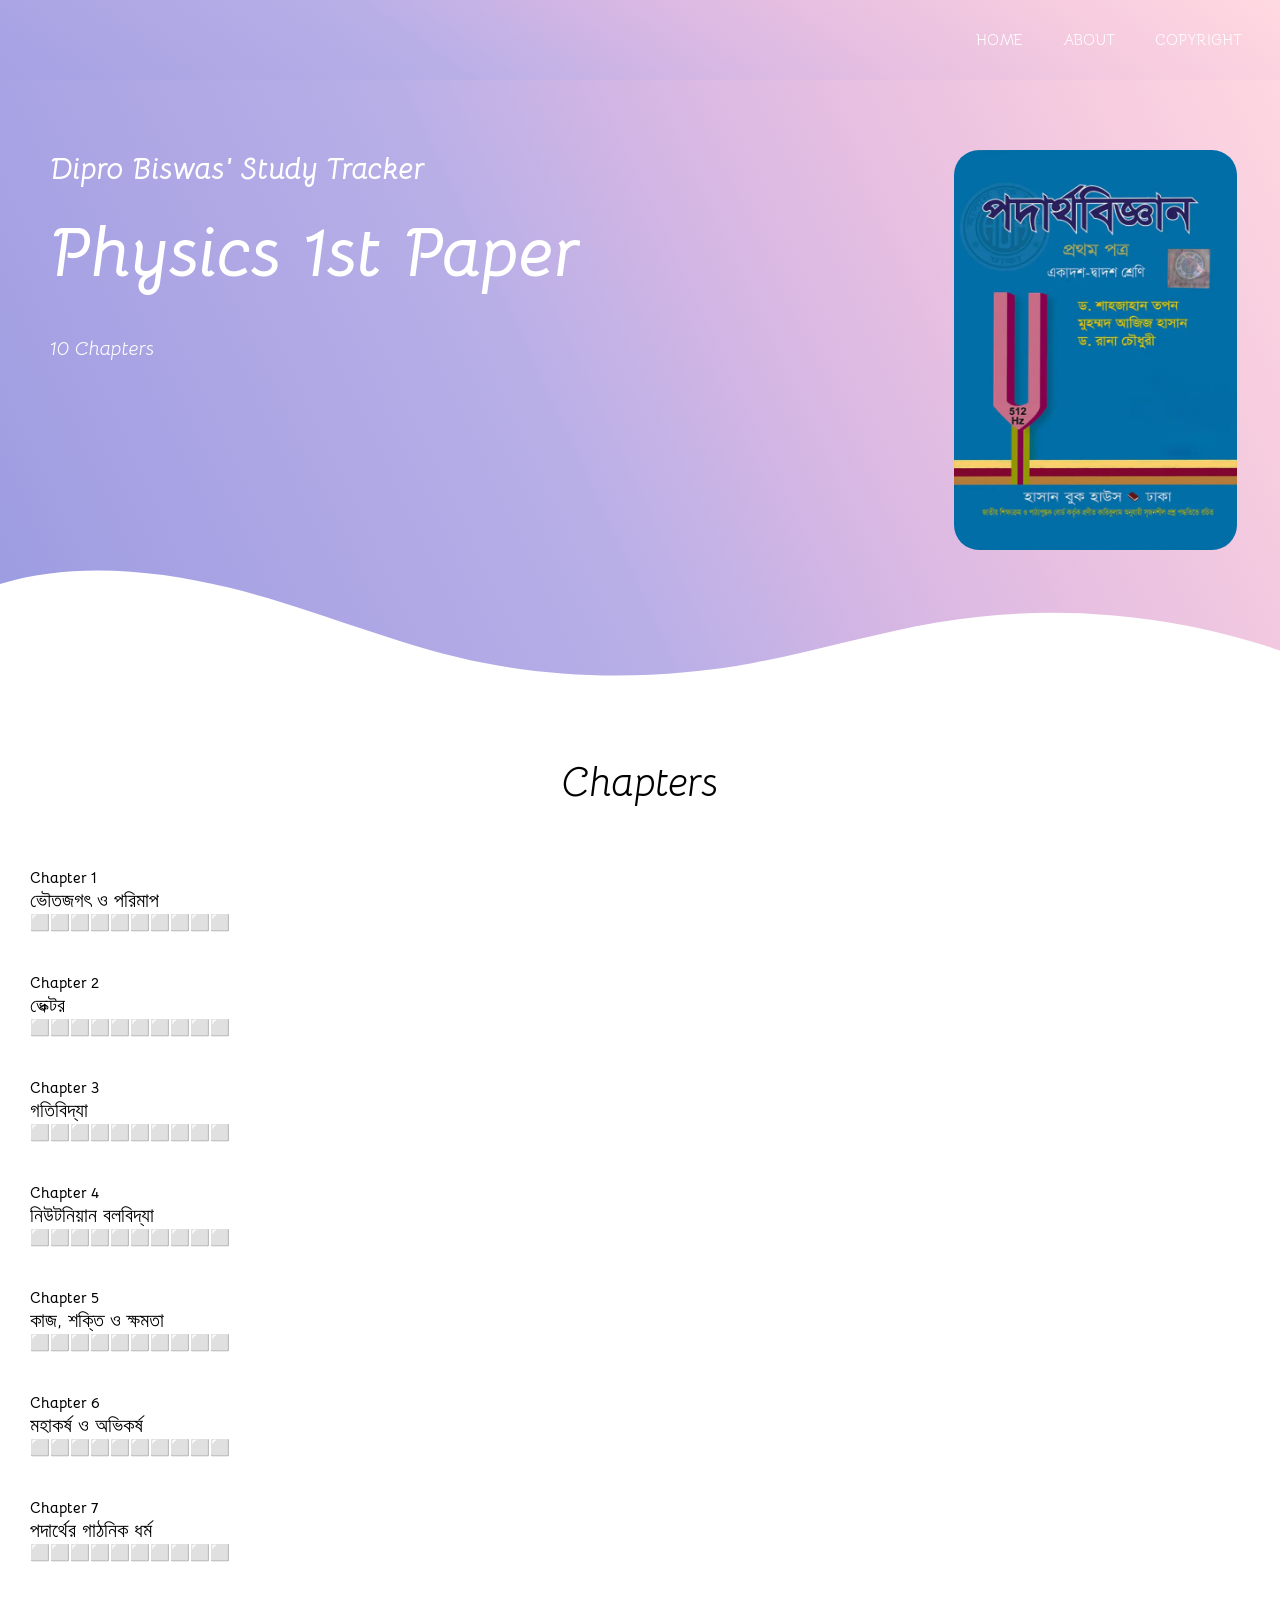
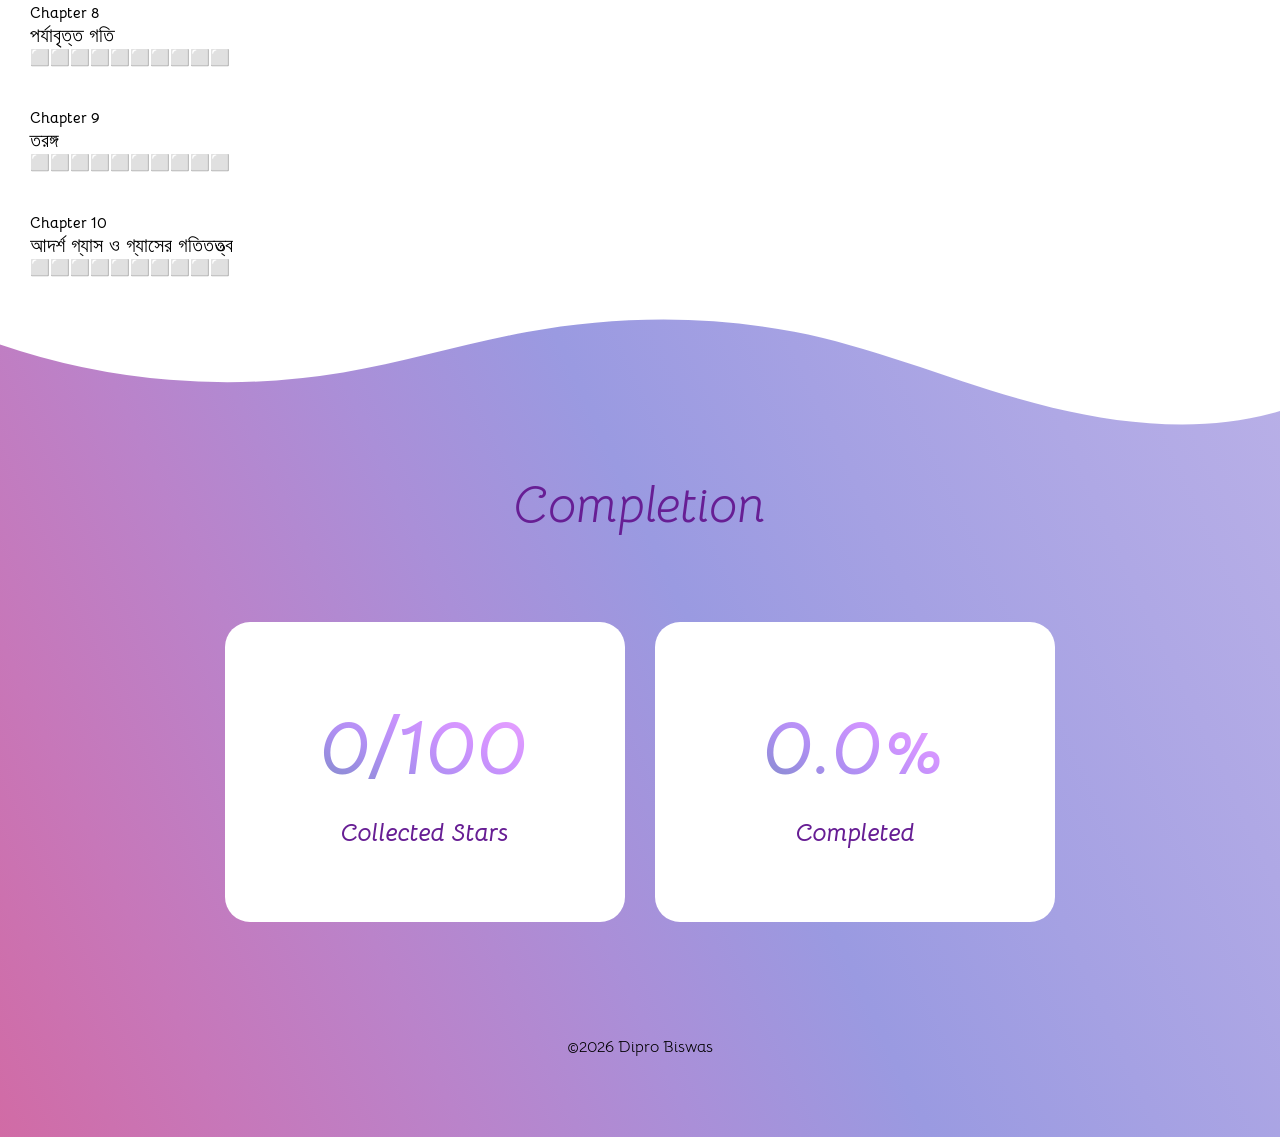
<file: p1.html>
<!DOCTYPE html>
<html lang="en">
<head>
  <meta charset="UTF-8">
  <meta name="viewport" content="width=device-width, initial-scale=1.0">
  <title>Study Tracker</title>
  <link rel="preconnect" href="https://fonts.googleapis.com">
<link rel="preconnect" href="https://fonts.gstatic.com" crossorigin>
<link href="https://fonts.googleapis.com/css2?family=Bellota:ital,wght@0,400;0,700;1,400;1,700&display=swap" rel="stylesheet">
  <link rel="stylesheet" href="style.css">
  <link rel="stylesheet" 
  href="https://cdnjs.cloudflare.com/ajax/libs/font-awesome/5.15.3/css/all.min.css"/>

</head>

<body>

<nav>
  <input type="checkbox" id="check">

  <label for="check" class="checkbtn">
    <i class="fas fa-bars"></i>
  </label>

  <label class="logo"></label>

  <ul class="menubar">
    <li class="menulist">
      <a class="link" href="#">
        HOME
      </a>
    </li>

    <li class="menulist">
      <a class="link" href="#">ABOUT</a>
    </li>

    <li class="menulist">
      <a class="link" href="#">COPYRIGHT</a>
    </li>
    
  </ul>
</nav>





<div class="username_container">
  <span class="username">Dipro Biswas' Study Tracker</span>
  <span class="actual_title">Physics 1st Paper</span>
</div>
<div class="hero_description">10 Chapters</div>
<div class="hero_image_container">
  <img src="studytrackerimages/p1.webp" alt="" class="subject_page_hero_image">
</div>


<div class="custom-shape-divider-bottom-1772451045">
    <svg data-name="Layer 1" xmlns="http://www.w3.org/2000/svg" viewBox="0 0 1200 120" preserveAspectRatio="none">
        <path d="M321.39,56.44c58-10.79,114.16-30.13,172-41.86,82.39-16.72,168.19-17.73,250.45-.39C823.78,31,906.67,72,985.66,92.83c70.05,18.48,146.53,26.09,214.34,3V0H0V27.35A600.21,600.21,0,0,0,321.39,56.44Z" class="shape-fill"></path>
    </svg>
</div>


<div class="subject_list">
  <br><br><br><br>
  <div class="chapter_list_heading">Chapters</div><br><br><br>
  <div class="chapter_list">
    
<span class="chapter_number">Chapter 1</span><br>
<span class="chapter_name">ভৌতজগৎ ও পরিমাপ</span><br>
<span class="chapter_stars">⬜⬜⬜⬜⬜⬜⬜⬜⬜⬜</span><br><br><br>

<span class="chapter_number">Chapter 2</span><br>
<span class="chapter_name">ভেক্টর</span><br>
<span class="chapter_stars">⬜⬜⬜⬜⬜⬜⬜⬜⬜⬜</span><br><br><br>

<span class="chapter_number">Chapter 3</span><br>
<span class="chapter_name">গতিবিদ্যা</span><br>
<span class="chapter_stars">⬜⬜⬜⬜⬜⬜⬜⬜⬜⬜</span><br><br><br>

<span class="chapter_number">Chapter 4</span><br>
<span class="chapter_name">নিউটনিয়ান বলবিদ্যা</span><br>
<span class="chapter_stars">⬜⬜⬜⬜⬜⬜⬜⬜⬜⬜</span><br><br><br>

<span class="chapter_number">Chapter 5</span><br>
<span class="chapter_name">কাজ, শক্তি ও ক্ষমতা</span><br>
<span class="chapter_stars">⬜⬜⬜⬜⬜⬜⬜⬜⬜⬜</span><br><br><br>

<span class="chapter_number">Chapter 6</span><br>
<span class="chapter_name">মহাকর্ষ ও অভিকর্ষ</span><br>
<span class="chapter_stars">⬜⬜⬜⬜⬜⬜⬜⬜⬜⬜</span><br><br><br>

<span class="chapter_number">Chapter 7</span><br>
<span class="chapter_name">পদার্থের গাঠনিক ধর্ম</span><br>
<span class="chapter_stars">⬜⬜⬜⬜⬜⬜⬜⬜⬜⬜</span><br><br><br>

<span class="chapter_number">Chapter 8</span><br>
<span class="chapter_name">পর্যাবৃত্ত গতি</span><br>
<span class="chapter_stars">⬜⬜⬜⬜⬜⬜⬜⬜⬜⬜</span><br><br><br>

<span class="chapter_number">Chapter 9</span><br>
<span class="chapter_name">তরঙ্গ</span><br>
<span class="chapter_stars">⬜⬜⬜⬜⬜⬜⬜⬜⬜⬜</span><br><br><br>

<span class="chapter_number">Chapter 10</span><br>
<span class="chapter_name">আদর্শ গ্যাস ও গ্যাসের গতিতত্ত্ব</span><br>
<span class="chapter_stars">⬜⬜⬜⬜⬜⬜⬜⬜⬜⬜</span><br><br><br>
  </div>
  
  
</div>


  <div class="custom-shape-divider-bottom-test">
    <svg data-name="Layer 1" xmlns="http://www.w3.org/2000/svg" viewBox="0 0 1200 120" preserveAspectRatio="none">
        <path d="M321.39,56.44c58-10.79,114.16-30.13,172-41.86,82.39-16.72,168.19-17.73,250.45-.39C823.78,31,906.67,72,985.66,92.83c70.05,18.48,146.53,26.09,214.34,3V0H0V27.35A600.21,600.21,0,0,0,321.39,56.44Z" class="shape-fill"></path>
    </svg>
</div>

<div class="completion">
  <br><br>
  <div class="completion_heading"><i>Completion</i></div><br>
  <div class="completion_card_box">
  <div class="completion_card">
    <span class="big_digit_p1"></span><br>
    <span class="big_digit_name"><i>Collected Stars</i></span>
  </div>
  <div class="completion_card">
    <span class="big_percentage_p1"></span><br>
    <span class="big_digit_name"><i>Completed</i></span>
  </div>
  </div>
</div>

<div class="footer">©2026 Dipro Biswas</div>



<script src="script.js"></script>
</body>
</html>
</file>
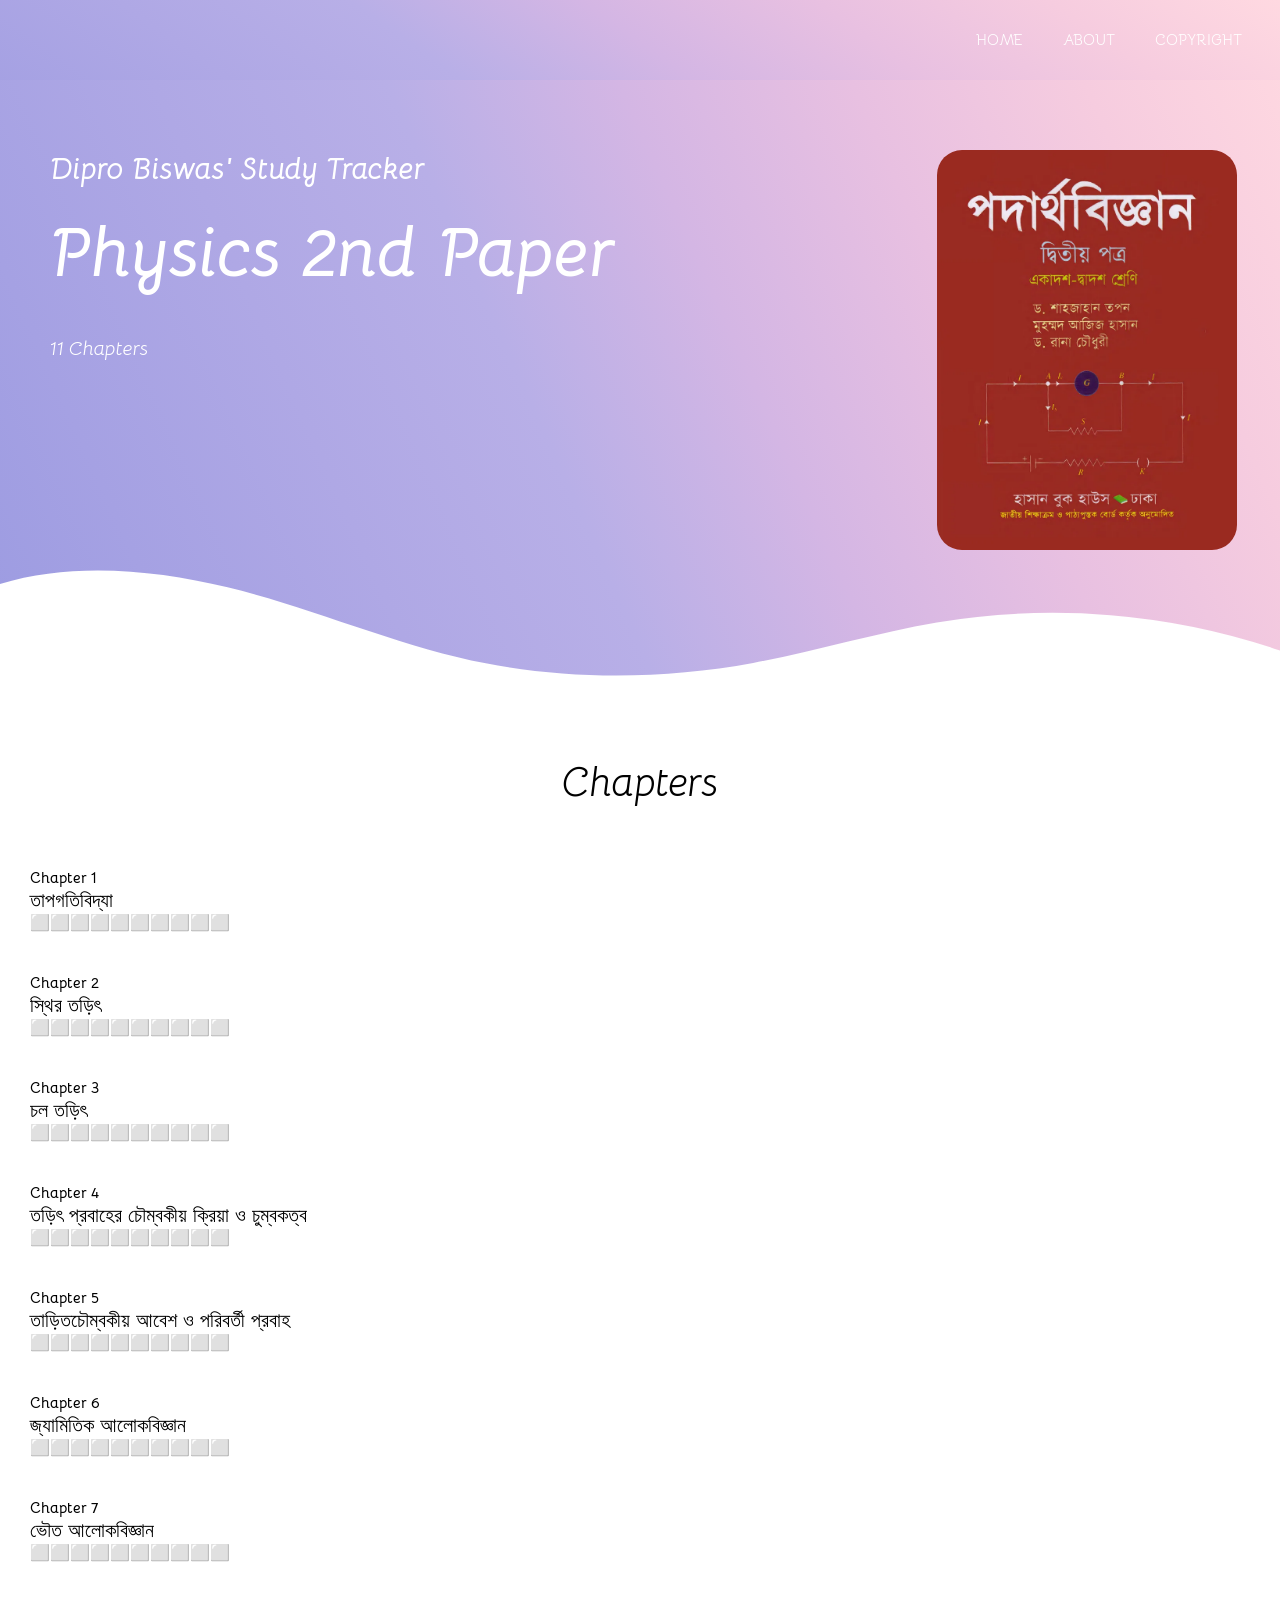
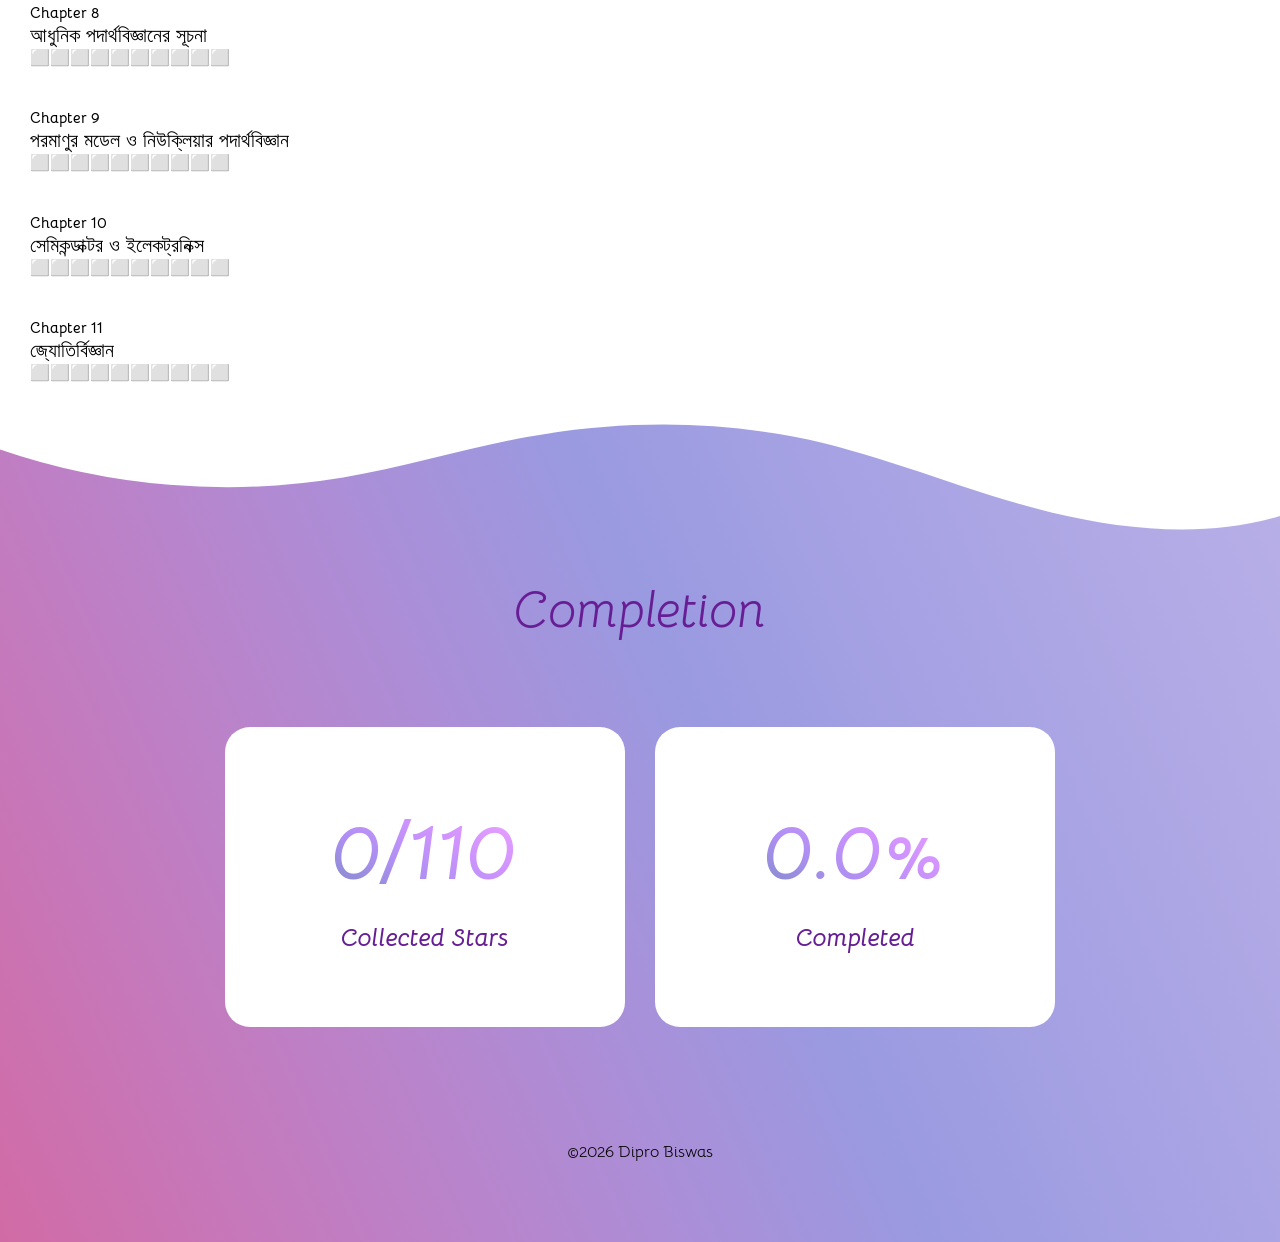
<file: p2.html>
<!DOCTYPE html>
<html lang="en">
<head>
  <meta charset="UTF-8">
  <meta name="viewport" content="width=device-width, initial-scale=1.0">
  <title>Study Tracker</title>
  <link rel="preconnect" href="https://fonts.googleapis.com">
<link rel="preconnect" href="https://fonts.gstatic.com" crossorigin>
<link href="https://fonts.googleapis.com/css2?family=Bellota:ital,wght@0,400;0,700;1,400;1,700&display=swap" rel="stylesheet">
  <link rel="stylesheet" href="style.css">
  <link rel="stylesheet" 
  href="https://cdnjs.cloudflare.com/ajax/libs/font-awesome/5.15.3/css/all.min.css"/>

</head>

<body>

<nav>
  <input type="checkbox" id="check">

  <label for="check" class="checkbtn">
    <i class="fas fa-bars"></i>
  </label>

  <label class="logo"></label>

  <ul class="menubar">
    <li class="menulist">
      <a class="link" href="#">
        HOME
      </a>
    </li>

    <li class="menulist">
      <a class="link" href="#">ABOUT</a>
    </li>

    <li class="menulist">
      <a class="link" href="#">COPYRIGHT</a>
    </li>
    
  </ul>
</nav>





<div class="username_container">
  <span class="username">Dipro Biswas' Study Tracker</span>
  <span class="actual_title">Physics 2nd Paper</span>
</div>
<div class="hero_description">11 Chapters</div>
<div class="hero_image_container">
  <img src="studytrackerimages/p2.webp" alt="" class="subject_page_hero_image">
</div>


<div class="custom-shape-divider-bottom-1772451045">
    <svg data-name="Layer 1" xmlns="http://www.w3.org/2000/svg" viewBox="0 0 1200 120" preserveAspectRatio="none">
        <path d="M321.39,56.44c58-10.79,114.16-30.13,172-41.86,82.39-16.72,168.19-17.73,250.45-.39C823.78,31,906.67,72,985.66,92.83c70.05,18.48,146.53,26.09,214.34,3V0H0V27.35A600.21,600.21,0,0,0,321.39,56.44Z" class="shape-fill"></path>
    </svg>
</div>


<div class="subject_list">
  <br><br><br><br>
  <div class="chapter_list_heading">Chapters</div><br><br><br>
  <div class="chapter_list">
    
    <span class="chapter_number">Chapter 1</span><br>
<span class="chapter_name">তাপগতিবিদ্যা</span><br>
<span class="chapter_stars">⬜⬜⬜⬜⬜⬜⬜⬜⬜⬜</span><br><br><br>

<span class="chapter_number">Chapter 2</span><br>
<span class="chapter_name">স্থির তড়িৎ</span><br>
<span class="chapter_stars">⬜⬜⬜⬜⬜⬜⬜⬜⬜⬜</span><br><br><br>

<span class="chapter_number">Chapter 3</span><br>
<span class="chapter_name">চল তড়িৎ</span><br>
<span class="chapter_stars">⬜⬜⬜⬜⬜⬜⬜⬜⬜⬜</span><br><br><br>

<span class="chapter_number">Chapter 4</span><br>
<span class="chapter_name">তড়িৎ প্রবাহের চৌম্বকীয় ক্রিয়া ও চুম্বকত্ব</span><br>
<span class="chapter_stars">⬜⬜⬜⬜⬜⬜⬜⬜⬜⬜</span><br><br><br>

<span class="chapter_number">Chapter 5</span><br>
<span class="chapter_name">তাড়িতচৌম্বকীয় আবেশ ও পরিবর্তী প্রবাহ</span><br>
<span class="chapter_stars">⬜⬜⬜⬜⬜⬜⬜⬜⬜⬜</span><br><br><br>

<span class="chapter_number">Chapter 6</span><br>
<span class="chapter_name">জ্যামিতিক আলোকবিজ্ঞান</span><br>
<span class="chapter_stars">⬜⬜⬜⬜⬜⬜⬜⬜⬜⬜</span><br><br><br>

<span class="chapter_number">Chapter 7</span><br>
<span class="chapter_name">ভৌত আলোকবিজ্ঞান</span><br>
<span class="chapter_stars">⬜⬜⬜⬜⬜⬜⬜⬜⬜⬜</span><br><br><br>

<span class="chapter_number">Chapter 8</span><br>
<span class="chapter_name">আধুনিক পদার্থবিজ্ঞানের সূচনা</span><br>
<span class="chapter_stars">⬜⬜⬜⬜⬜⬜⬜⬜⬜⬜</span><br><br><br>

<span class="chapter_number">Chapter 9</span><br>
<span class="chapter_name">পরমাণুর মডেল ও নিউক্লিয়ার পদার্থবিজ্ঞান</span><br>
<span class="chapter_stars">⬜⬜⬜⬜⬜⬜⬜⬜⬜⬜</span><br><br><br>

<span class="chapter_number">Chapter 10</span><br>
<span class="chapter_name">সেমিকন্ডাক্টর ও ইলেকট্রনিক্স</span><br>
<span class="chapter_stars">⬜⬜⬜⬜⬜⬜⬜⬜⬜⬜</span><br><br><br>

<span class="chapter_number">Chapter 11</span><br>
<span class="chapter_name">জ্যোতির্বিজ্ঞান</span><br>
<span class="chapter_stars">⬜⬜⬜⬜⬜⬜⬜⬜⬜⬜</span><br><br><br>
  </div>
  
  
</div>


  <div class="custom-shape-divider-bottom-test">
    <svg data-name="Layer 1" xmlns="http://www.w3.org/2000/svg" viewBox="0 0 1200 120" preserveAspectRatio="none">
        <path d="M321.39,56.44c58-10.79,114.16-30.13,172-41.86,82.39-16.72,168.19-17.73,250.45-.39C823.78,31,906.67,72,985.66,92.83c70.05,18.48,146.53,26.09,214.34,3V0H0V27.35A600.21,600.21,0,0,0,321.39,56.44Z" class="shape-fill"></path>
    </svg>
</div>

<div class="completion">
  <br><br>
  <div class="completion_heading"><i>Completion</i></div><br>
  <div class="completion_card_box">
  <div class="completion_card">
    <span class="big_digit_p2"></span><br>
    <span class="big_digit_name"><i>Collected Stars</i></span>
  </div>
  <div class="completion_card">
    <span class="big_percentage_p2"></span><br>
    <span class="big_digit_name"><i>Completed</i></span>
  </div>
  </div>
</div>

<div class="footer">©2026 Dipro Biswas</div>



<script src="script.js"></script>
</body>
</html>
</file>
<file: style.css>
*{
  padding: 0;
  margin: 0;
  box-sizing: border-box;
  list-style: none;
  font-family: bellota; 

}

/* Navbar */
nav{
   background-image: linear-gradient(to right top, #d16ba5, #c777b9, #ba83ca, #aa8fd8, #9a9ae1, #a5a1e3, #afa8e5, #b8afe7, #d4b6e4, #e8c0e1, #f6ccdf, #ffd9e1);
  background-attachment: fixed;
  height: 80px;
  width: 100%;
  position: fixed;
  top: 0;
  left: 0;
  z-index: 1000;
}

/* Logo */
.logo{
  font-size: 35px;
  position: absolute;
  top: 20px;
  left: 20px;
}

/* Menu */
.menubar{
  float: right;
  margin-right: 20px;
  box-shadow: 30px 30px 30px rgba(0, 0, 0, 0.197); /* Shadow kept */
}

.menulist{
  display: inline-block;
  line-height: 80px;
  margin: 0 5px;
}

.link{
  font-size: 15px;
  padding: 7px 13px;
  color: rgb(255, 255, 255);
  transition: .5s;
  text-decoration: none;
}

.link:hover{
  color: #000000;
}

/* Hamburger */
.checkbtn{
  font-size: 30px;
  float: right;
  line-height: 80px;
  margin-right: 40px;
  cursor: pointer;
  display: none;
  color: #ffffff;
}

#check{
  display: none;
}


body{
   margin-top: 80px; 
  background-image: linear-gradient(to right top, #d16ba5, #c777b9, #ba83ca, #aa8fd8, #9a9ae1, #a5a1e3, #afa8e5, #b8afe7, #d4b6e4, #e8c0e1, #f6ccdf, #ffd9e1); 
  }

/* Tablet */
@media (max-width: 952px){
  .logo{
    font-size: 30px;
    padding-left: 20px;

  }
}

/* Mobile */
@media (max-width: 700px){

  .checkbtn{
    display: block;
  }

  .menubar{
    position: fixed;
    width: 60%;
    height: 100vh;
     background-image: linear-gradient(to right top, #aa8fd8, #9a9ae1, #a5a1e3, #afa8e5, #b8afe7); 
    
    top: 80px;
    left: -100%;
    margin-left: 6px;
    transition: all .5s;
    box-shadow: 30px 30px 30px rgba(0, 0, 0, 0.2); 
  }

  .menulist{
    display: block;
    margin: 50px 0;
    line-height: 10px;
  }

  #check:checked ~ .menubar{
    left: -6px;
  }
}

/* Remove shadow on large screens */
@media (min-width: 701px) {
  .menubar{
    box-shadow: none;
  }
}







/* first wave */

.custom-shape-divider-bottom-1772451045 {
   margin-top: 50px;
    width: 100%;
    overflow: hidden;
    line-height: 0;
    transform: rotate(180deg);
}

.custom-shape-divider-bottom-1772451045 svg {
    position: relative;
    display: block;
    width: calc(100% + 1.3px);
    height: 116px;
}

.custom-shape-divider-bottom-1772451045 .shape-fill {
    fill: #FFFFFF;
}

/** For mobile devices **/
@media (max-width: 767px) {
    .custom-shape-divider-bottom-1772451045 svg {
        width: calc(100% + 1.3px);
        height: 64px;
    }
}




/* second wave */
 
.custom-shape-divider-bottom-test {
   
    width: 100%;
    overflow: hidden;
    line-height: 0;
    
}

.custom-shape-divider-bottom-test svg {
    position: relative;
    display: block;
    width: calc(100% + 1.3px);
    height: 116px;
}

.custom-shape-divider-bottom-test .shape-fill {
    fill: #FFFFFF;
}

/** For mobile devices **/
@media (max-width: 767px) {
    .custom-shape-divider-bottom-test svg {
        width: calc(100% + 1.3px);
        height: 64px;
    }
}








.username_container {
  margin-top: 150px;
}

.hero_description {
  font-style: italic;
  color: #ffffff;
}
.username {
  font-size: 20px;
  font-weight: bold;
  font-style: italic;
  color: #fff;
}
.actual_title {
  display: block;
  color: #ffffff;
  font-weight: bold;
  font-style: italic;
}
.hero_image {
  height: 500px;
  width: auto;
}

.subject_list_heading, .completion_heading {
text-align: center;
font-size: 50px;
color: #000000;
}

.subject_list {
  background-color: #ffffff;
  color: #490045;
  
}
.subject_list_description {
  color: #000000;
  text-align: center;
  font-size: 20px;
padding-left: 5px;
padding-right: 5px;
}
.subject_box {
  display: flex;
  justify-content: center;
  flex-wrap: wrap;
  margin-top: 100px;
  padding-bottom: 100px;
}

.completion_heading {
color: #671e94;
}
.completion_card_box {
  margin-top: 50px;
  display: flex;
  justify-content: center;
  flex-wrap: wrap;
}
.completion_card {
  background-color: #ffffff;
  height: 300px;
  width: 400px;
  border-radius: 25px;
  margin: 15px;
  display: flex;
  justify-content: center;
  align-items: center;
  flex-direction: column;
}

.big_digit, .big_digit_b1, .big_digit_b2, .big_digit_e1,.big_digit_e2, .big_digit_m1, .big_digit_m2, .big_digit_p1, .big_digit_p2, .big_digit_c1, .big_digit_c2, .big_digit_bi1, .big_digit_bi2, .big_digit_ict, .big_percentage, .big_percentage_b1, .big_percentage_b2, .big_percentage_e1, .big_percentage_e2, .big_percentage_m1, .big_percentage_m2, .big_percentage_p1, .big_percentage_p2, .big_percentage_c1, .big_percentage_c2, .big_percentage_bi1, .big_percentage_bi2, .big_percentage_ict   {
font-size: 80px;
 background-image: linear-gradient(to right top, #8188c1, #8a8bce, #948ddb, #a18ee7, #af8ff2, #ba91f7, #c592fb, #d194ff, #d998ff, #e19dff, #e9a1ff, #f0a6ff); 
background-clip: text;
  -webkit-text-fill-color: transparent;
font-weight: bold;
font-style: italic;
}

.big_digit_name {
font-size: 25px;
color: #671e94;
font-weight: bold;
}

.subject_b1, .subject_b2, .subject_e1, .subject_e2, .subject_m1, .subject_m2, .subject_p1, .subject_p2, .subject_c1, .subject_c2, .subject_bi1, .subject_bi2, .subject_ict {
  height: 320px;
  width: 200px;
  border-radius: 25px;
  margin: 80px 20px;
  position: relative;
  padding-top: 120px;
  transition: background-color 0.5s, transform 0.5s;
}
.subject_b1 {
  background-color: rgb(233, 210, 195);
  color: #5e442c;
}
.subject_b1:hover {
  background-color: #5e442c;
  color: #ffffff;
}
.subject_b2 {
  background-color: rgb(233, 210, 195);
  color: #5e442c;
}
.subject_b2:hover {
  background-color: #5e442c;
  color: #ffffff;
}
.subject_e1 {
  background-color: rgb(220, 239, 239);
  color: #36656b;
}
.subject_e1:hover {
  background-color: #49939d;
  color: #ffffff;
}
.subject_e2 {
  background-color: rgb(243, 230, 158);
  color: #595e2c;
}
.subject_e2:hover {
  background-color: #595e2c;
  color: #ffffff;
}
.subject_m1 {
  background-color: rgb(195, 223, 156);
  color: #3e5e2c;
}
.subject_m1:hover {
  background-color: #3e5e2c;
  color: #ffffff;
}
.subject_m2 {
  background-color: rgb(169, 188, 222);
  color: #13295c;
}
.subject_m2:hover {
  background-color: #13295c;
  color: #ffffff;
}
.subject_p1 {
  background-color: rgb(183, 156, 223);
  color: #4d2c5e;
}
.subject_p1:hover {
  background-color: #4d2c5e;
  color: #ffffff;
}
.subject_p2 {
  background-color: rgb(223, 156, 156);
  color: #5e2c2c;
}
.subject_p2:hover {
  background-color: #5e2c2c;
  color: #ffffff;
}
.subject_c1 {
  background-color: rgb(156, 223, 164);
  color: #397737;
}
.subject_c1:hover {
  background-color: #397737;
  color: #ffffff;
}
.subject_c2 {
  background-color: rgb(156, 223, 164);
  color: #397737;
}
.subject_c2:hover {
  background-color: #397737;
  color: #ffffff;
}
.subject_bi1 {
  background-color: rgb(190, 223, 192);
  color: #416a4e;
}
.subject_bi1:hover {
  background-color: #416a4e;
  color: #ffffff;
}
.subject_bi2 {
  background-color: rgb(240, 232, 227);
  color: #5e442c;
}
.subject_bi2:hover {
  background-color: #5e442c;
  color: #ffffff;
}
.subject_ict {
  background-color: rgb(204, 156, 223);
  color: #5c2863;
}
.subject_ict:hover {
  background-color: #5c2863;
  color: #ffffff;
}










.subject_view_link_b1,
.subject_view_link_b2,
.subject_view_link_e1,
.subject_view_link_e2,
.subject_view_link_m1,
.subject_view_link_m2,
.subject_view_link_p1,
.subject_view_link_p2,
.subject_view_link_c1,
.subject_view_link_c2,
.subject_view_link_bi1,
.subject_view_link_bi2,
.subject_view_link_ict {
  transition: color 0.5s;
  color: inherit;
  border: none;
  border-radius: 10px;
  padding: 6px 50px;
}
.subject_view_link_b1 {
  background-color: #5e442c;
  color: #ffffff;
  transition: all 0.5s;
}
.subject_b1:hover .subject_view_link_b1 {
  background-color: #ffffff;
  color: #5e442c;
}
.subject_view_link_b2 {
  background-color: #5e442c;
  color: #ffffff;
  transition: all 0.5s;
}
.subject_b2:hover .subject_view_link_b2 {
  background-color: #ffffff;
  color: #5e442c;
}
.subject_view_link_e1 {
  background-color: #36656b;
  color: #ffffff;
  transition: all 0.5s;
}
.subject_e1:hover .subject_view_link_e1 {
  background-color: #ffffff;
  color: #36656b;
}
.subject_view_link_e2 {
  background-color: #595e2c;
  color: #ffffff;
  transition: all 0.5s;
}
.subject_e2:hover .subject_view_link_e2 {
  background-color: #ffffff;
  color: #595e2c;
}
.subject_view_link_m1 {
  background-color: #3e5e2c;
  color: #ffffff;
  transition: all 0.5s;
}
.subject_m1:hover .subject_view_link_m1 {
  background-color: #ffffff;
  color: #3e5e2c;
}
.subject_view_link_m2 {
  background-color: #13295c;
  color: #ffffff;
  transition: all 0.5s;
}
.subject_m2:hover .subject_view_link_m2 {
  background-color: #ffffff;
  color: #13295c;
}
.subject_view_link_p1 {
  background-color: #4d2c5e;
  color: #ffffff;
  transition: all 0.5s;
}
.subject_p1:hover .subject_view_link_p1 {
  background-color: #ffffff;
  color: #4d2c5e;
}
.subject_view_link_p2 {
  background-color: #5e2c2c;
  color: #ffffff;
  transition: all 0.5s;
}
.subject_p2:hover .subject_view_link_p2 {
  background-color: #ffffff;
  color: #5e2c2c;
}
.subject_view_link_c1 {
  background-color: #397737;
  color: #ffffff;
  transition: all 0.5s;
}
.subject_c1:hover .subject_view_link_c1 {
  background-color: #ffffff;
  color: #397737;
}
.subject_view_link_c2 {
  background-color: #397737;
  color: #ffffff;
  transition: all 0.5s;
}
.subject_c2:hover .subject_view_link_c2 {
  background-color: #ffffff;
  color: #397737;
}
.subject_view_link_bi1 {
  background-color: #416a4e;
  color: #ffffff;
  transition: all 0.5s;
}
.subject_bi1:hover .subject_view_link_bi1 {
  background-color: #ffffff;
  color: #416a4e;
}
.subject_view_link_bi2 {
  background-color: #5e442c;
  color: #ffffff;
  transition: all 0.5s;
}
.subject_bi2:hover .subject_view_link_bi2 {
  background-color: #ffffff;
  color: #5e442c;
}
.subject_view_link_ict {
  background-color: #5c2863;
  color: #ffffff;
  transition: all 0.5s;
}
.subject_ict:hover .subject_view_link_ict {
  background-color: #ffffff;
  color: #5c2863;
}






.subject_photo {
  height: 150px;
  width: 110px;
  margin: 0 auto;
  border-radius: 15px;
  position: absolute;
  right: 0;
  left: 0;
  top: -40px;
}
.subject_name {
  display: block;
  text-align: center;
  font-weight: bold;
  transition: all 0.5s;
}
.subject_stars, .subject_completed  {
  display: block;
  text-align: center;
  font-size: 20px;
  transition: all 0.5s;
}

.subject_view {
display: block;
  text-align: center;
}
.subject_b1:hover,
.subject_b2:hover,
.subject_e1:hover,
.subject_e2:hover,
.subject_m1:hover,
.subject_m2:hover,
.subject_p1:hover,
.subject_p2:hover,
.subject_c1:hover,
.subject_c2:hover,
.subject_bi1:hover,
.subject_bi2:hover,
.subject_ict:hover {
transform: scale(1.08);
} 



.footer {
  margin-top: 100px;
  text-align: center;
  height: 100px;
}
.subject_page_hero_image {
   height: 400px;
  width: auto;
  border-radius: 25px;
}
.chapter_list {
  margin-left: 13px;
  color: #000000;
}
.chapter_number {
  font-size: 15px;
  font-weight: bold;
}
.chapter_name {
  font-size: 20px;
  
}
.chapter_list_heading {
  font-style: italic;
  font-size: 40px;
  text-align: center;
  color: #000000;
}
.timesleft {
    background-color: #ebe6e6;
    padding: 20px;
  border-radius: 25px;
  margin: 15px;

  /* display: flex;
  justify-content: center;
  align-items: center; */
  
}
.timesleft_heading {
font-size: 25px;
}
  .deadline {
font-size: 30px;
}
.deadline_sideside {
  display: flex;
  text-align: center;
  justify-content: center;
}
.ttimesleft_heading {
  margin-right: 6%;
  margin-left: 6%;
  
}
.ddeadline {
  font-size: 80px;
}
.ttimesleft_heading {
  font-size: 25px;
}








@media (min-width: 921px) {
.actual_title_ict {
 
 padding-right: 30%; 
}
  .username_container {
     margin-left: 50px;
     
  }
  .username {
   font-size: 30px;
  }
.actual_title {
  font-size: 70px;
  margin-top: 20px;
}
.hero_image_container {
  position: absolute;
  right: 1%;
  top: 150px;
}
.hero_description {
  padding-right: 50%;
  padding-top: 40px;
  margin-left: 50px;
  font-size: 20px;
}
.custom-shape-divider-bottom-1772451045 {
 margin-top: 200px;
}

.subject_page_hero_image {
  margin-right: 30px;
}
.chapter_list {
  margin-left: 30px;
}
.deadline_sideside {
  
}
}


@media (max-width: 920px) {
.username_container {
  text-align: center;
  
}
.actual_title {
  font-size: 50px;
  margin-top: 20px;
}
.hero_image_container {
  text-align: center;
  padding-top: 40px;
}
.hero_description {
text-align: center;
margin-left: auto;
margin-right: auto;
padding-top: 30px;
padding-left: 30px;
padding-right: 30px;
font-size: 18px;
}
.hero_image {
  height: 300px;
}
.subject_page_hero_image {
  height: 350px;
}
.timesleft_heading {
font-size: 20px;
}
.ttimesleft_heading {
font-size: 15px;
}
.deadline {
font-size: 20px;
}

.ddeadline {
  font-size: 30px;
}
}
</file>
